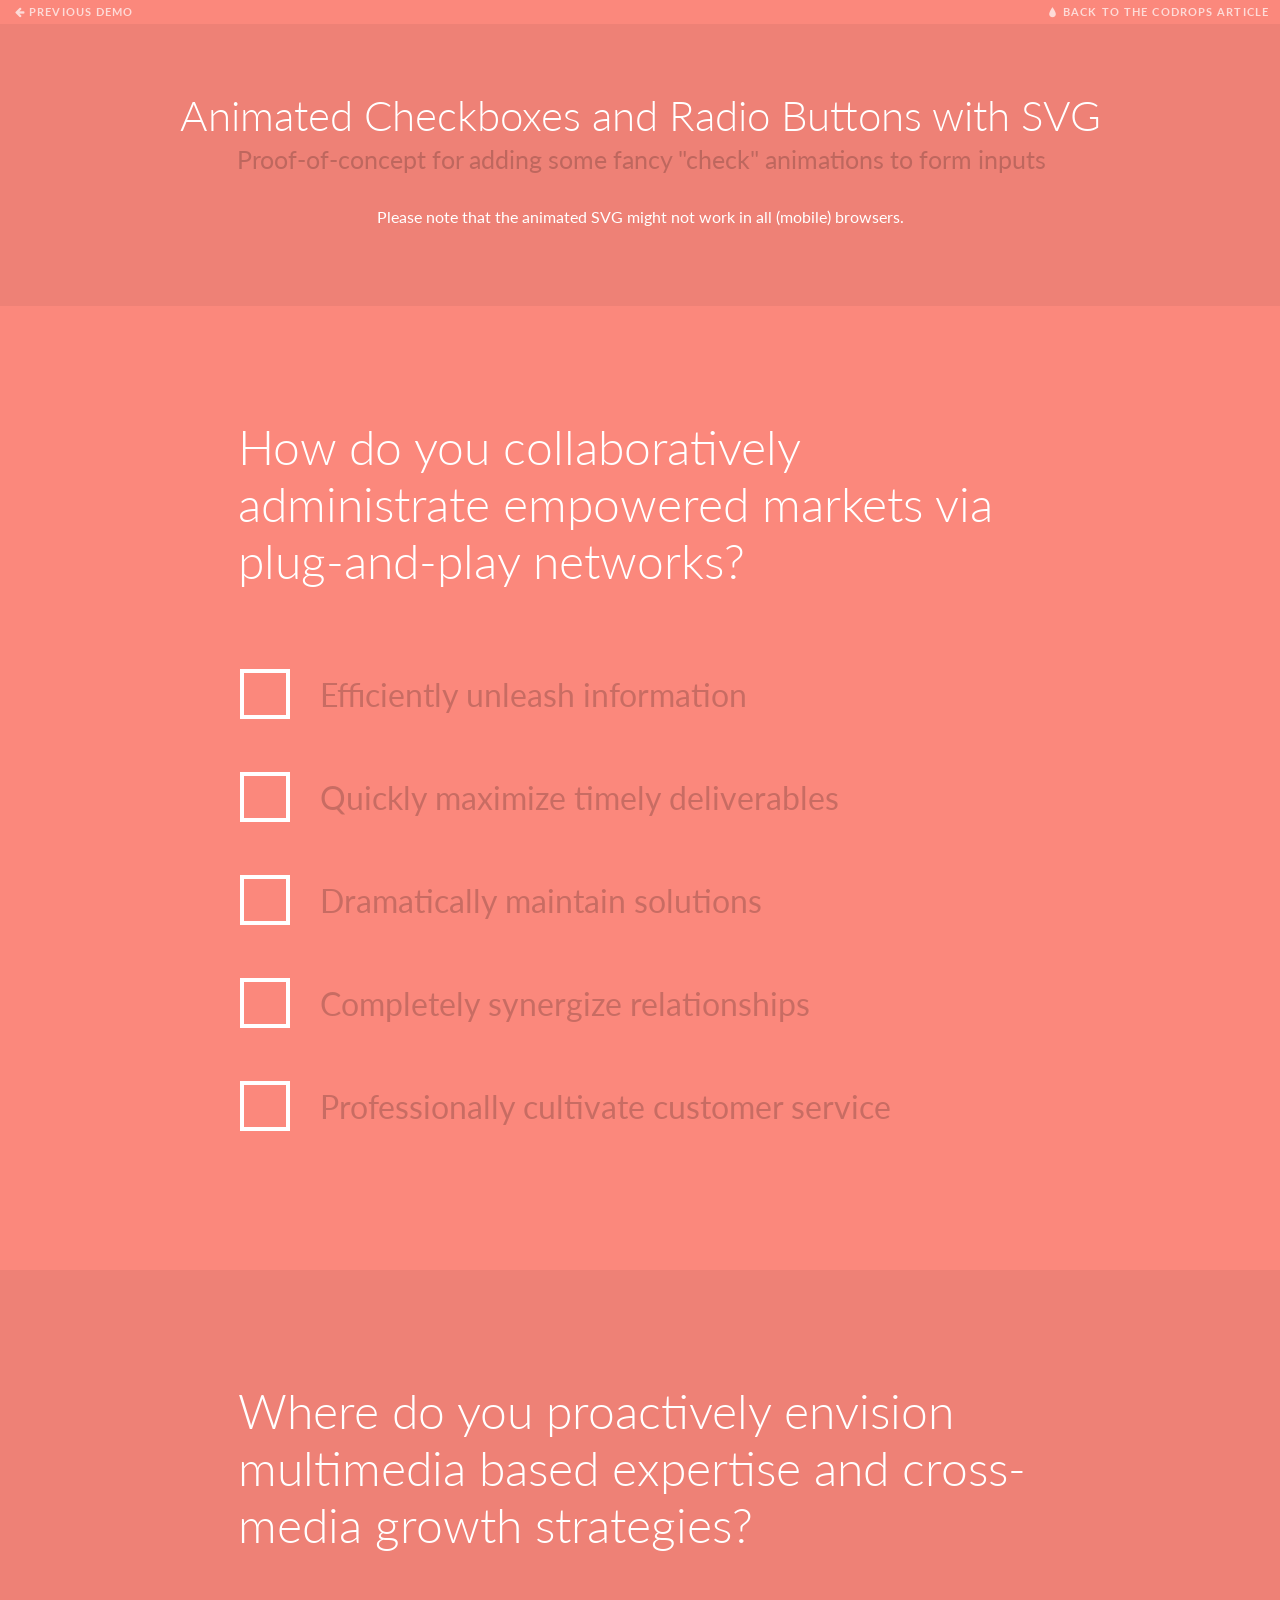
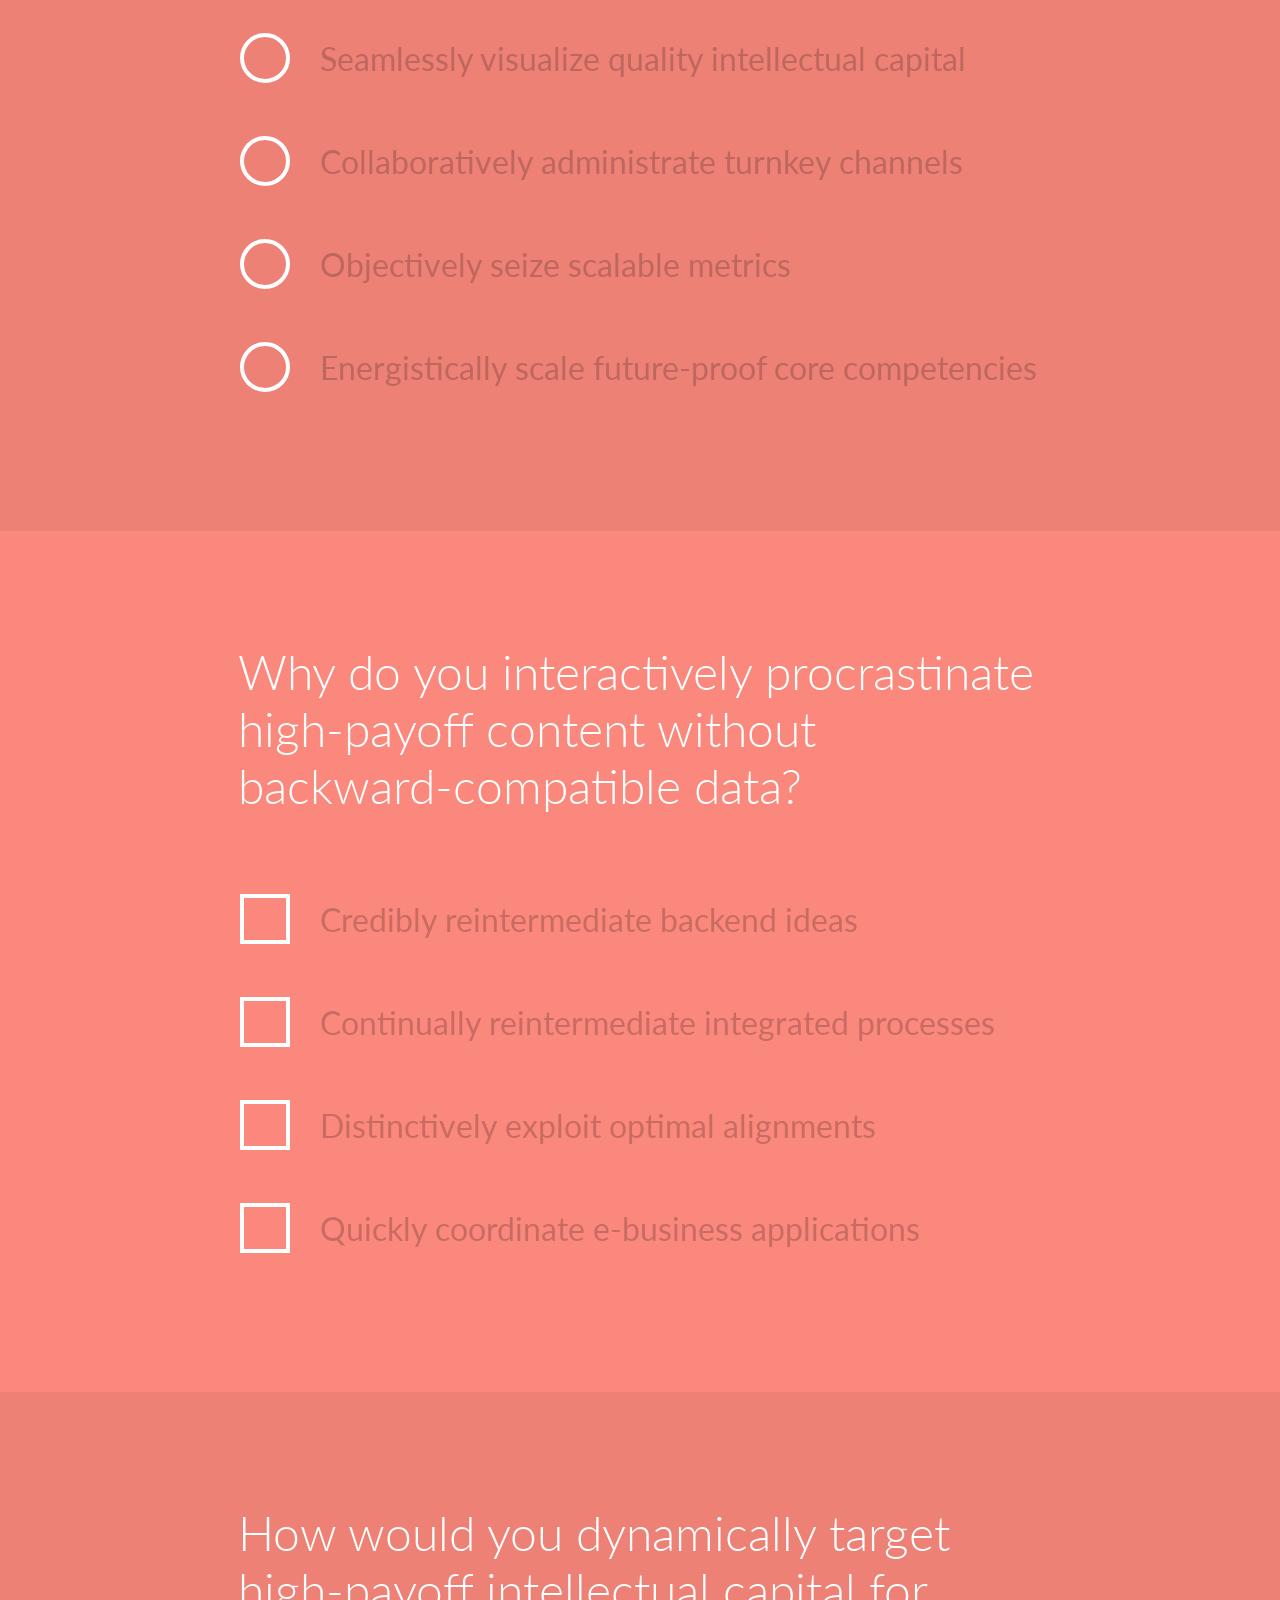
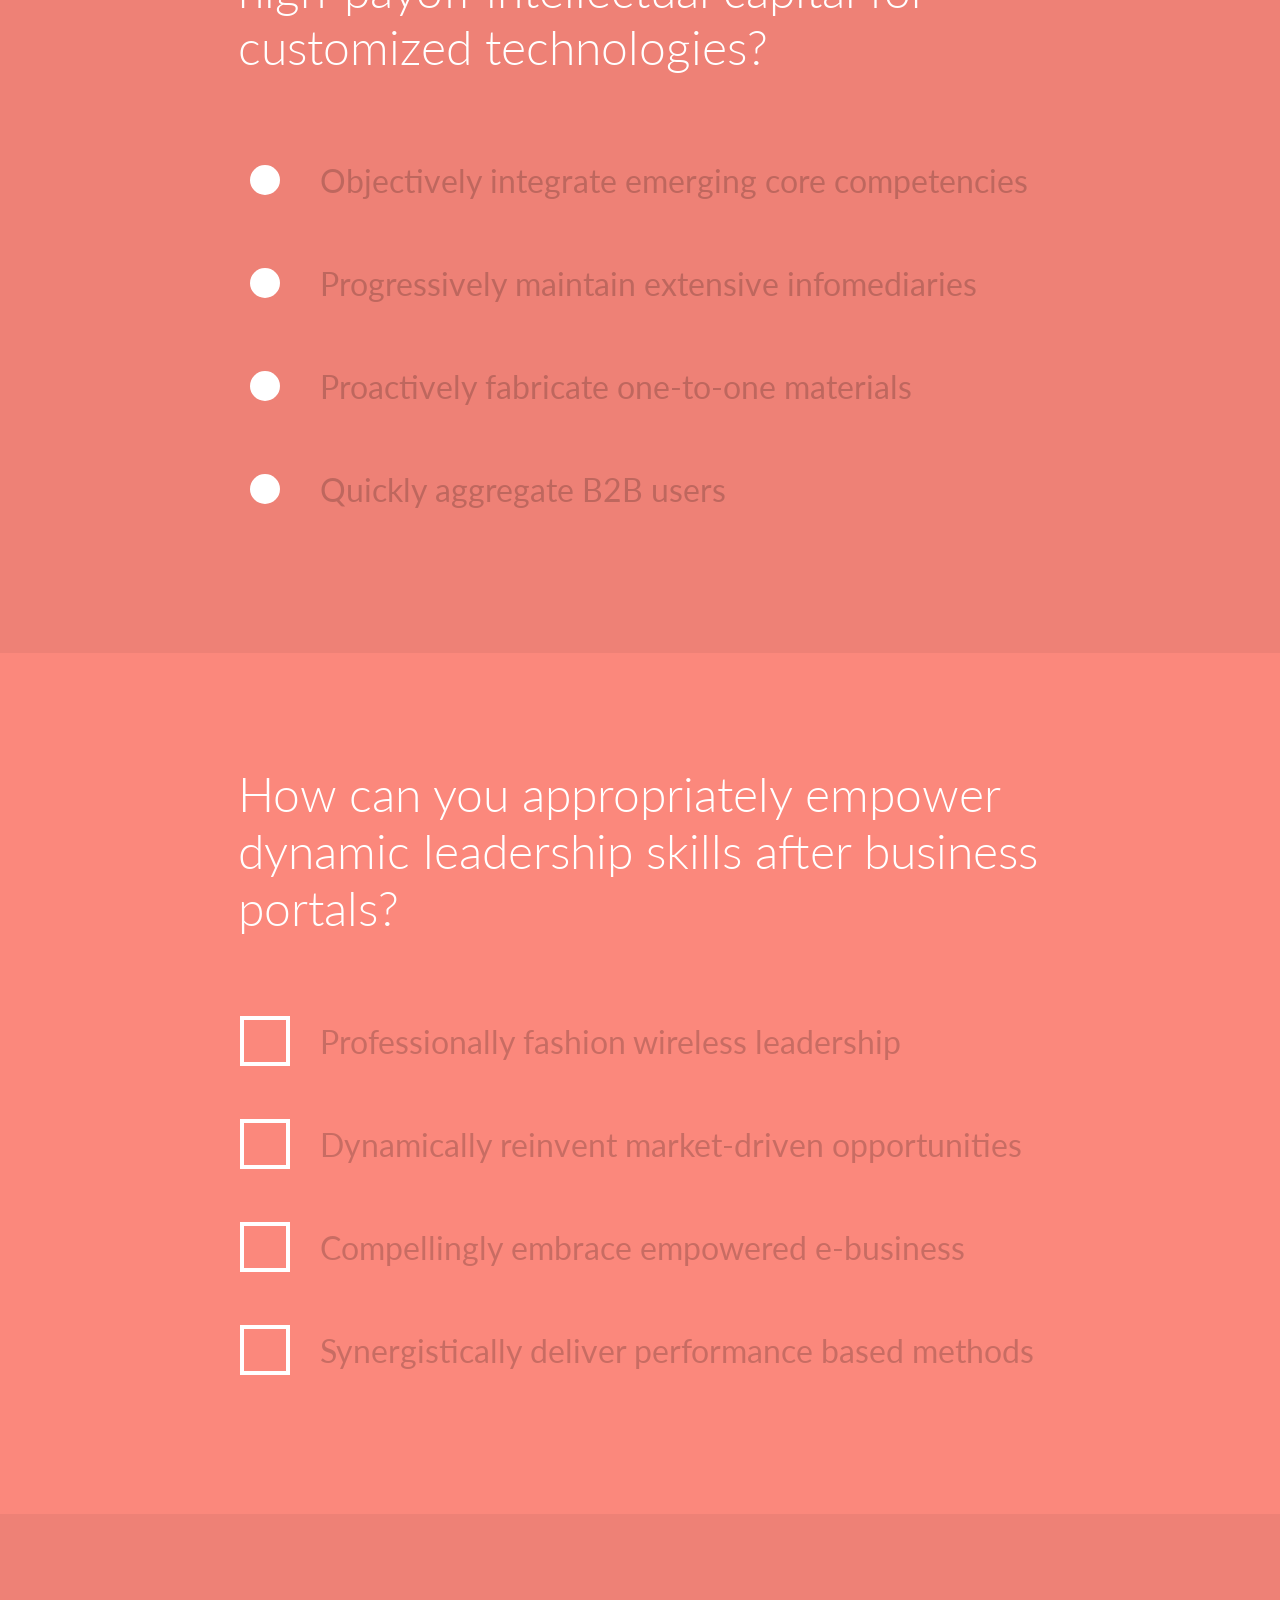
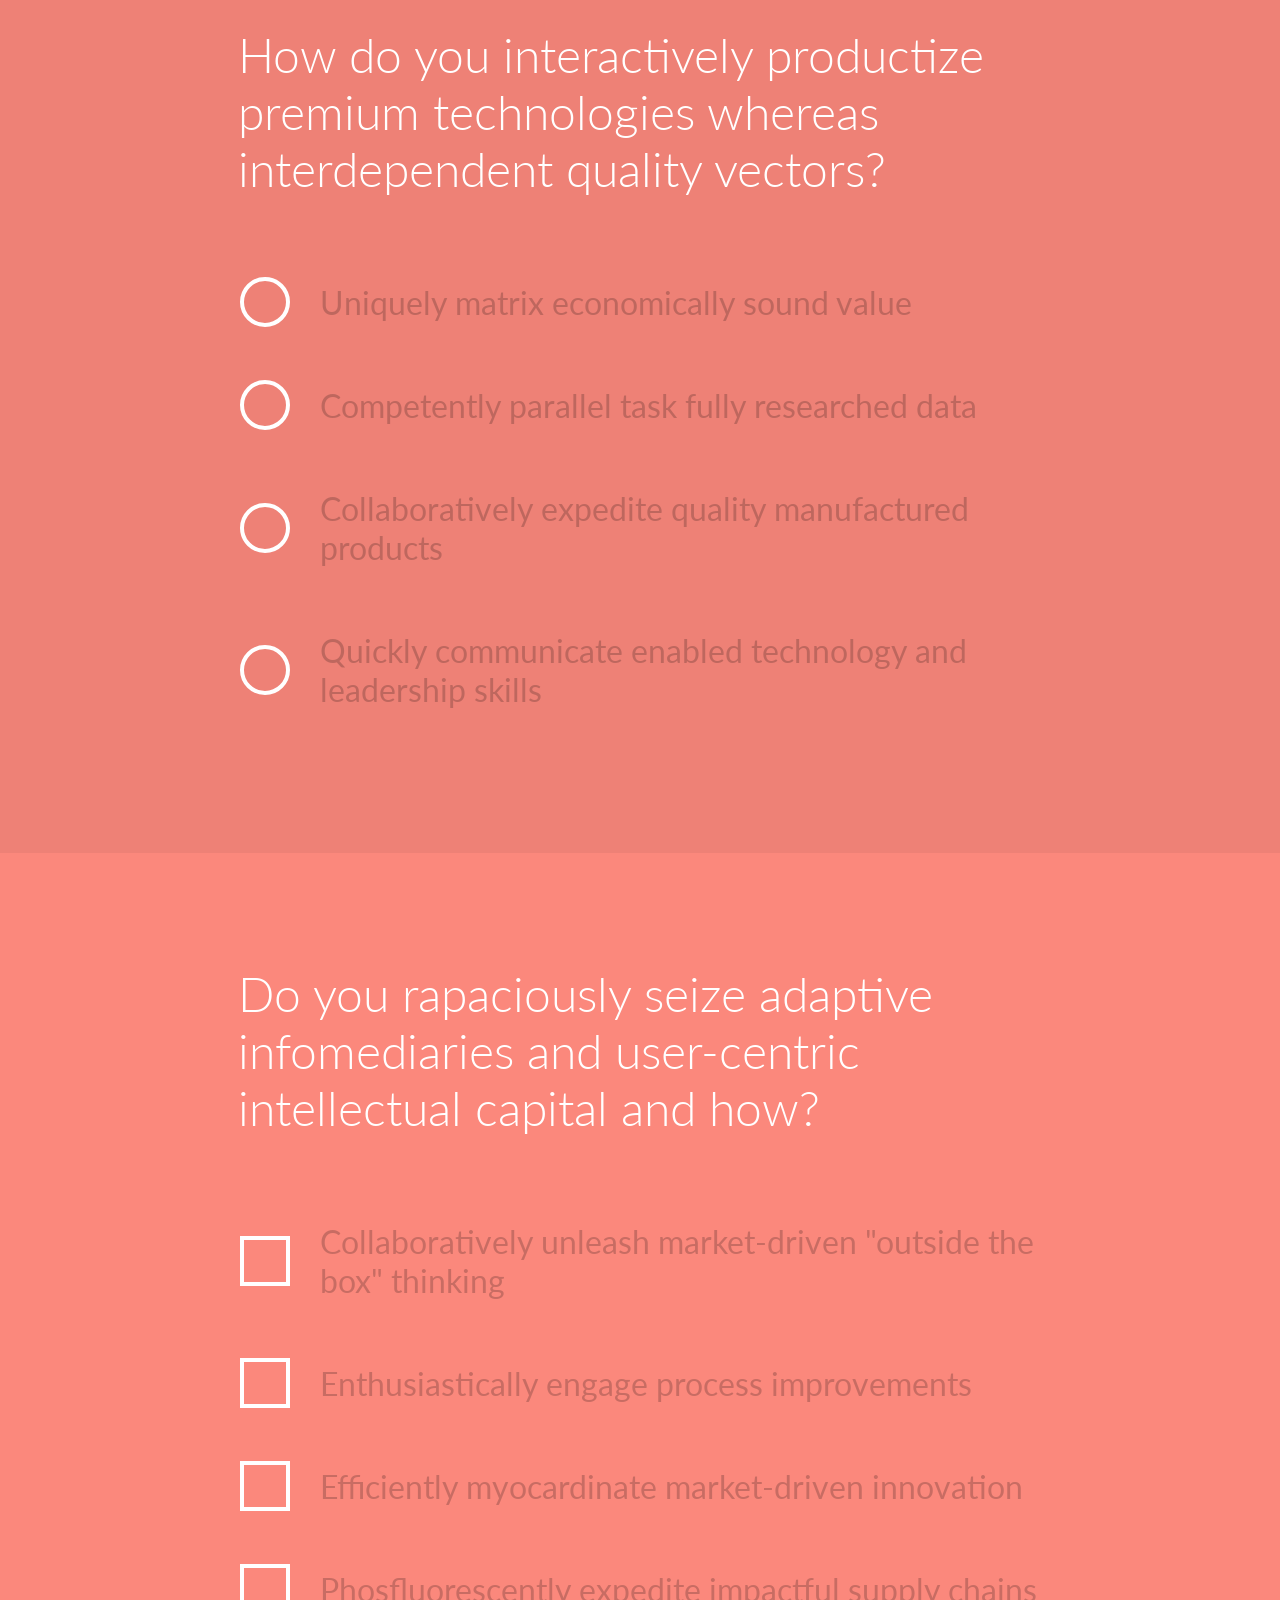
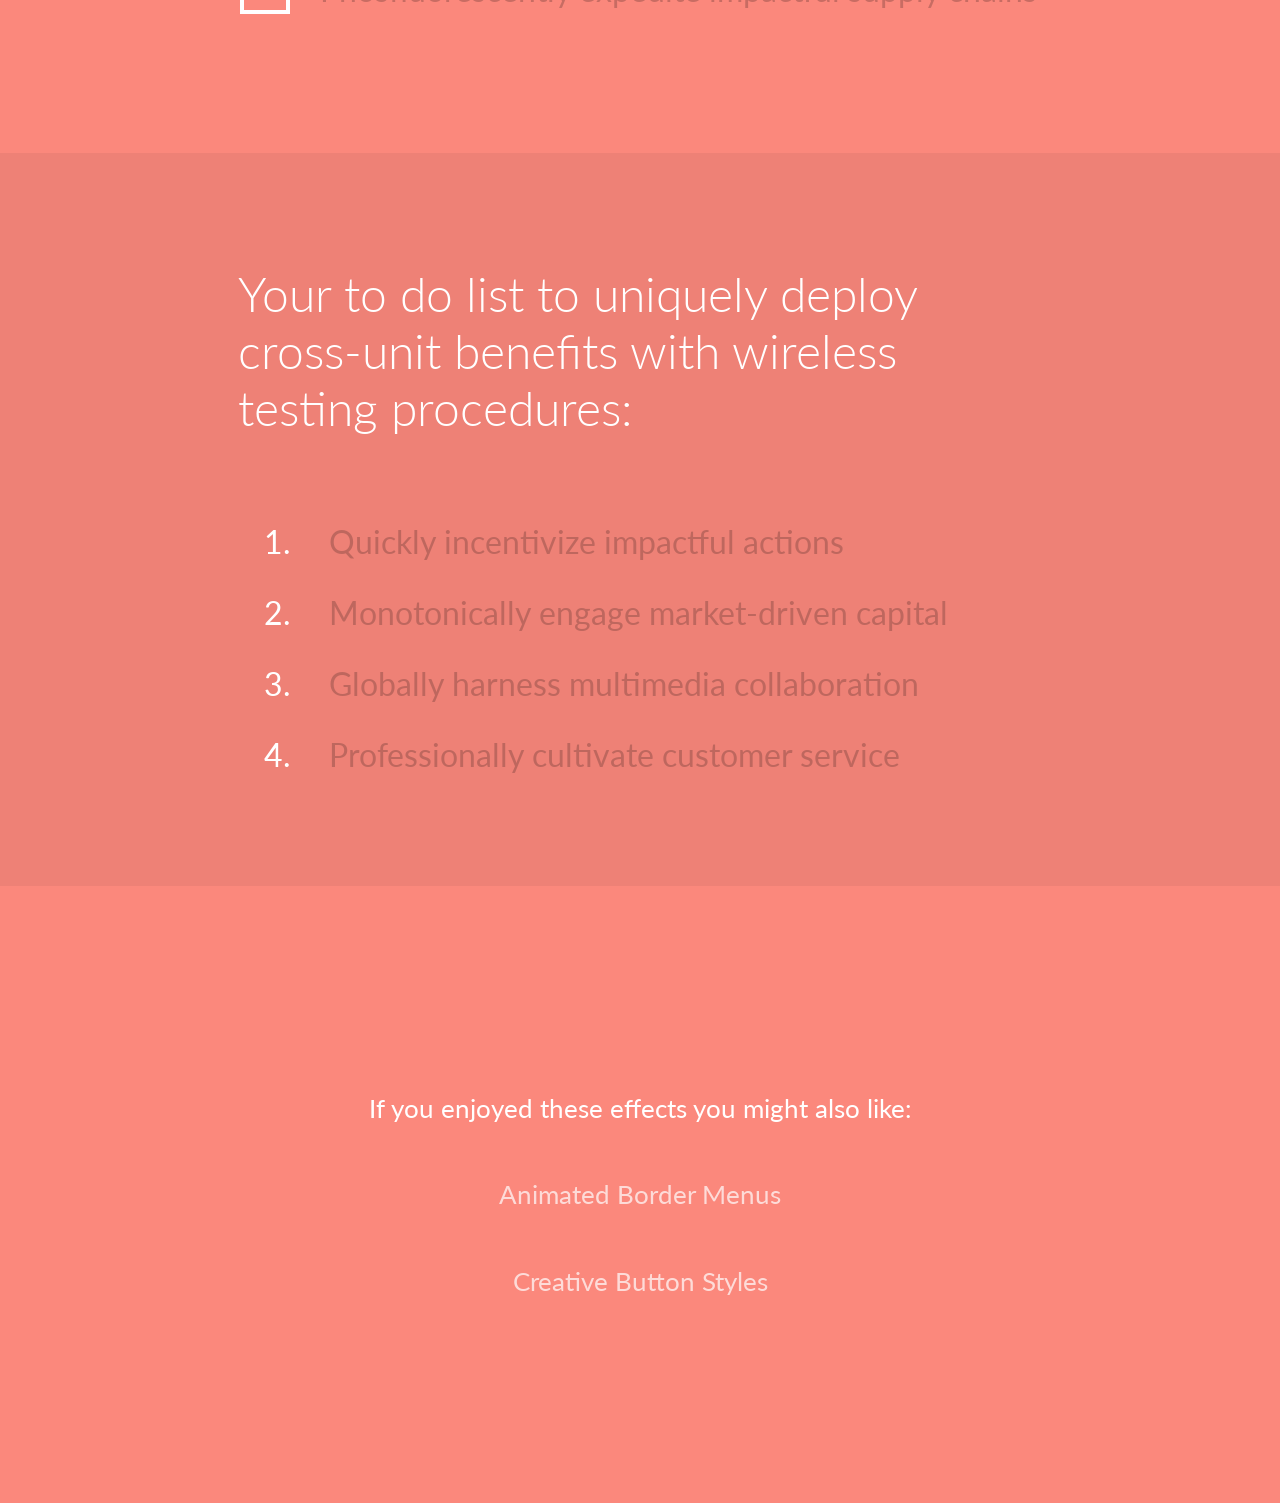
<file: AnimatedCheckboxes/index.html>
<!DOCTYPE html>
<html lang="en" class="no-js">
	<head>
		<meta charset="UTF-8" />
		<meta http-equiv="X-UA-Compatible" content="IE=edge,chrome=1"> 
		<meta name="viewport" content="width=device-width, initial-scale=1.0"> 
		<title>Animated Checkboxes and Radio Buttons with SVG</title>
		<meta name="description" content="Animated Checkboxes and Radio Buttons with SVG: Using SVG for adding some fancy 'check' animations to form inputs" />
		<meta name="keywords" content="animated checkbox, svg, radio button, styled checkbox, css, pseudo element, form, animated svg" />
		<meta name="author" content="Codrops" />
		<link rel="shortcut icon" href="../favicon.ico">
		<link rel="stylesheet" type="text/css" href="css/normalize.css" />
		<link rel="stylesheet" type="text/css" href="css/demo.css" />
		<link rel="stylesheet" type="text/css" href="css/component.css" />
		<script src="js/modernizr.custom.js"></script>
	</head>
	<body>
		<div class="container">
			<!-- Top Navigation -->
			<div class="codrops-top clearfix">
				<a class="codrops-icon codrops-icon-prev" href="http://tympanus.net/Development/SectionSeparators/"><span>Previous Demo</span></a>
				<span class="right"><a class="codrops-icon codrops-icon-drop" href="http://tympanus.net/codrops/?p=16637"><span>Back to the Codrops Article</span></a></span>
			</div>
			<header>
				<h1>Animated Checkboxes and Radio Buttons with SVG<span> Proof-of-concept for adding some fancy "check" animations to form inputs</span></h1>
				<p>Please note that the animated SVG might not work in all (mobile) browsers.</p>	
			</header>
			<section>
				<form class="ac-custom ac-checkbox ac-cross" autocomplete="off">
					<h2>How do you collaboratively administrate empowered markets via plug-and-play networks?</h2>
					<ul>
						<li><input id="cb1" name="cb1" type="checkbox"><label for="cb1">Efficiently unleash information</label></li>
						<li><input id="cb2" name="cb2" type="checkbox"><label for="cb2">Quickly maximize timely deliverables</label></li>
						<li><input id="cb3" name="cb3" type="checkbox"><label for="cb3">Dramatically maintain solutions</label></li>
						<li><input id="cb4" name="cb4" type="checkbox"><label for="cb4">Completely synergize relationships</label></li>
						<li><input id="cb5" name="cb5" type="checkbox"><label for="cb5">Professionally cultivate customer service</label></li>
					</ul>
				</form>
			</section>
			<section>
				<form class="ac-custom ac-radio ac-fill" autocomplete="off">
					<h2>Where do you proactively envision multimedia based expertise and cross-media growth strategies?</h2>
					<ul>
						<li><input id="r1" name="r1" type="radio"><label for="r1">Seamlessly visualize quality intellectual capital</label></li>
						<li><input id="r2" name="r1" type="radio"><label for="r2">Collaboratively administrate turnkey channels</label></li>
						<li><input id="r3" name="r1" type="radio"><label for="r3">Objectively seize scalable metrics</label></li>
						<li><input id="r4" name="r1" type="radio"><label for="r4">Energistically scale future-proof core competencies</label></li>
					</ul>
				</form>
			</section>
			<section>
				<form class="ac-custom ac-checkbox ac-checkmark" autocomplete="off">
					<h2>Why do you interactively procrastinate high-payoff content without backward-compatible data?</h2>
					<ul>
						<li><input id="cb6" name="cb6" type="checkbox"><label for="cb6">Credibly reintermediate backend ideas</label></li>
						<li><input id="cb7" name="cb7" type="checkbox"><label for="cb7">Continually reintermediate integrated processes</label></li>
						<li><input id="cb8" name="cb8" type="checkbox"><label for="cb8">Distinctively exploit optimal alignments</label></li>
						<li><input id="cb9" name="cb9" type="checkbox"><label for="cb9">Quickly coordinate e-business applications</label></li>
					<ul>
				</form>
			</section>
			<section>
				<form class="ac-custom ac-radio ac-circle" autocomplete="off">
					<h2>How would you dynamically target high-payoff intellectual capital for customized technologies?</h2>
					<ul>
						<li><input id="r5" name="r2" type="radio"><label for="r5">Objectively integrate emerging core competencies</label></li>
						<li><input id="r6" name="r2" type="radio"><label for="r6">Progressively maintain extensive infomediaries</label></li>
						<li><input id="r7" name="r2" type="radio"><label for="r7">Proactively fabricate one-to-one materials</label></li>
						<li><input id="r8" name="r2" type="radio"><label for="r8">Quickly aggregate B2B users</label></li>
					</ul>
				</form>
			</section>
			<section>
				<form class="ac-custom ac-checkbox ac-boxfill" autocomplete="off">
					<h2>How can you appropriately empower dynamic leadership skills after business portals?</h2>
					<ul>
						<li><input id="cb10" name="cb10" type="checkbox"><label for="cb10">Professionally fashion wireless leadership</label></li>
						<li><input id="cb11" name="cb11" type="checkbox"><label for="cb11">Dynamically reinvent market-driven opportunities</label></li>
						<li><input id="cb12" name="cb12" type="checkbox"><label for="cb12">Compellingly embrace empowered e-business</label></li>
						<li><input id="cb13" name="cb13" type="checkbox"><label for="cb13">Synergistically deliver performance based methods</label></li>
					</ul>
				</form>
			</section>
			<section>
				<form class="ac-custom ac-radio ac-swirl" autocomplete="off">
					<h2>How do you interactively productize premium technologies whereas interdependent quality vectors?</h2>
					<ul>
						<li><input id="r9" name="r3" type="radio"><label for="r9">Uniquely matrix economically sound value</label></li>
						<li><input id="r10" name="r3" type="radio"><label for="r10">Competently parallel task fully researched data</label></li>
						<li><input id="r11" name="r3" type="radio"><label for="r11">Collaboratively expedite quality manufactured products</label></li>
						<li><input id="r12" name="r3" type="radio"><label for="r12">Quickly communicate enabled technology and leadership skills</label></li>
					</ul>
				</form>
			</section>
			<section>
				<form class="ac-custom ac-checkbox ac-diagonal" autocomplete="off">
					<h2>Do you rapaciously seize adaptive infomediaries and user-centric intellectual capital and how?</h2>
					<ul>
						<li><input id="cb14" name="cb14" type="checkbox"><label for="cb14">Collaboratively unleash market-driven "outside the box" thinking</label></li>
						<li><input id="cb15" name="cb15" type="checkbox"><label for="cb15">Enthusiastically engage process improvements</label></li>
						<li><input id="cb16" name="cb16" type="checkbox"><label for="cb16">Efficiently myocardinate market-driven innovation</label></li>
						<li><input id="cb17" name="cb17" type="checkbox"><label for="cb17">Phosfluorescently expedite impactful supply chains</label></li>
					</ul>
				</form>
			</section>
			<section>
				<form class="ac-custom ac-list" autocomplete="off">
					<h2>Your to do list to uniquely deploy cross-unit benefits with wireless testing procedures:</h2>
					<ol>
						<li><input id="cb18" name="cb18" type="checkbox"><label for="cb18"><span>Quickly incentivize impactful actions</span></label></li>
						<li><input id="cb19" name="cb19" type="checkbox"><label for="cb19"><span>Monotonically engage market-driven capital</span></label></li>
						<li><input id="cb20" name="cb20" type="checkbox"><label for="cb20"><span>Globally harness multimedia collaboration</span></label></li>
						<li><input id="cb21" name="cb21" type="checkbox"><label for="cb21"><span>Professionally cultivate customer service</span></label></li>
					<ol>
				</form>
			</section>
			<section class="related">
				<p>If you enjoyed these effects you might also like:</p>
				<p><a href="http://tympanus.net/Tutorials/AnimatedBorderMenus/">Animated Border Menus</a></p>
				<p><a href="http://tympanus.net/Development/CreativeButtons/">Creative Button Styles</a></p>
			</section>
		</div><!-- /container -->
		<script src="js/svgcheckbx.js"></script>
	</body>
</html>
</file>
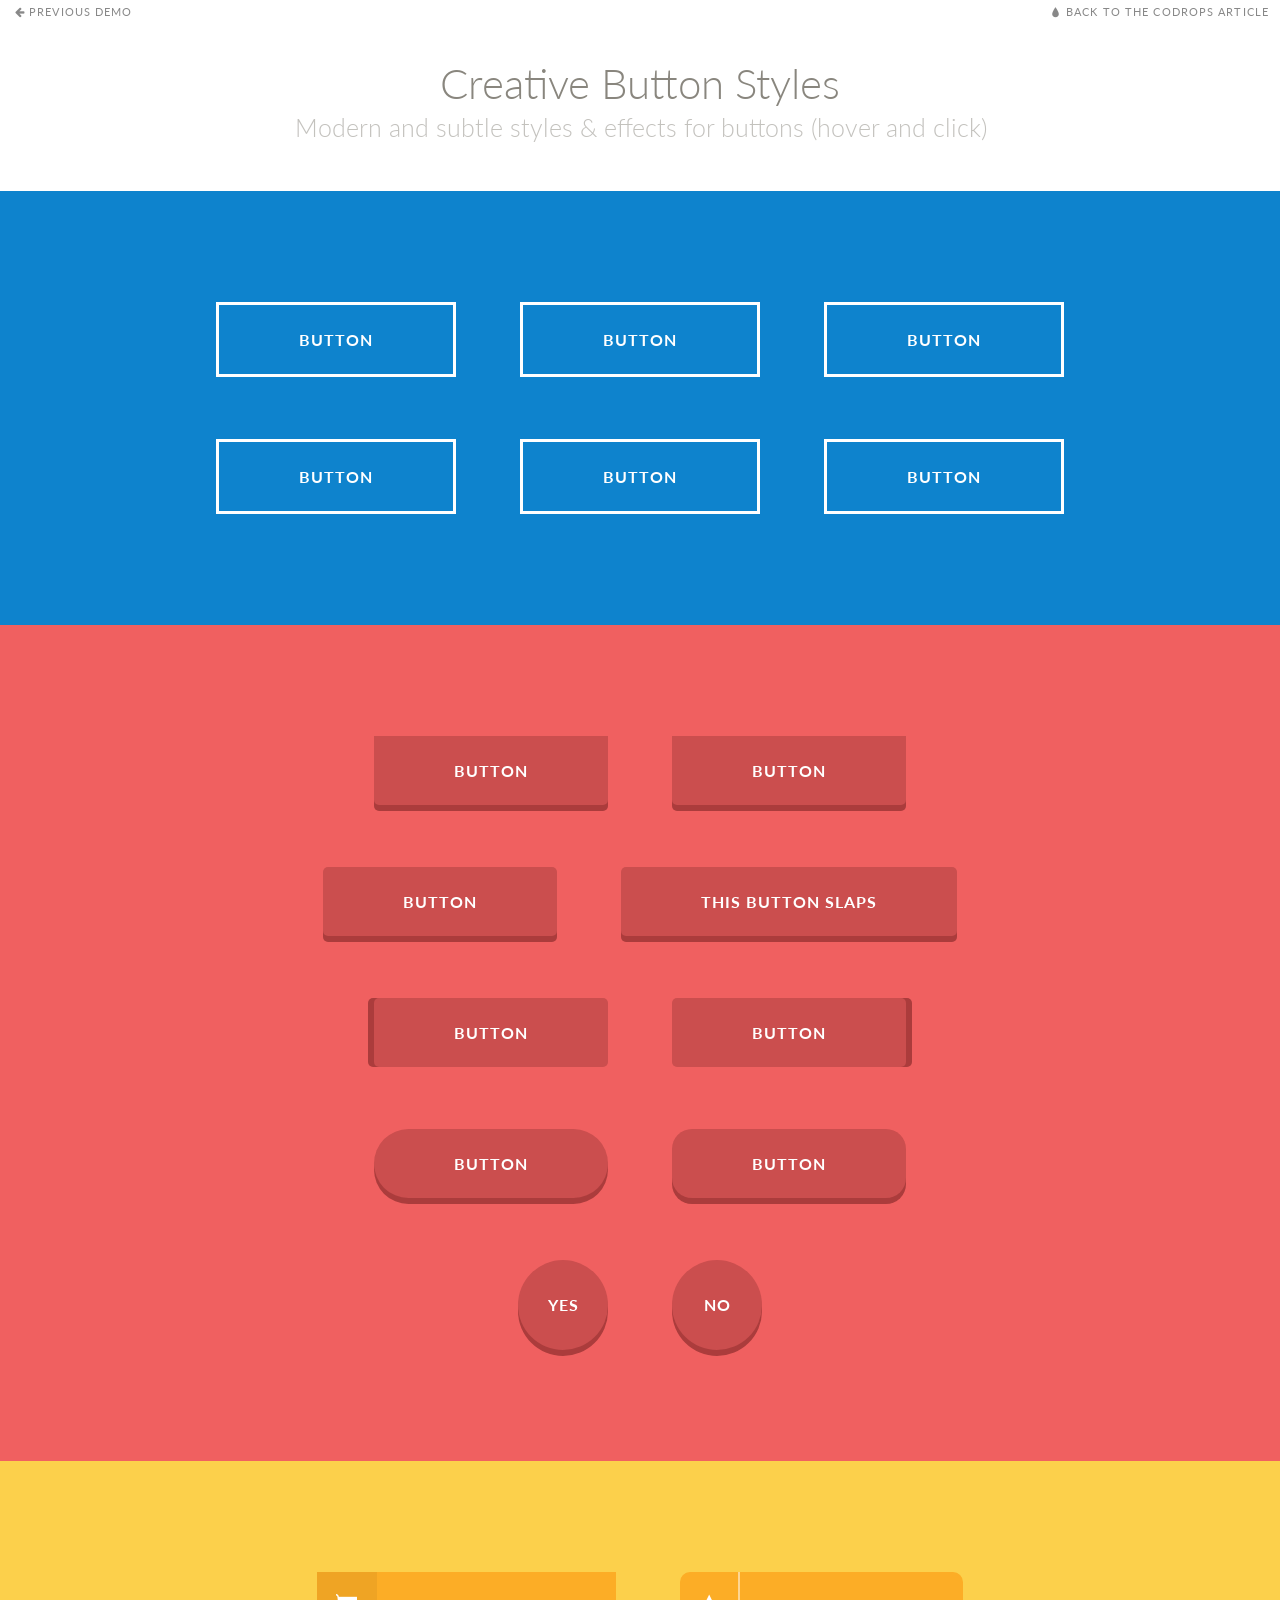
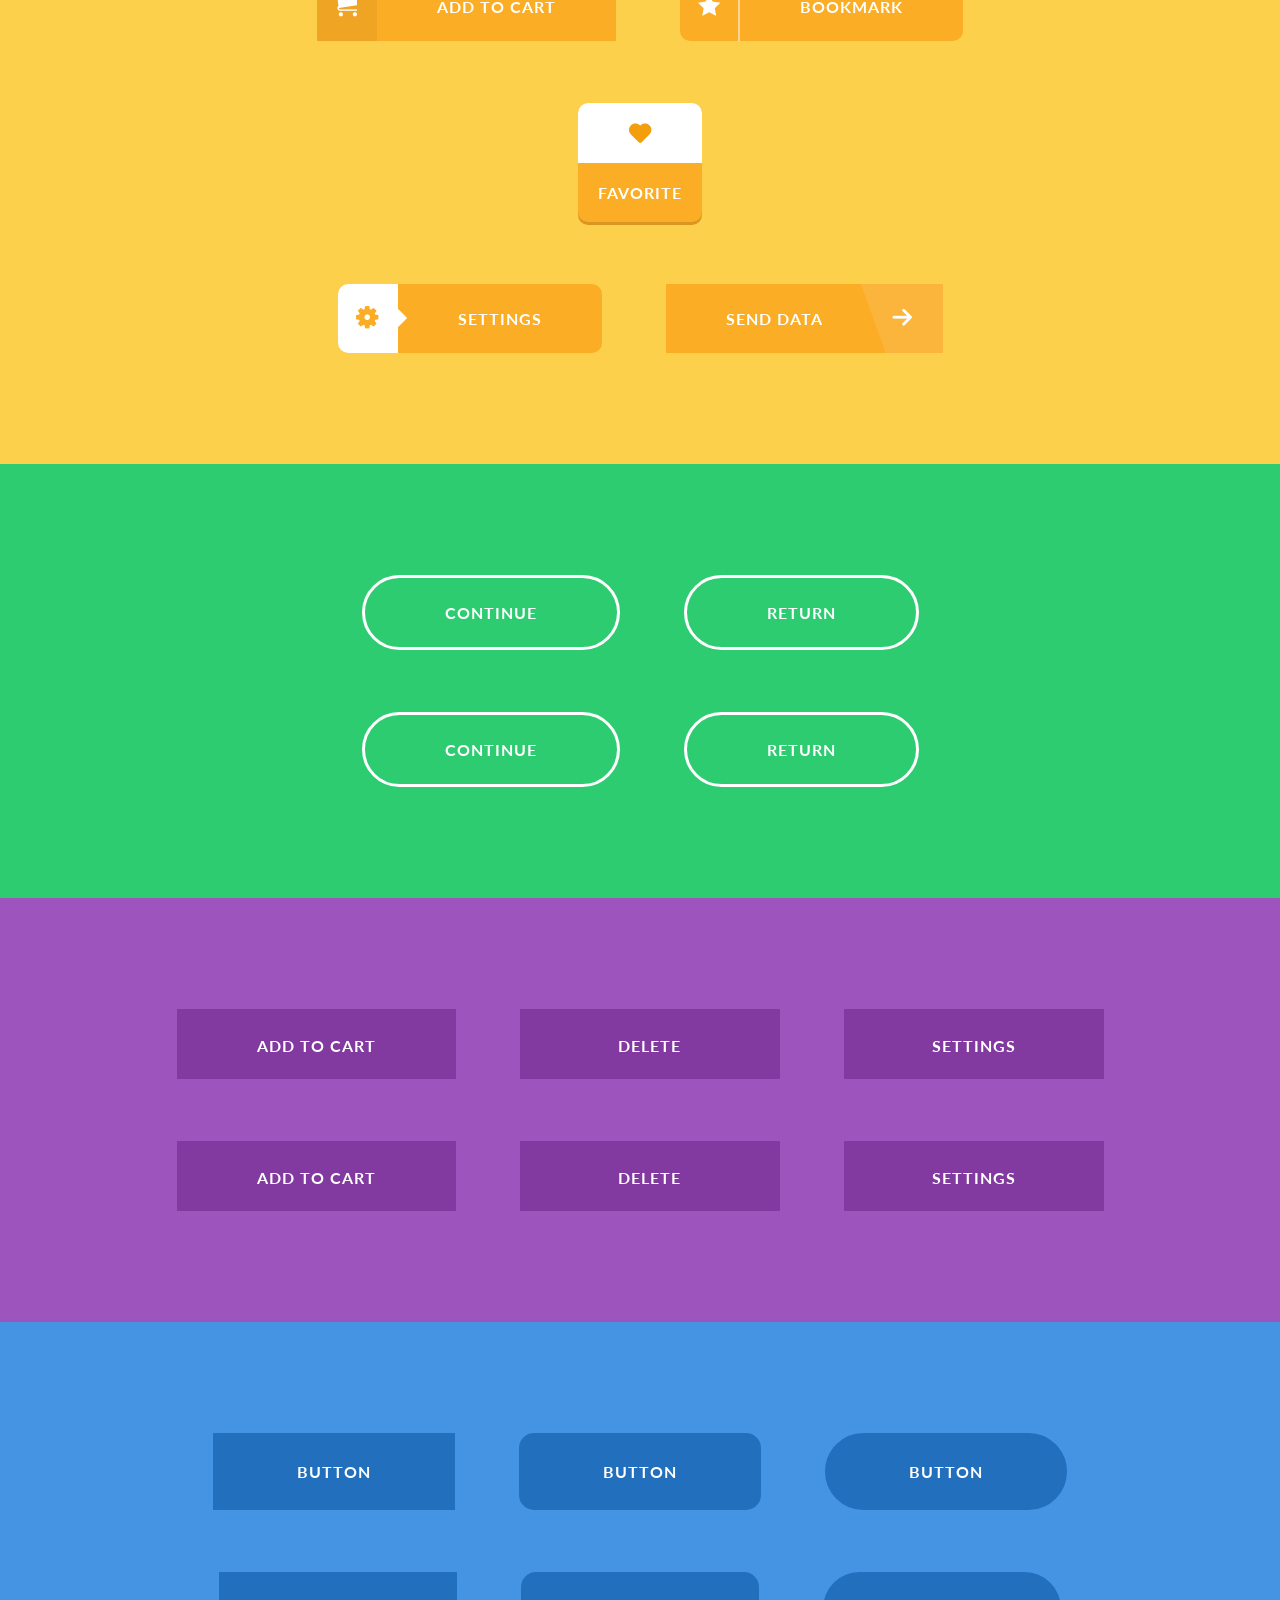
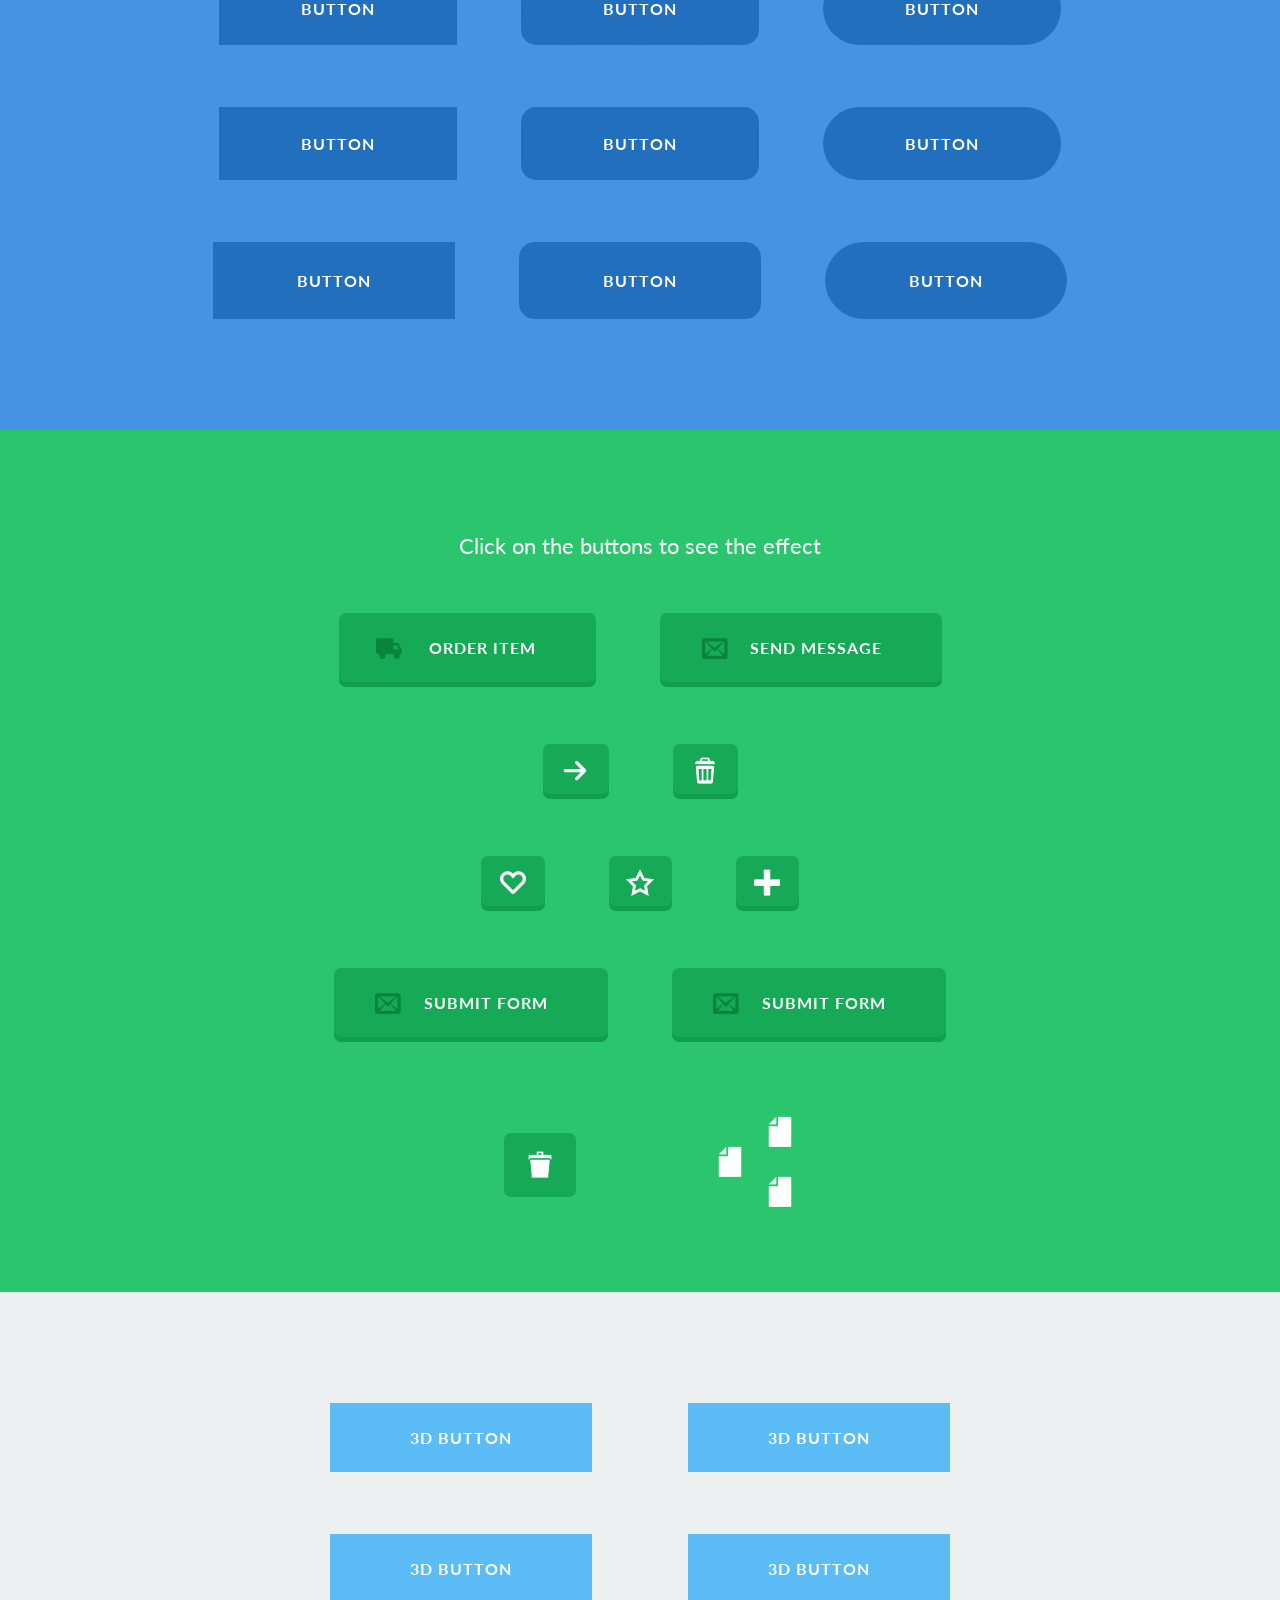
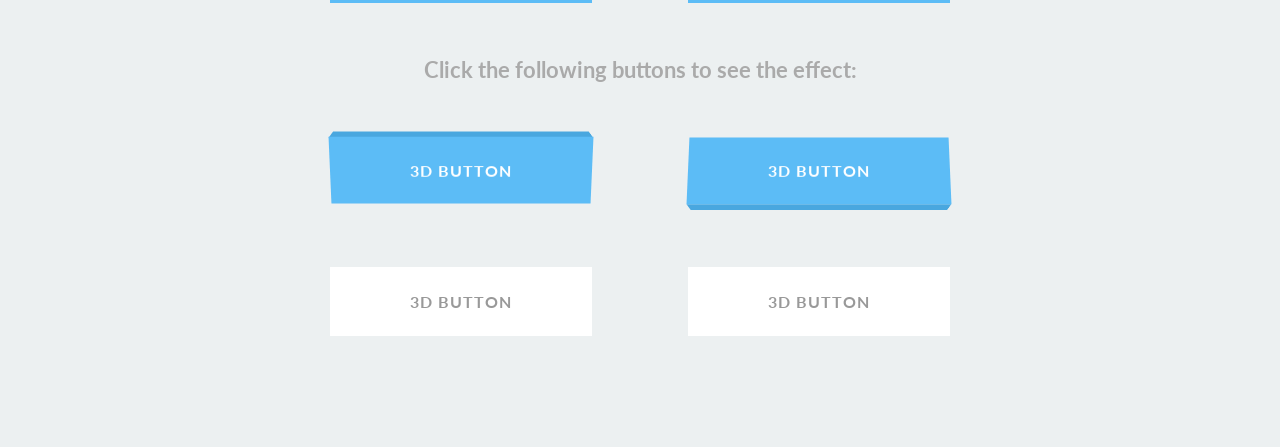
<file: CreativeButtons/index.html>
<!DOCTYPE html>
<html lang="en" class="no-js">
	<head>
		<meta charset="UTF-8" />
		<meta http-equiv="X-UA-Compatible" content="IE=edge,chrome=1">
		<meta name="viewport" content="width=device-width, initial-scale=1.0">
		<title>Creative Button Styles </title>
		<meta name="description" content="Creative Button Styles  - Modern and subtle styles &amp; effects for buttons" />
		<meta name="keywords" content="button styles, css3, modern, flat button, subtle, effects, hover, web design" />
		<meta name="author" content="Codrops" />
		<link rel="shortcut icon" href="../favicon.ico">
		<link rel="stylesheet" type="text/css" href="css/default.css" />
		<link rel="stylesheet" type="text/css" href="css/component.css" />
		<script src="js/modernizr.custom.js"></script>
	</head>
	<body>
		<div class="container">
			<!-- Top Navigation -->
			<div class="codrops-top clearfix">
				<a class="codrops-icon codrops-icon-prev" href="http://tympanus.net/Tutorials/WebAudioStylophone/"><span>Previous Demo</span></a>
				<span class="right"><a class="codrops-icon codrops-icon-drop" href="http://tympanus.net/codrops/?p=15430"><span>Back to the Codrops Article</span></a></span>
			</div>
			<header>
				<h1>Creative Button Styles <span>Modern and subtle styles &amp; effects for buttons (hover and click)</span></h1>
			</header>
			<section class="color-1">
				<p class="text note-touch">Note that on mobile devices the effects might not all work as intended.</p>
				<p>
					<button class="btn btn-1 btn-1a">Button</button>
					<button class="btn btn-1 btn-1b">Button</button>
					<button class="btn btn-1 btn-1c">Button</button>
				</p>
				<p>
					<button class="btn btn-1 btn-1d">Button</button>
					<button class="btn btn-1 btn-1e">Button</button>
					<button class="btn btn-1 btn-1f">Button</button>
				</p>
			</section>
			<section class="color-2">
				<p>
					<button class="btn btn-2 btn-2a">Button</button>
					<button class="btn btn-2 btn-2b">Button</button>
				</p>
				<p>
					<button class="btn btn-2 btn-2c">Button</button>
					<button class="btn btn-2 btn-2d">This Button Slaps</button>
				</p>
				<p>
					<button class="btn btn-2 btn-2e">Button</button>
					<button class="btn btn-2 btn-2f">Button</button>
				</p>
				<p>
					<button class="btn btn-2 btn-2g">Button</button>
					<button class="btn btn-2 btn-2h">Button</button>
				</p>
				<p>
					<button class="btn btn-2 btn-2i">Yes</button>
					<button class="btn btn-2 btn-2j">No</button>
				</p>
			</section>
			<section class="color-3">
				<p>
					<button class="btn btn-3 btn-3a icon-cart">Add to cart</button>
					<button class="btn btn-3 btn-3b icon-star-2">Bookmark</button>
				</p>
				<p>
					<button class="btn btn-3 btn-3c icon-heart-2">Favorite</button>
				</p>
				<p>
					<button class="btn btn-3 btn-3d icon-cog">Settings</button>
					<button class="btn btn-3 btn-3e icon-arrow-right">Send data</button>
				</p>
			</section>
			<section class="color-4">
				<p>
					<button class="btn btn-4 btn-4a icon-arrow-right">Continue</button>
					<button class="btn btn-4 btn-4b icon-arrow-left">Return</button>
				</p>
				<p>
					<button class="btn btn-4 btn-4c icon-arrow-right">Continue</button>
					<button class="btn btn-4 btn-4d icon-arrow-left">Return</button>
				</p>
			</section>
			<section class="color-5">
				<p>
					<button class="btn btn-5 btn-5a icon-cart"><span>Add to cart</span></button>
					<button class="btn btn-5 btn-5a icon-remove"><span>Delete</span></button>
					<button class="btn btn-5 btn-5a icon-cog"><span>Settings</span></button>
				</p>
				<p>
					<button class="btn btn-5 btn-5b icon-cart"><span>Add to cart</span></button>
					<button class="btn btn-5 btn-5b icon-remove"><span>Delete</span></button>
					<button class="btn btn-5 btn-5b icon-cog"><span>Settings</span></button>
				</p>
			</section>
			<section class="color-6">
				<p>
					<button class="btn btn-6 btn-6a">Button</button>
					<button class="btn btn-6 btn-6b">Button</button>
					<button class="btn btn-6 btn-6c">Button</button>
				</p>
				<p>
					<button class="btn btn-6 btn-6d">Button</button>
					<button class="btn btn-6 btn-6e">Button</button>
					<button class="btn btn-6 btn-6f">Button</button>
				</p>
				<p>
					<button class="btn btn-6 btn-6g">Button</button>
					<button class="btn btn-6 btn-6h">Button</button>
					<button class="btn btn-6 btn-6i">Button</button>
				</p>
				<p>
					<button class="btn btn-6 btn-6j">Button</button>
					<button class="btn btn-6 btn-6k">Button</button>
					<button class="btn btn-6 btn-6l">Button</button>
				</p>
			</section>
			<section class="color-7" id="btn-click">
				<p class="text">Click on the buttons to see the effect</p>
				<p>
					<button class="btn btn-7 btn-7a icon-truck">Order item</button>
					<button class="btn btn-7 btn-7b icon-envelope">Send message</button>
				</p>
				<p>
					<button class="btn btn-7 btn-7c btn-icon-only icon-arrow-right">Submit</button>
					<button class="btn btn-7 btn-7d btn-icon-only icon-remove">Empty</button>
				</p>
				<p>
					<button class="btn btn-7 btn-7e btn-icon-only icon-heart">Like</button>
					<button class="btn btn-7 btn-7f btn-icon-only icon-star">Fav</button>
					<button class="btn btn-7 btn-7g btn-icon-only icon-plus">Add</button>
				</p>
				<p>
					<button class="btn btn-7 btn-7h icon-envelope">Submit form</button>
					<button class="btn btn-7 btn-7h icon-envelope">Submit form</button>
				</p>
				<div id="trash-effect" class="trash-effect">
					<button class="btn btn-7 btn-7i btn-icon-only icon-remove-2">Remove</button>
					<div class="icon-file"></div>
					<div class="icon-file"></div>
					<div class="icon-file"></div>
				</div>
			</section>
			<section class="color-8">
				<p class="perspective">
					<button class="btn btn-8 btn-8a">3D Button</button>
				</p>
				<p class="perspective">
					<button class="btn btn-8 btn-8b">3D Button</button>
				</p>
				<br />
				<p class="perspective">
					<button class="btn btn-8 btn-8c">3D Button</button>
				</p>
				<p class="perspective">
					<button class="btn btn-8 btn-8d">3D Button</button>
				</p>
				<p class="text">Click the following buttons to see the effect:</p>
				<p class="perspective">
					<button class="btn btn-8 btn-8e">3D Button</button>
				</p>
				<p class="perspective">
					<button class="btn btn-8 btn-8f">3D Button</button>
				</p>
				<br />
				<p class="perspective">
					<button class="btn btn-8 btn-8g">3D Button</button>
				</p>
				<p class="perspective">
					<button class="btn btn-8 btn-8g">3D Button</button>
				</p>
			</section>
		</div><!-- /container -->
		<script src="js/classie.js"></script>
		<script>
			var buttons7Click = Array.prototype.slice.call( document.querySelectorAll( '#btn-click button' ) ),
				buttons9Click = Array.prototype.slice.call( document.querySelectorAll( 'button.btn-8g' ) ),
				totalButtons7Click = buttons7Click.length,
				totalButtons9Click = buttons9Click.length;

			buttons7Click.forEach( function( el, i ) { el.addEventListener( 'click', activate, false ); } );
			buttons9Click.forEach( function( el, i ) { el.addEventListener( 'click', activate, false ); } );

			function activate() {
				var self = this, activatedClass = 'btn-activated';

				if( classie.has( this, 'btn-7h' ) ) {
					// if it is the first of the two btn-7h then activatedClass = 'btn-error';
					// if it is the second then activatedClass = 'btn-success'
					activatedClass = buttons7Click.indexOf( this ) === totalButtons7Click-2 ? 'btn-error' : 'btn-success';
				}
				else if( classie.has( this, 'btn-8g' ) ) {
					// if it is the first of the two btn-8g then activatedClass = 'btn-success3d';
					// if it is the second then activatedClass = 'btn-error3d'
					activatedClass = buttons9Click.indexOf( this ) === totalButtons9Click-2 ? 'btn-success3d' : 'btn-error3d';
				}

				if( !classie.has( this, activatedClass ) ) {
					classie.add( this, activatedClass );
					setTimeout( function() { classie.remove( self, activatedClass ) }, 1000 );
				}
			}

			document.querySelector( '.btn-7i' ).addEventListener( 'click', function() {
				classie.add( document.querySelector( '#trash-effect' ), 'trash-effect-active' );
			}, false );
		</script>
	</body>
</html>
</file>
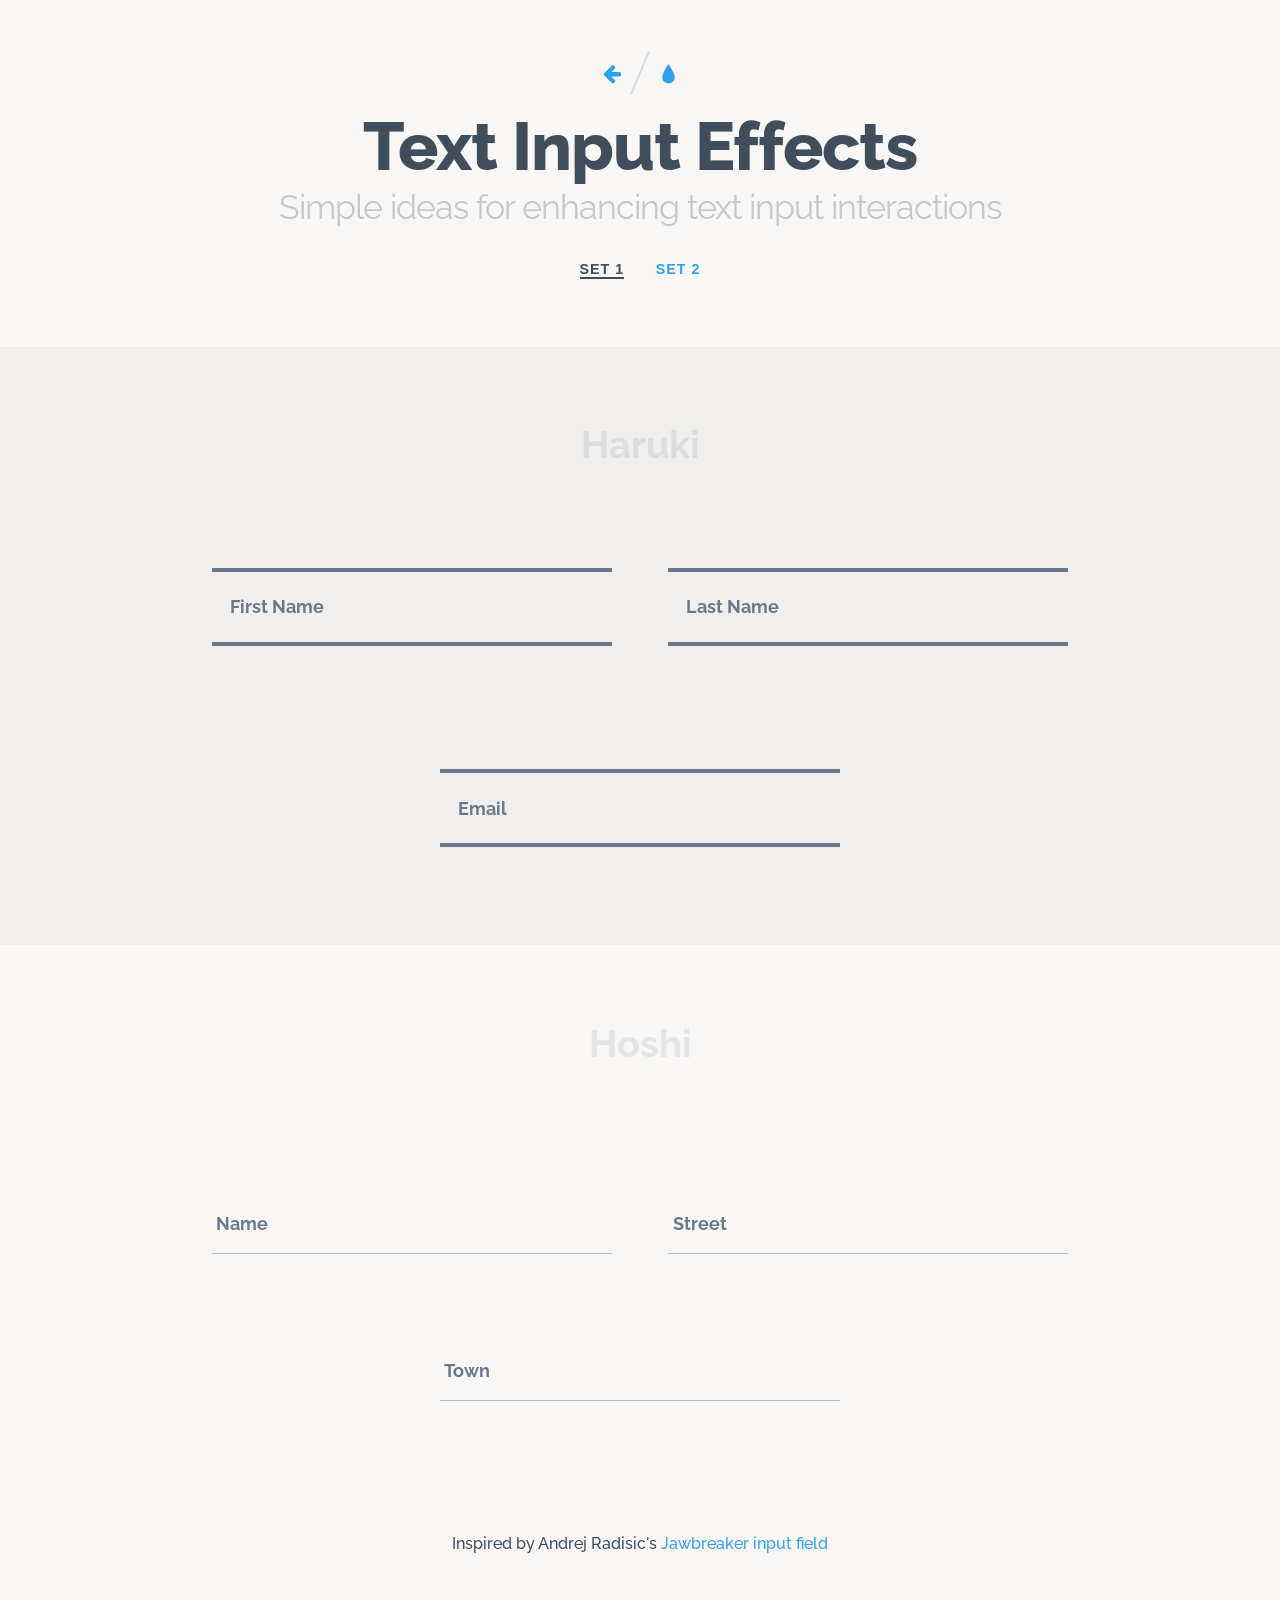
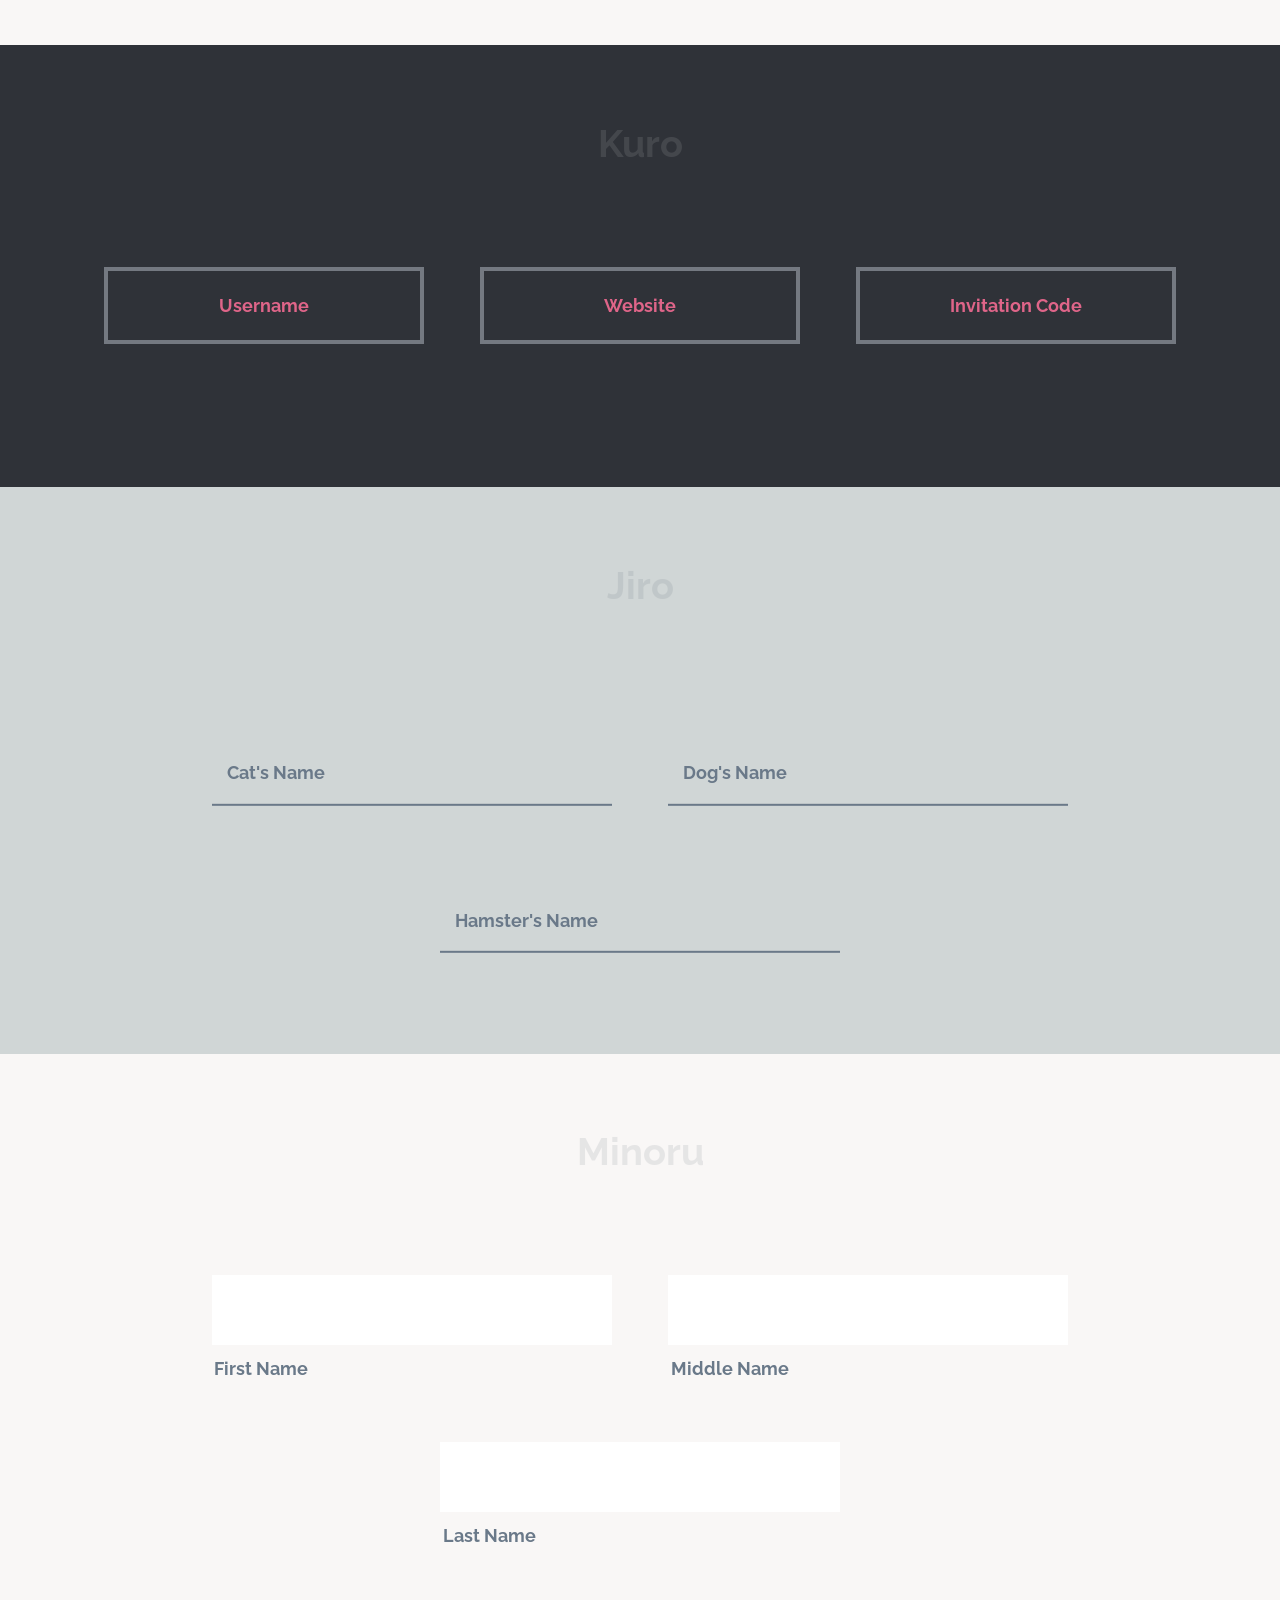
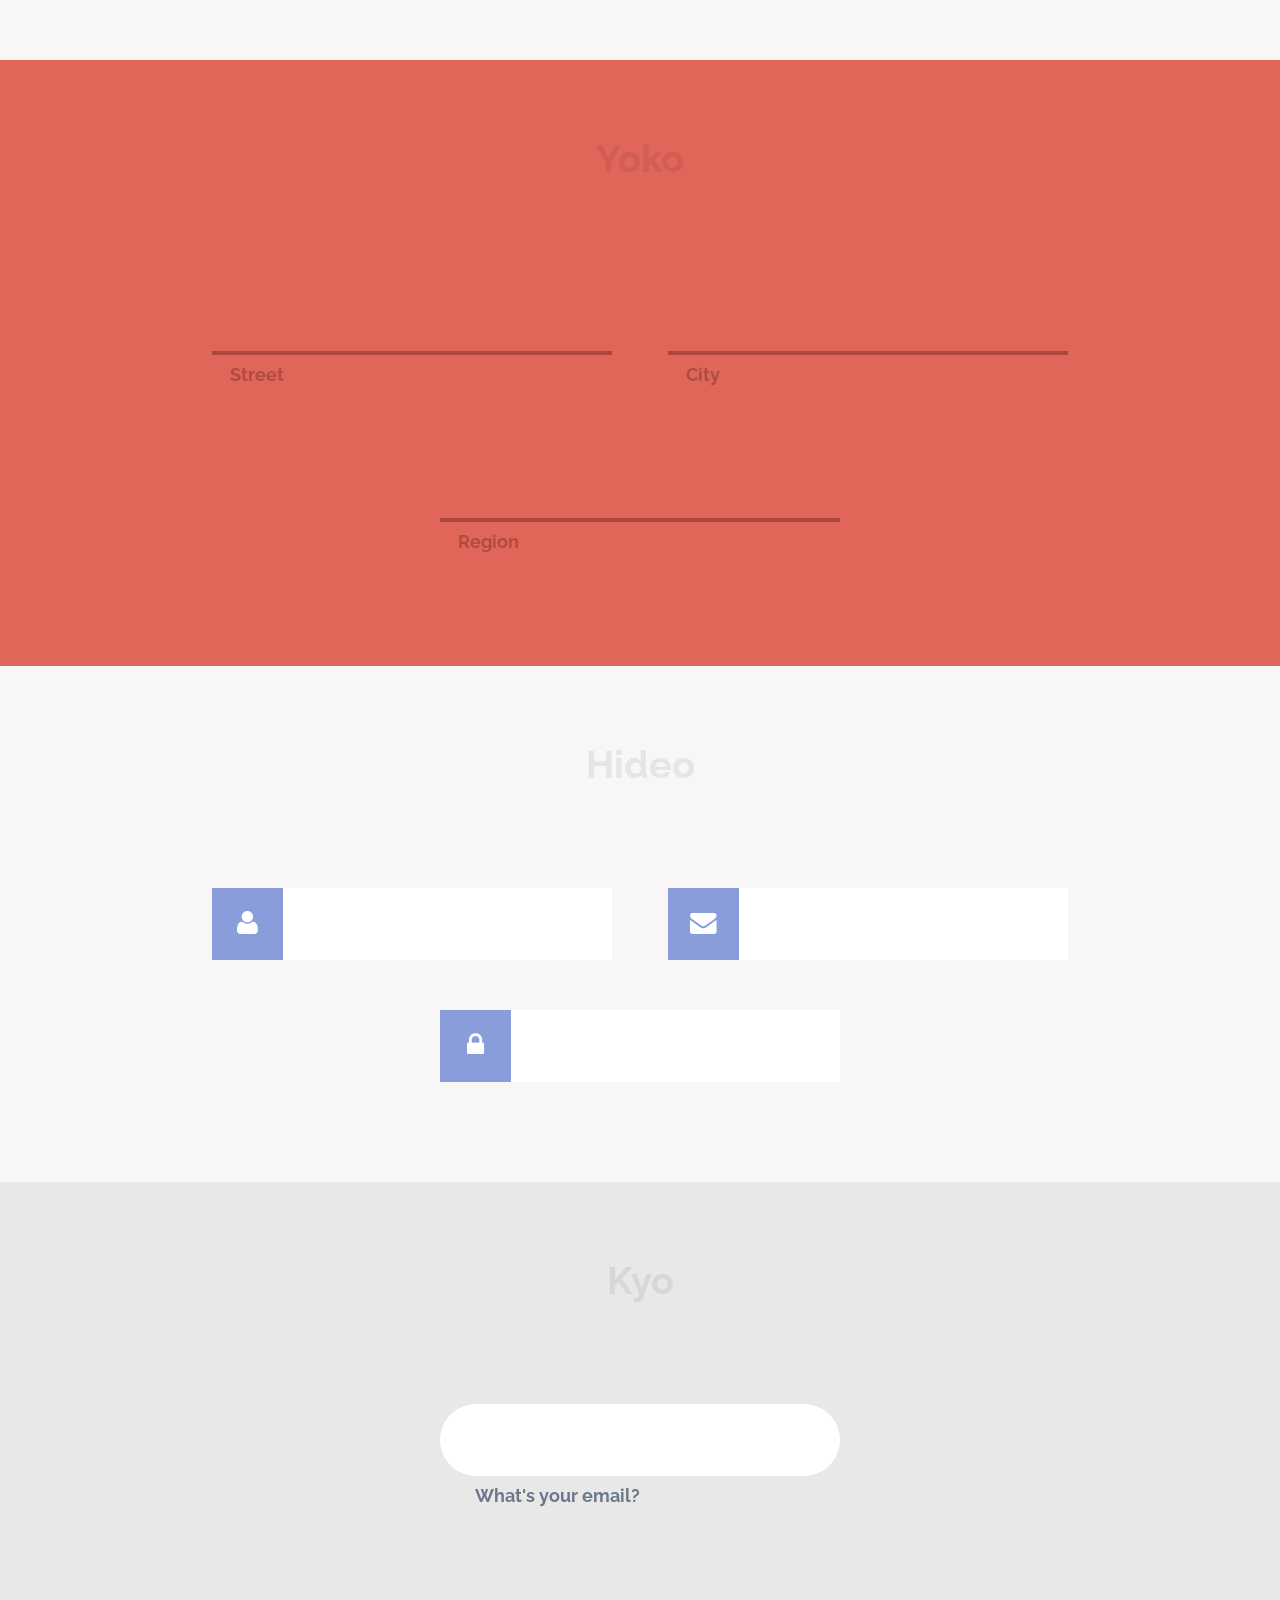
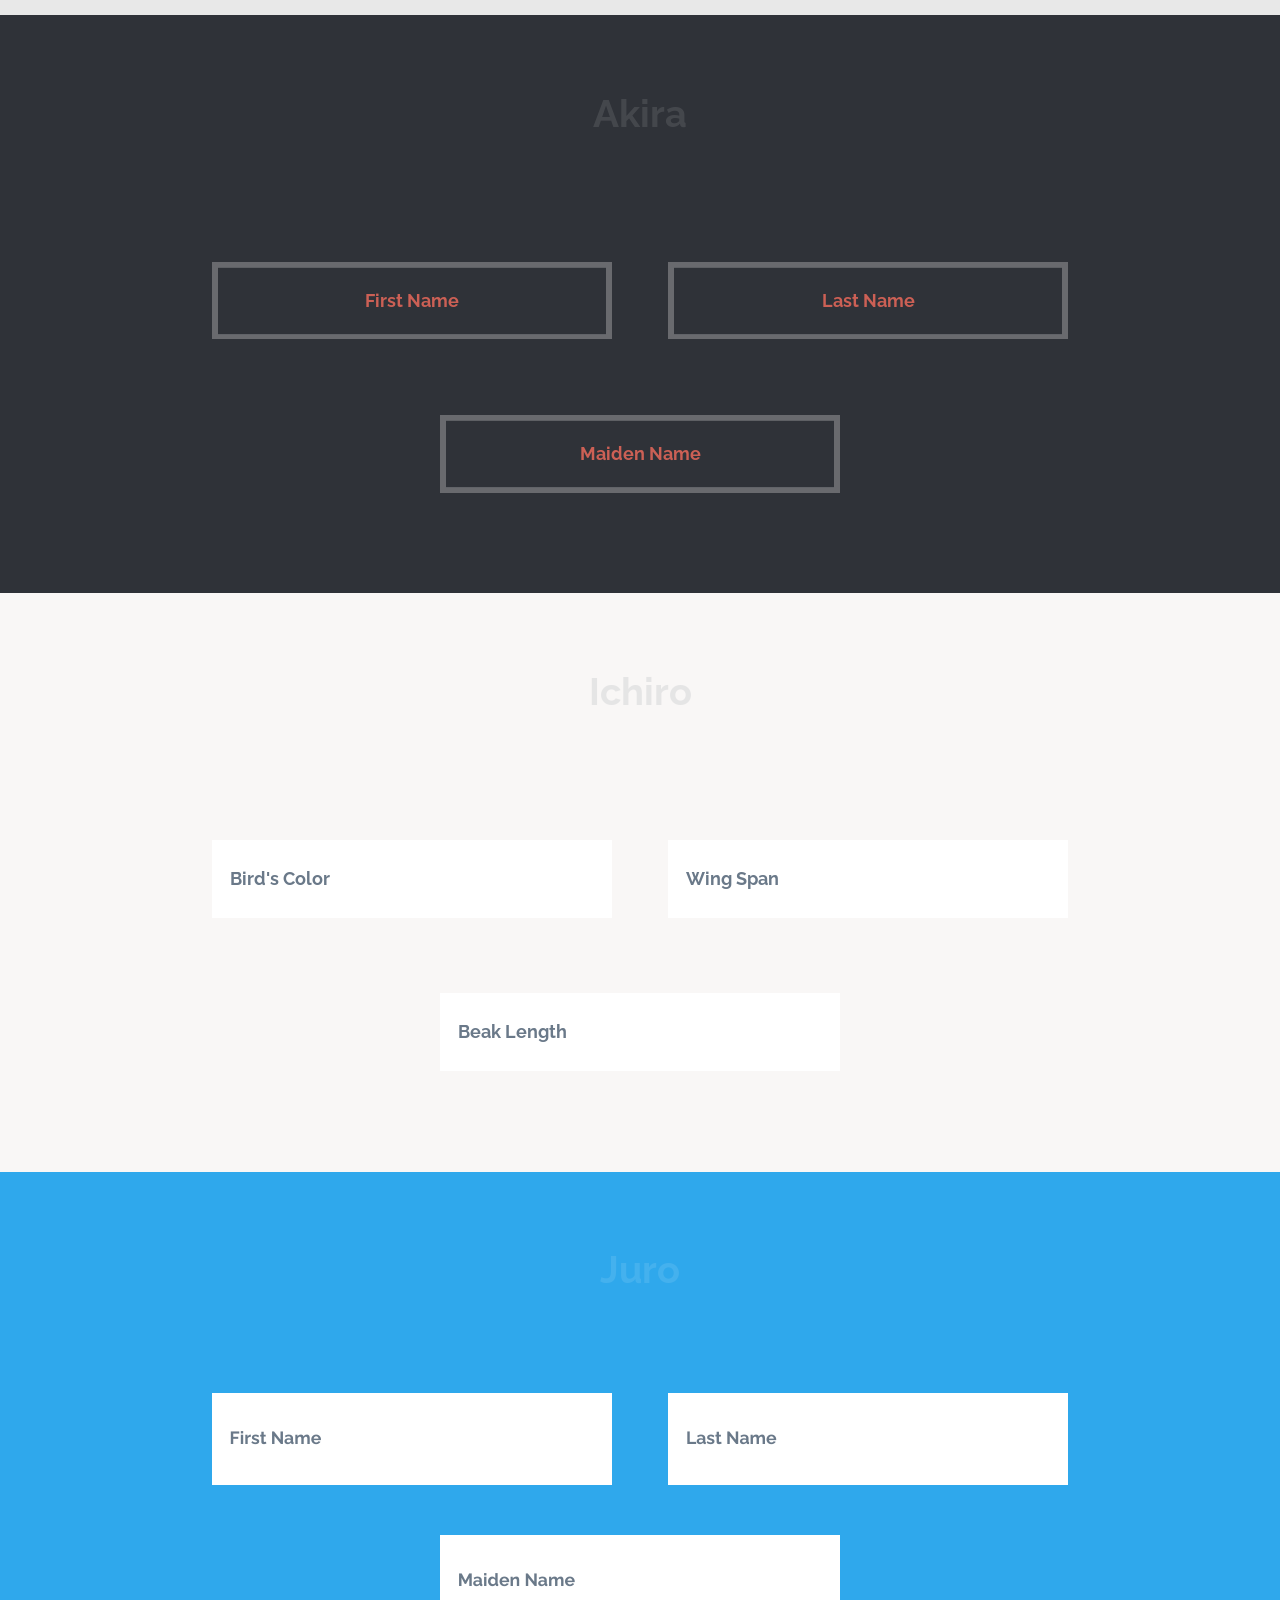
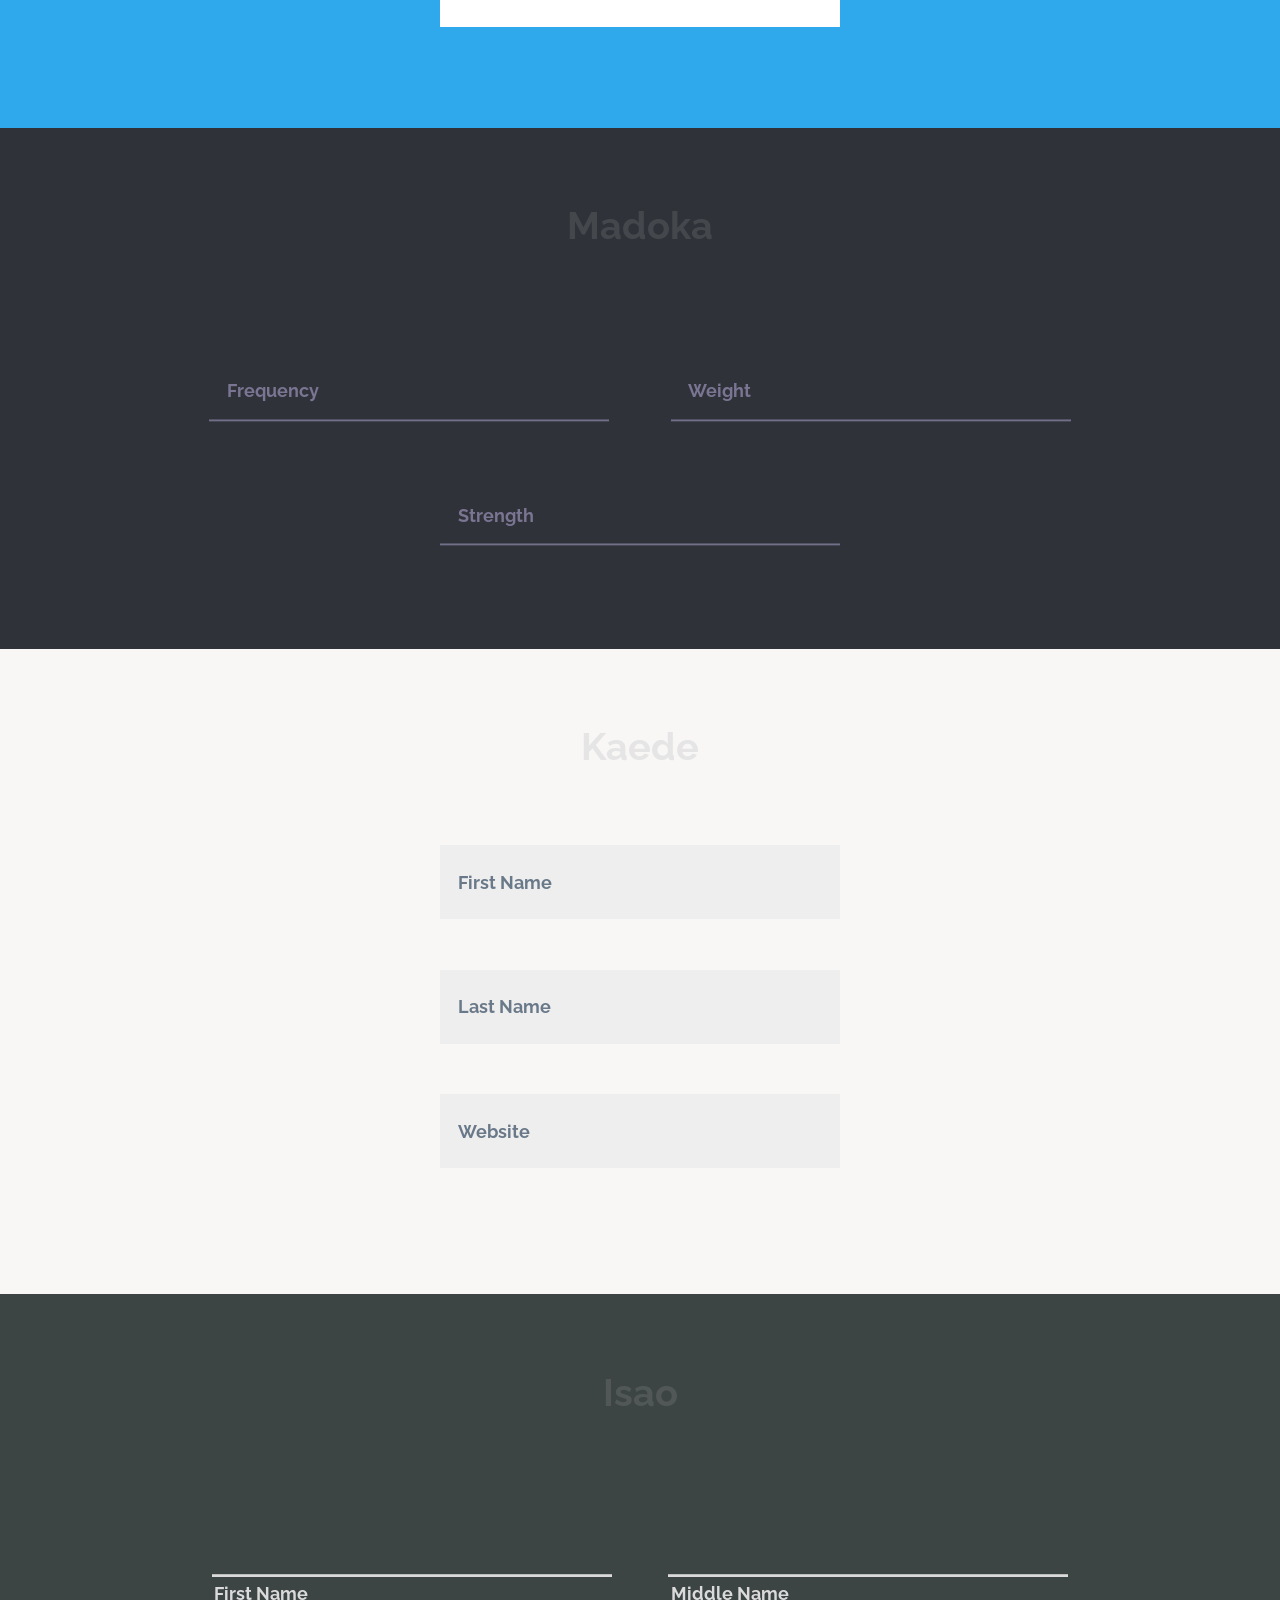
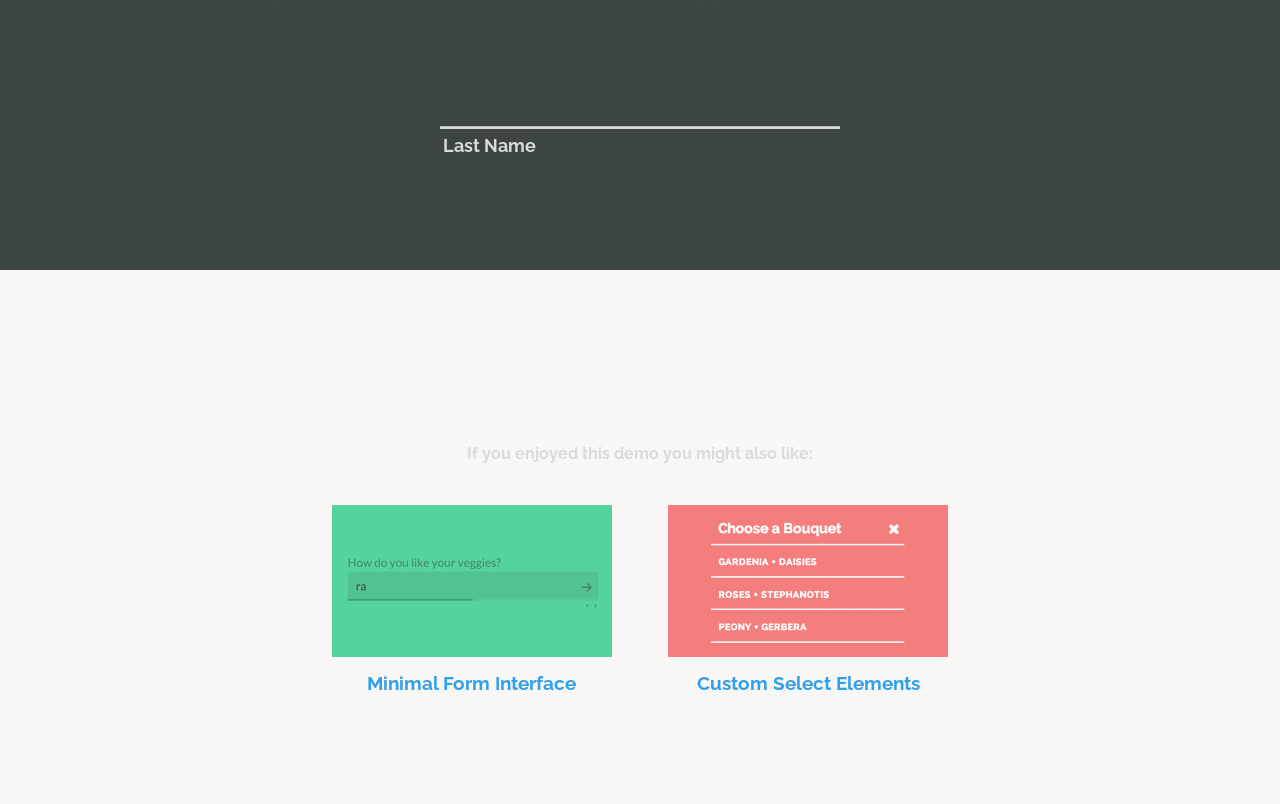
<file: TextInputEffects-master/index.html>
<!DOCTYPE html>
<html lang="en" class="no-js">
	<head>
		<meta charset="UTF-8" />
		<meta http-equiv="X-UA-Compatible" content="IE=edge">
		<meta name="viewport" content="width=device-width, initial-scale=1">
		<title>Text Input Effects | Set 1</title>
		<meta name="description" content="Simple ideas for enhancing text input interactions" />
		<meta name="keywords" content="input, text, effect, focus, transition, interaction, inspiration, web design" />
		<meta name="author" content="Codrops" />
		<link rel="shortcut icon" href="../favicon.ico">
		<link rel="stylesheet" type="text/css" href="css/normalize.css" />
		<link rel="stylesheet" type="text/css" href="fonts/font-awesome-4.2.0/css/font-awesome.min.css" />
		<link rel="stylesheet" type="text/css" href="css/demo.css" />
		<link rel="stylesheet" type="text/css" href="css/set1.css" />
		<!--[if IE]>
  		<script src="http://html5shiv.googlecode.com/svn/trunk/html5.js"></script>
		<![endif]-->
	</head>
	<body>
		<div class="container">
			<header class="codrops-header">
				<div class="codrops-links">
					<a class="codrops-icon codrops-icon--prev" href="http://tympanus.net/Tutorials/SlidingHeaderLayout/" title="Previous Demo"><span>Previous Demo</span></a>
					<a class="codrops-icon codrops-icon--drop" href="http://tympanus.net/codrops/?p=21991" title="Back to the a"><span>Back to the Codrops a</span></a>
				</div>
				<h1>Text Input Effects <span>Simple ideas for enhancing text input interactions</span></h1>
				<nav class="codrops-demos">
					<a href="index.html" class="current-demo">Set 1</a>
					<a href="index2.html">Set 2</a>
				</nav>
			</header>
			<section class="content bgcolor-1">
				<h2 class="nomargin-bottom">Haruki</h2>
				<span class="input input--haruki">
					<input class="input__field input__field--haruki" type="text" id="input-1" />
					<label class="input__label input__label--haruki" for="input-1">
						<span class="input__label-content input__label-content--haruki">First Name</span>
					</label>
				</span>
				<span class="input input--haruki">
					<input class="input__field input__field--haruki" type="text" id="input-2" />
					<label class="input__label input__label--haruki" for="input-2">
						<span class="input__label-content input__label-content--haruki">Last Name</span>
					</label>
				</span>
				<span class="input input--haruki">
					<input class="input__field input__field--haruki" type="text" id="input-3" />
					<label class="input__label input__label--haruki" for="input-3">
						<span class="input__label-content input__label-content--haruki">Email</span>
					</label>
				</span>
			</section>
			<section class="content">
				<h2>Hoshi</h2>
				<span class="input input--hoshi">
					<input class="input__field input__field--hoshi" type="text" id="input-4" />
					<label class="input__label input__label--hoshi input__label--hoshi-color-1" for="input-4">
						<span class="input__label-content input__label-content--hoshi">Name</span>
					</label>
				</span>
				<span class="input input--hoshi">
					<input class="input__field input__field--hoshi" type="text" id="input-5" />
					<label class="input__label input__label--hoshi input__label--hoshi-color-2" for="input-5">
						<span class="input__label-content input__label-content--hoshi">Street</span>
					</label>
				</span>
				<span class="input input--hoshi">
					<input class="input__field input__field--hoshi" type="text" id="input-6" />
					<label class="input__label input__label--hoshi input__label--hoshi-color-3" for="input-6">
						<span class="input__label-content input__label-content--hoshi">Town</span>
					</label>
				</span>
				<p>Inspired by Andrej Radisic's <a href="https://dribbble.com/shots/1785176-Jawbreaker-input-field">Jawbreaker input field</a></p>
			</section>
			<section class="content bgcolor-4">
				<h2>Kuro</h2>
				<span class="input input--kuro">
					<input class="input__field input__field--kuro" type="text" id="input-7" />
					<label class="input__label input__label--kuro" for="input-7">
						<span class="input__label-content input__label-content--kuro">Username</span>
					</label>
				</span>
				<span class="input input--kuro">
					<input class="input__field input__field--kuro" type="text" id="input-8" />
					<label class="input__label input__label--kuro" for="input-8">
						<span class="input__label-content input__label-content--kuro">Website</span>
					</label>
				</span>
				<span class="input input--kuro">
					<input class="input__field input__field--kuro" type="text" id="input-9" />
					<label class="input__label input__label--kuro" for="input-9">
						<span class="input__label-content input__label-content--kuro">Invitation Code</span>
					</label>
				</span>
			</section>
			<section class="content bgcolor-7">
				<h2>Jiro</h2>
				<span class="input input--jiro">
					<input class="input__field input__field--jiro" type="text" id="input-10" />
					<label class="input__label input__label--jiro" for="input-10">
						<span class="input__label-content input__label-content--jiro">Cat's Name</span>
					</label>
				</span>
				<span class="input input--jiro">
					<input class="input__field input__field--jiro" type="text" id="input-11" />
					<label class="input__label input__label--jiro" for="input-11">
						<span class="input__label-content input__label-content--jiro">Dog's Name</span>
					</label>
				</span>
				<span class="input input--jiro">
					<input class="input__field input__field--jiro" type="text" id="input-12" />
					<label class="input__label input__label--jiro" for="input-12">
						<span class="input__label-content input__label-content--jiro">Hamster's Name</span>
					</label>
				</span>
			</section>
			<section class="content">
				<h2>Minoru</h2>
				<span class="input input--minoru">
					<input class="input__field input__field--minoru" type="text" id="input-13" />
					<label class="input__label input__label--minoru" for="input-13">
						<span class="input__label-content input__label-content--minoru">First Name</span>
					</label>
				</span>
				<span class="input input--minoru">
					<input class="input__field input__field--minoru" type="text" id="input-14" />
					<label class="input__label input__label--minoru" for="input-14">
						<span class="input__label-content input__label-content--minoru">Middle Name</span>
					</label>
				</span>
				<span class="input input--minoru">
					<input class="input__field input__field--minoru" type="text" id="input-15" />
					<label class="input__label input__label--minoru" for="input-15">
						<span class="input__label-content input__label-content--minoru">Last Name</span>
					</label>
				</span>
			</section>
			<section class="content bgcolor-5">
				<h2>Yoko</h2>
				<span class="input input--minoru">
					<input class="input__field input__field--yoko" type="text" id="input-16" />
					<label class="input__label input__label--yoko" for="input-16">
						<span class="input__label-content input__label-content--yoko">Street</span>
					</label>
				</span>
				<span class="input input--minoru">
					<input class="input__field input__field--yoko" type="text" id="input-17" />
					<label class="input__label input__label--yoko" for="input-17">
						<span class="input__label-content input__label-content--yoko">City</span>
					</label>
				</span>
				<span class="input input--minoru">
					<input class="input__field input__field--yoko" type="text" id="input-18" />
					<label class="input__label input__label--yoko" for="input-18">
						<span class="input__label-content input__label-content--yoko">Region</span>
					</label>
				</span>
			</section>
			<section class="content">
				<h2>Hideo</h2>
				<span class="input input--hideo">
					<input class="input__field input__field--hideo" type="text" id="input-41" />
					<label class="input__label input__label--hideo" for="input-41">
						<i class="fa fa-fw fa-user icon icon--hideo"></i>
						<span class="input__label-content input__label-content--hideo">Username</span>
					</label>
				</span>
				<span class="input input--hideo">
					<input class="input__field input__field--hideo" type="text" id="input-42" />
					<label class="input__label input__label--hideo" for="input-42">
						<i class="fa fa-fw fa-envelope icon icon--hideo"></i>
						<span class="input__label-content input__label-content--hideo">Email</span>
					</label>
				</span>
				<span class="input input--hideo">
					<input class="input__field input__field--hideo" type="text" id="input-43" />
					<label class="input__label input__label--hideo" for="input-43">
						<i class="fa fa-fw fa-lock icon icon--hideo"></i>
						<span class="input__label-content input__label-content--hideo">Password</span>
					</label>
				</span>
			</section>
			<section class="content bgcolor-3">
				<h2>Kyo</h2>
				<span class="input input--kyo">
					<input class="input__field input__field--kyo" type="text" id="input-19" />
					<label class="input__label input__label--kyo" for="input-19">
						<span class="input__label-content input__label-content--kyo">What's your email?</span>
					</label>
				</span>
			</section>
			<section class="content bgcolor-4">
				<h2>Akira</h2>
				<span class="input input--akira">
					<input class="input__field input__field--akira" type="text" id="input-22" />
					<label class="input__label input__label--akira" for="input-22">
						<span class="input__label-content input__label-content--akira">First Name</span>
					</label>
				</span>
				<span class="input input--akira">
					<input class="input__field input__field--akira" type="text" id="input-23" />
					<label class="input__label input__label--akira" for="input-23">
						<span class="input__label-content input__label-content--akira">Last Name</span>
					</label>
				</span>
				<span class="input input--akira">
					<input class="input__field input__field--akira" type="text" id="input-24" />
					<label class="input__label input__label--akira" for="input-24">
						<span class="input__label-content input__label-content--akira">Maiden Name</span>
					</label>
				</span>
			</section>
			<section class="content">
				<h2>Ichiro</h2>
				<span class="input input--ichiro">
					<input class="input__field input__field--ichiro" type="text" id="input-25" />
					<label class="input__label input__label--ichiro" for="input-25">
						<span class="input__label-content input__label-content--ichiro">Bird's Color</span>
					</label>
				</span>
				<span class="input input--ichiro">
					<input class="input__field input__field--ichiro" type="text" id="input-26" />
					<label class="input__label input__label--ichiro" for="input-26">
						<span class="input__label-content input__label-content--ichiro">Wing Span</span>
					</label>
				</span>
				<span class="input input--ichiro">
					<input class="input__field input__field--ichiro" type="text" id="input-27" />
					<label class="input__label input__label--ichiro" for="input-27">
						<span class="input__label-content input__label-content--ichiro">Beak Length</span>
					</label>
				</span>
			</section>
			<section class="content bgcolor-6">
				<h2>Juro</h2>
				<span class="input input--juro">
					<input class="input__field input__field--juro" type="text" id="input-28" />
					<label class="input__label input__label--juro" for="input-28">
						<span class="input__label-content input__label-content--juro">First Name</span>
					</label>
				</span>
				<span class="input input--juro">
					<input class="input__field input__field--juro" type="text" id="input-29" />
					<label class="input__label input__label--juro" for="input-29">
						<span class="input__label-content input__label-content--juro">Last Name</span>
					</label>
				</span>
				<span class="input input--juro">
					<input class="input__field input__field--juro" type="text" id="input-30" />
					<label class="input__label input__label--juro" for="input-30">
						<span class="input__label-content input__label-content--juro">Maiden Name</span>
					</label>
				</span>
			</section>
			<section class="content bgcolor-4">
				<h2>Madoka</h2>
				<span class="input input--madoka">
					<input class="input__field input__field--madoka" type="text" id="input-31" />
					<label class="input__label input__label--madoka" for="input-31">
						<svg class="graphic graphic--madoka" width="100%" height="100%" viewBox="0 0 404 77" preserveAspectRatio="none">
							<path d="m0,0l404,0l0,77l-404,0l0,-77z"/>
						</svg>
						<span class="input__label-content input__label-content--madoka">Frequency</span>
					</label>
				</span>
				<span class="input input--madoka">
					<input class="input__field input__field--madoka" type="text" id="input-32" />
					<label class="input__label input__label--madoka" for="input-32">
						<svg class="graphic graphic--madoka" width="100%" height="100%" viewBox="0 0 404 77" preserveAspectRatio="none">
							<path d="m0,0l404,0l0,77l-404,0l0,-77z"/>
						</svg>
						<span class="input__label-content input__label-content--madoka">Weight</span>
					</label>
				</span>
				<span class="input input--madoka">
					<input class="input__field input__field--madoka" type="text" id="input-33" />
					<label class="input__label input__label--madoka" for="input-33">
						<svg class="graphic graphic--madoka" width="100%" height="100%" viewBox="0 0 404 77" preserveAspectRatio="none">
							<path d="m0,0l404,0l0,77l-404,0l0,-77z"/>
						</svg>
						<span class="input__label-content input__label-content--madoka">Strength</span>
					</label>
				</span>
			</section>
			<section class="content">
				<h2>Kaede</h2>
				<span class="input input--kaede">
					<input class="input__field input__field--kaede" type="text" id="input-35" />
					<label class="input__label input__label--kaede" for="input-35">
						<span class="input__label-content input__label-content--kaede">First Name</span>
					</label>
				</span>
				<span class="input input--kaede">
					<input class="input__field input__field--kaede" type="text" id="input-36" />
					<label class="input__label input__label--kaede" for="input-36">
						<span class="input__label-content input__label-content--kaede">Last Name</span>
					</label>
				</span>
				<span class="input input--kaede">
					<input class="input__field input__field--kaede" type="text" id="input-37" />
					<label class="input__label input__label--kaede" for="input-37">
						<span class="input__label-content input__label-content--kaede">Website</span>
					</label>
				</span>
			</section>
			<section class="content bgcolor-8">
				<h2>Isao</h2>
				<span class="input input--isao">
					<input class="input__field input__field--isao" type="text" id="input-38" />
					<label class="input__label input__label--isao" for="input-38" data-content="First Name">
						<span class="input__label-content input__label-content--isao">First Name</span>
					</label>
				</span>
				<span class="input input--isao">
					<input class="input__field input__field--isao" type="text" id="input-39" />
					<label class="input__label input__label--isao" for="input-39" data-content="Middle Name">
						<span class="input__label-content input__label-content--isao">Middle Name</span>
					</label>
				</span>
				<span class="input input--isao">
					<input class="input__field input__field--isao" type="text" id="input-40" />
					<label class="input__label input__label--isao" for="input-40" data-content="Last Name">
						<span class="input__label-content input__label-content--isao">Last Name</span>
					</label>
				</span>
			</section>
			<!-- Related demos -->
			<section class="content content--related">
				<p>If you enjoyed this demo you might also like:</p>
				<a class="media-item" href="http://tympanus.net/Development/MinimalForm/">
					<img class="media-item__img" src="img/related/MinimalForm.png" />
					<h3 class="media-item__title">Minimal Form Interface</h3>
				</a>
				<a class="media-item" href="http://tympanus.net/Development/SelectInspiration/">
					<img class="media-item__img" src="img/related/SelectInspiration.png" />
					<h3 class="media-item__title">Custom Select Elements</h3>
				</a>
			</section>
		</div><!-- /container -->
		<script src="js/classie.js"></script>
		<script>
			(function() {
				// trim polyfill : https://developer.mozilla.org/en-US/docs/Web/JavaScript/Reference/Global_Objects/String/Trim
				if (!String.prototype.trim) {
					(function() {
						// Make sure we trim BOM and NBSP
						var rtrim = /^[\s\uFEFF\xA0]+|[\s\uFEFF\xA0]+$/g;
						String.prototype.trim = function() {
							return this.replace(rtrim, '');
						};
					})();
				}

				[].slice.call( document.querySelectorAll( 'input.input__field' ) ).forEach( function( inputEl ) {
					// in case the input is already filled..
					if( inputEl.value.trim() !== '' ) {
						classie.add( inputEl.parentNode, 'input--filled' );
					}

					// events:
					inputEl.addEventListener( 'focus', onInputFocus );
					inputEl.addEventListener( 'blur', onInputBlur );
				} );

				function onInputFocus( ev ) {
					classie.add( ev.target.parentNode, 'input--filled' );
				}

				function onInputBlur( ev ) {
					if( ev.target.value.trim() === '' ) {
						classie.remove( ev.target.parentNode, 'input--filled' );
					}
				}
			})();
		</script>
	</body>
</html>
</file>
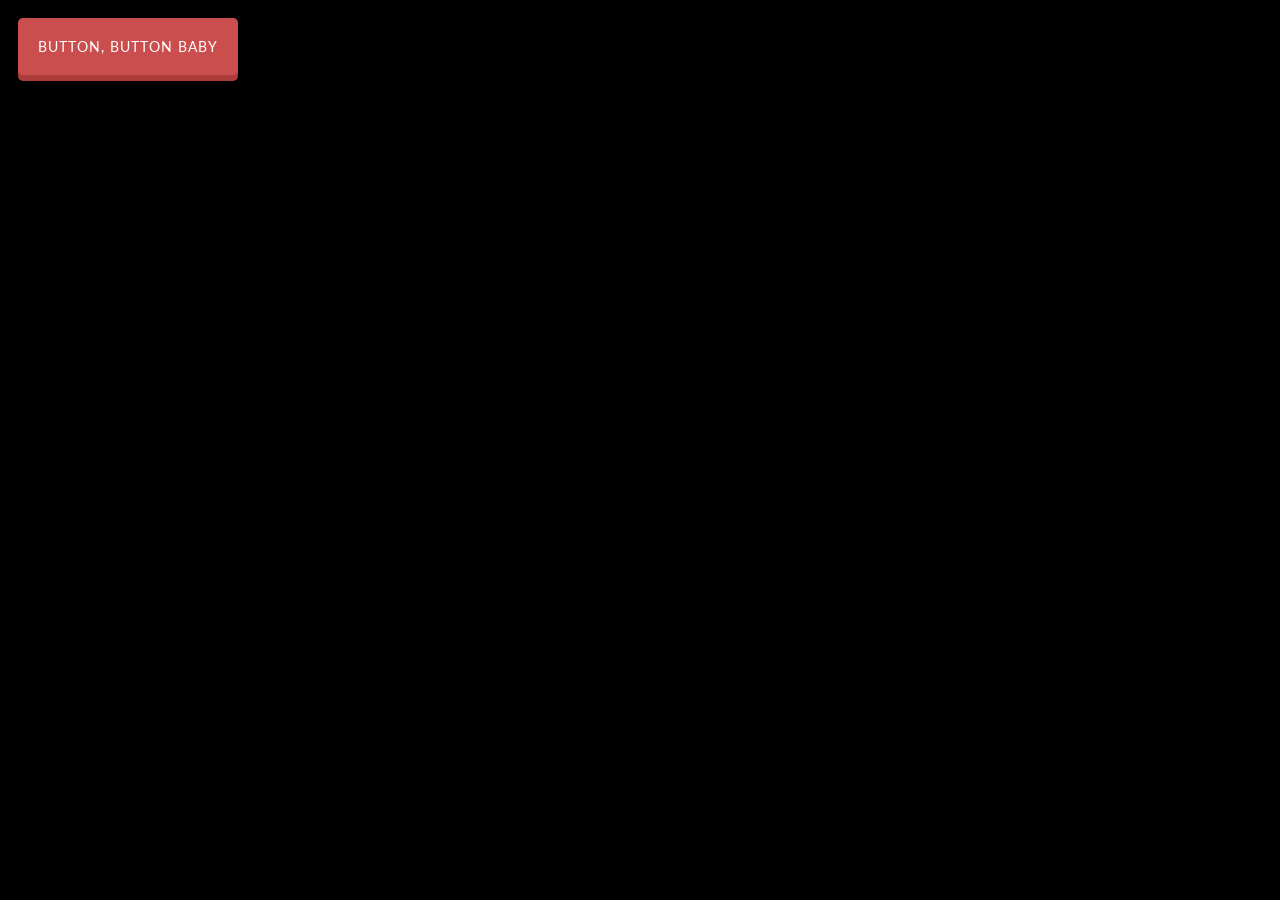
<file: buttons.html>
<!DOCTYPE html>
<html lang="en" dir="ltr">
  <head>
    <meta charset="utf-8">
    <title>Buttons</title>
    <link rel="stylesheet" type="text/css" href="stylesheet.css"/>
  </head>
  <body>
    <button class="btn btn-2 btn-2d">Button, Button Baby</button>
  </body>
</html>
</file>
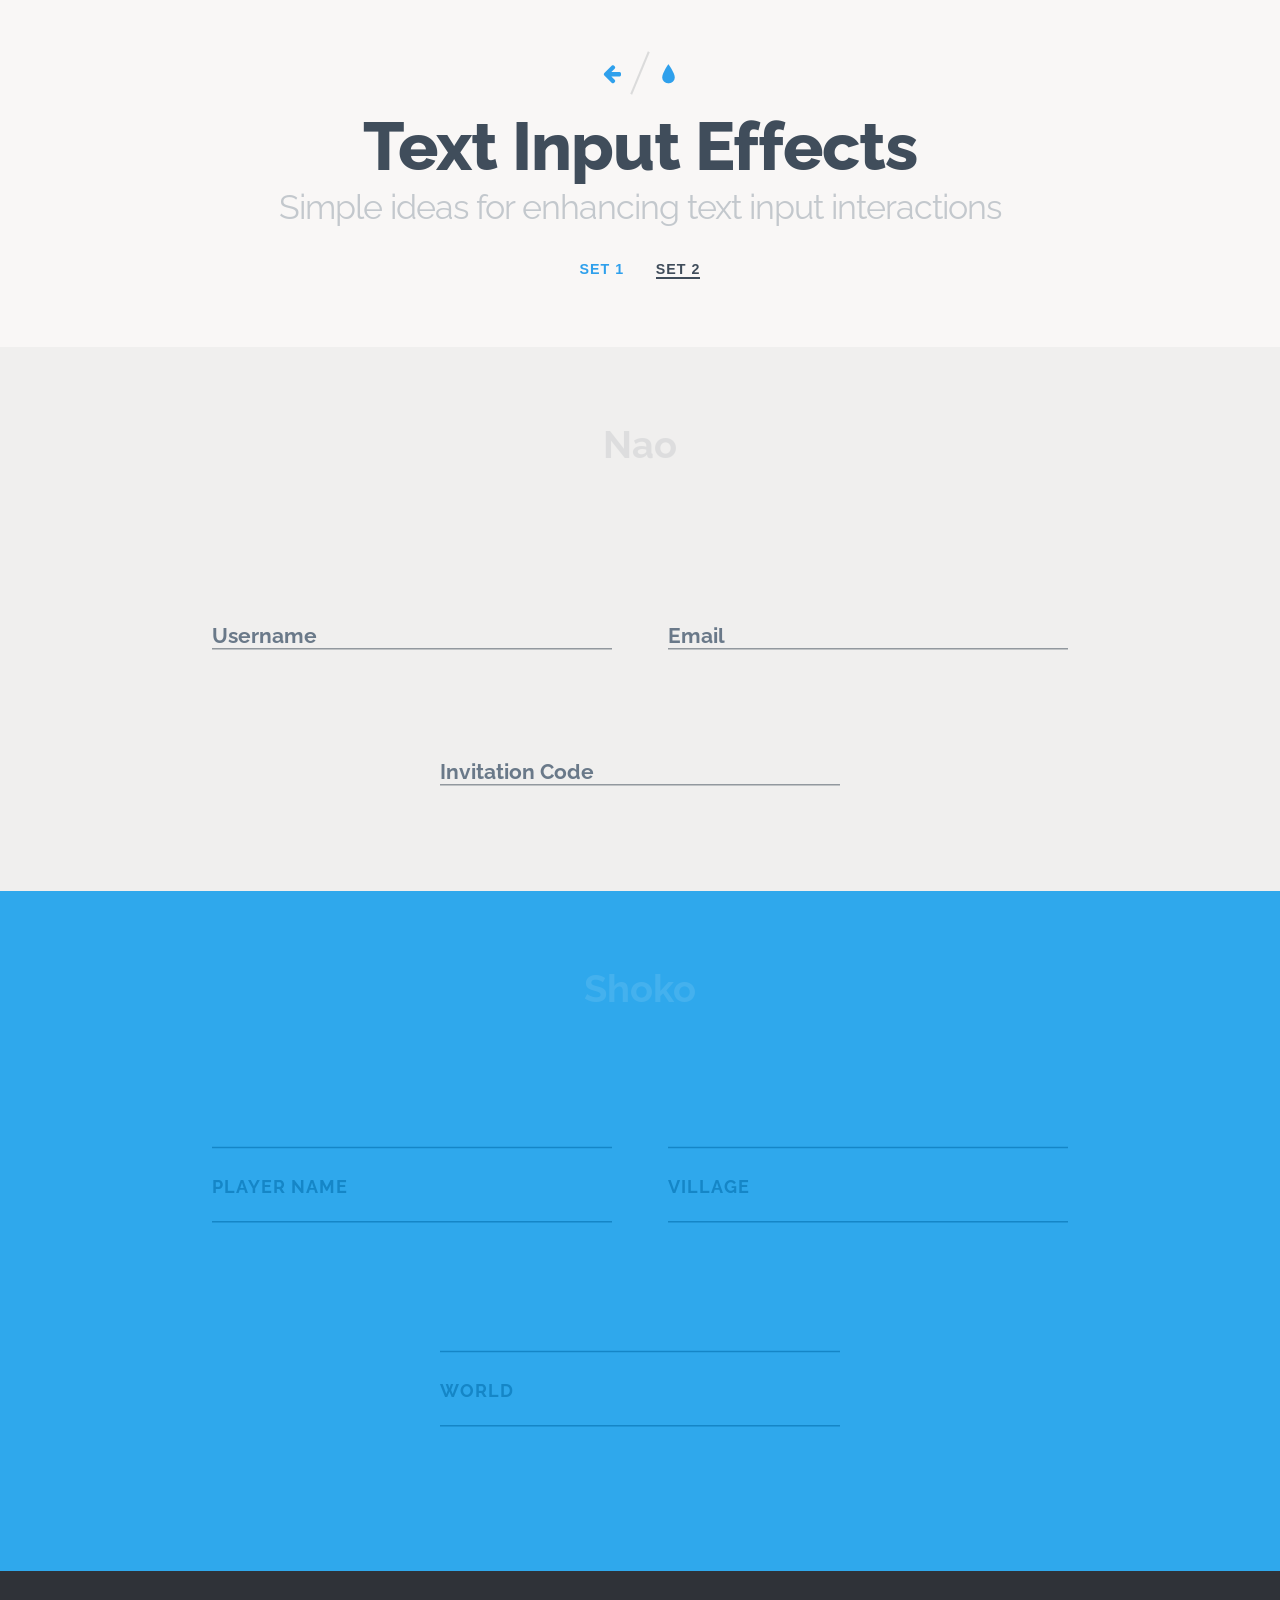
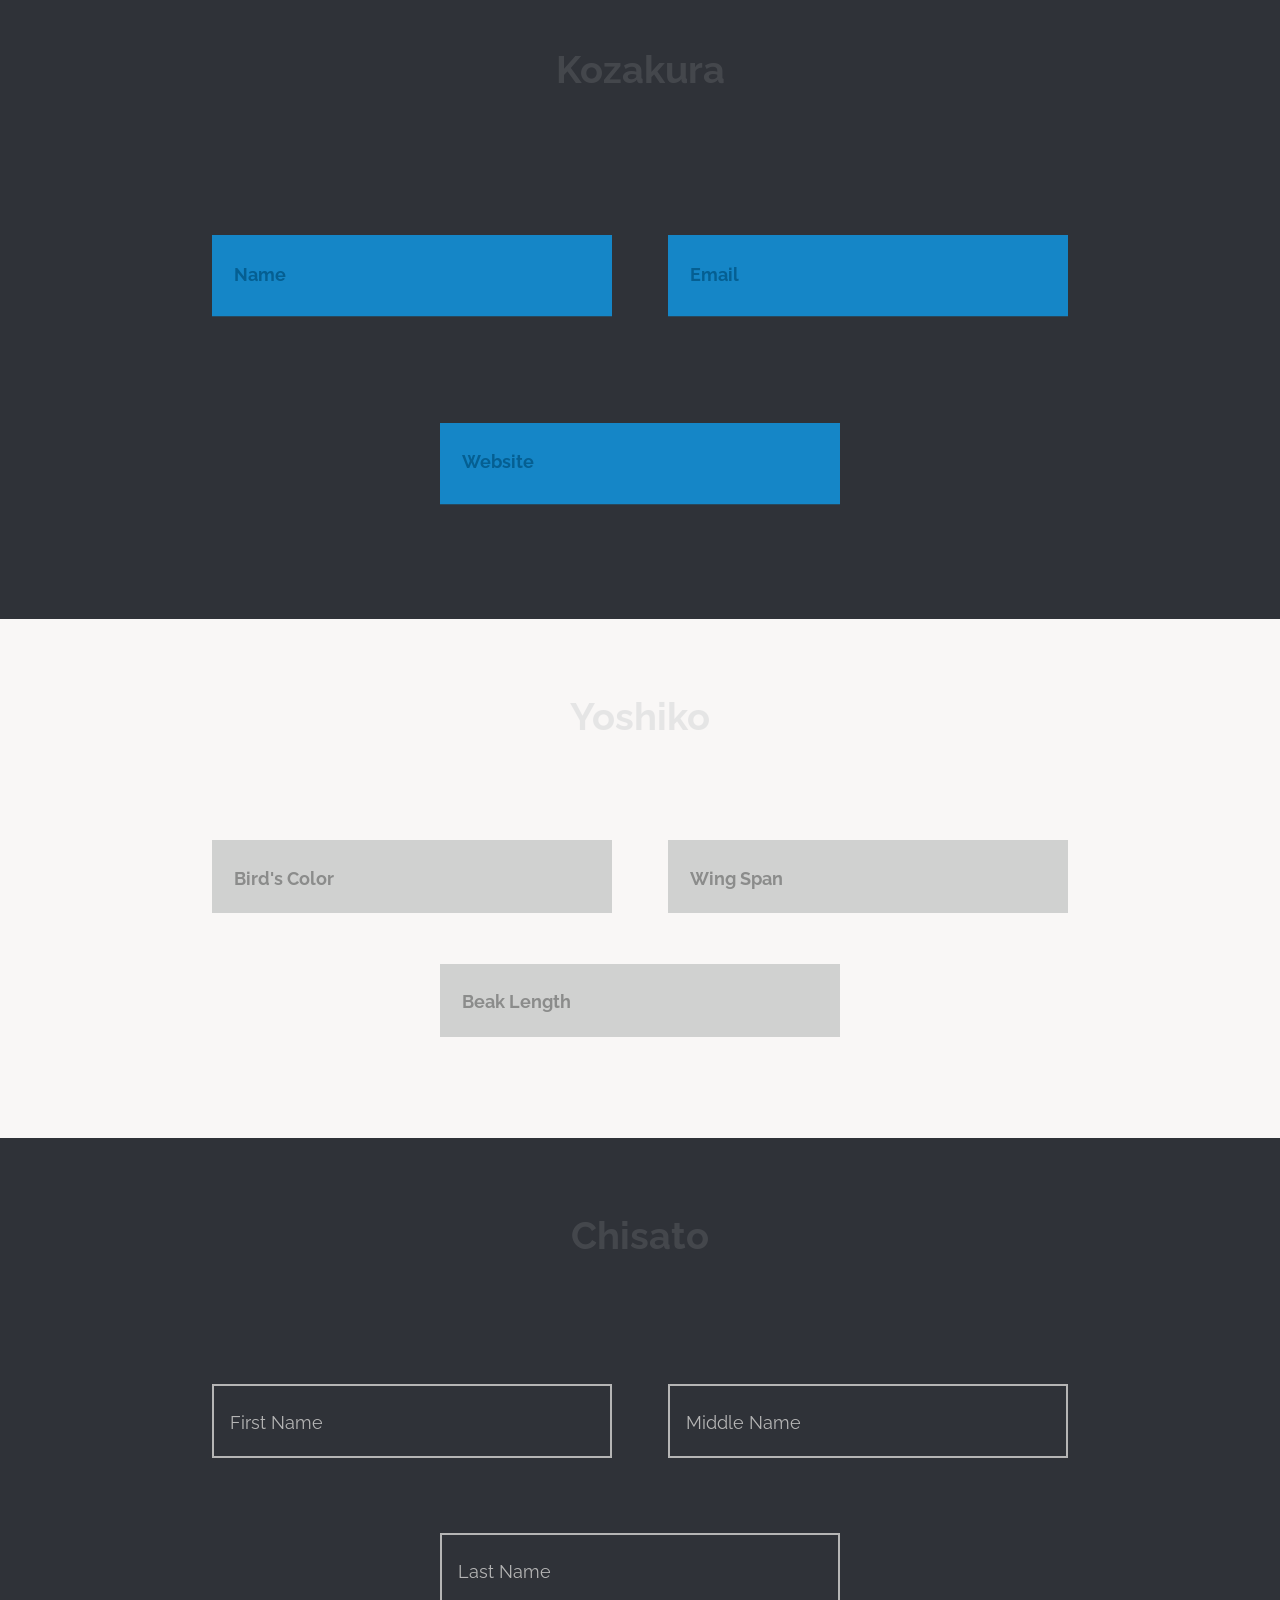
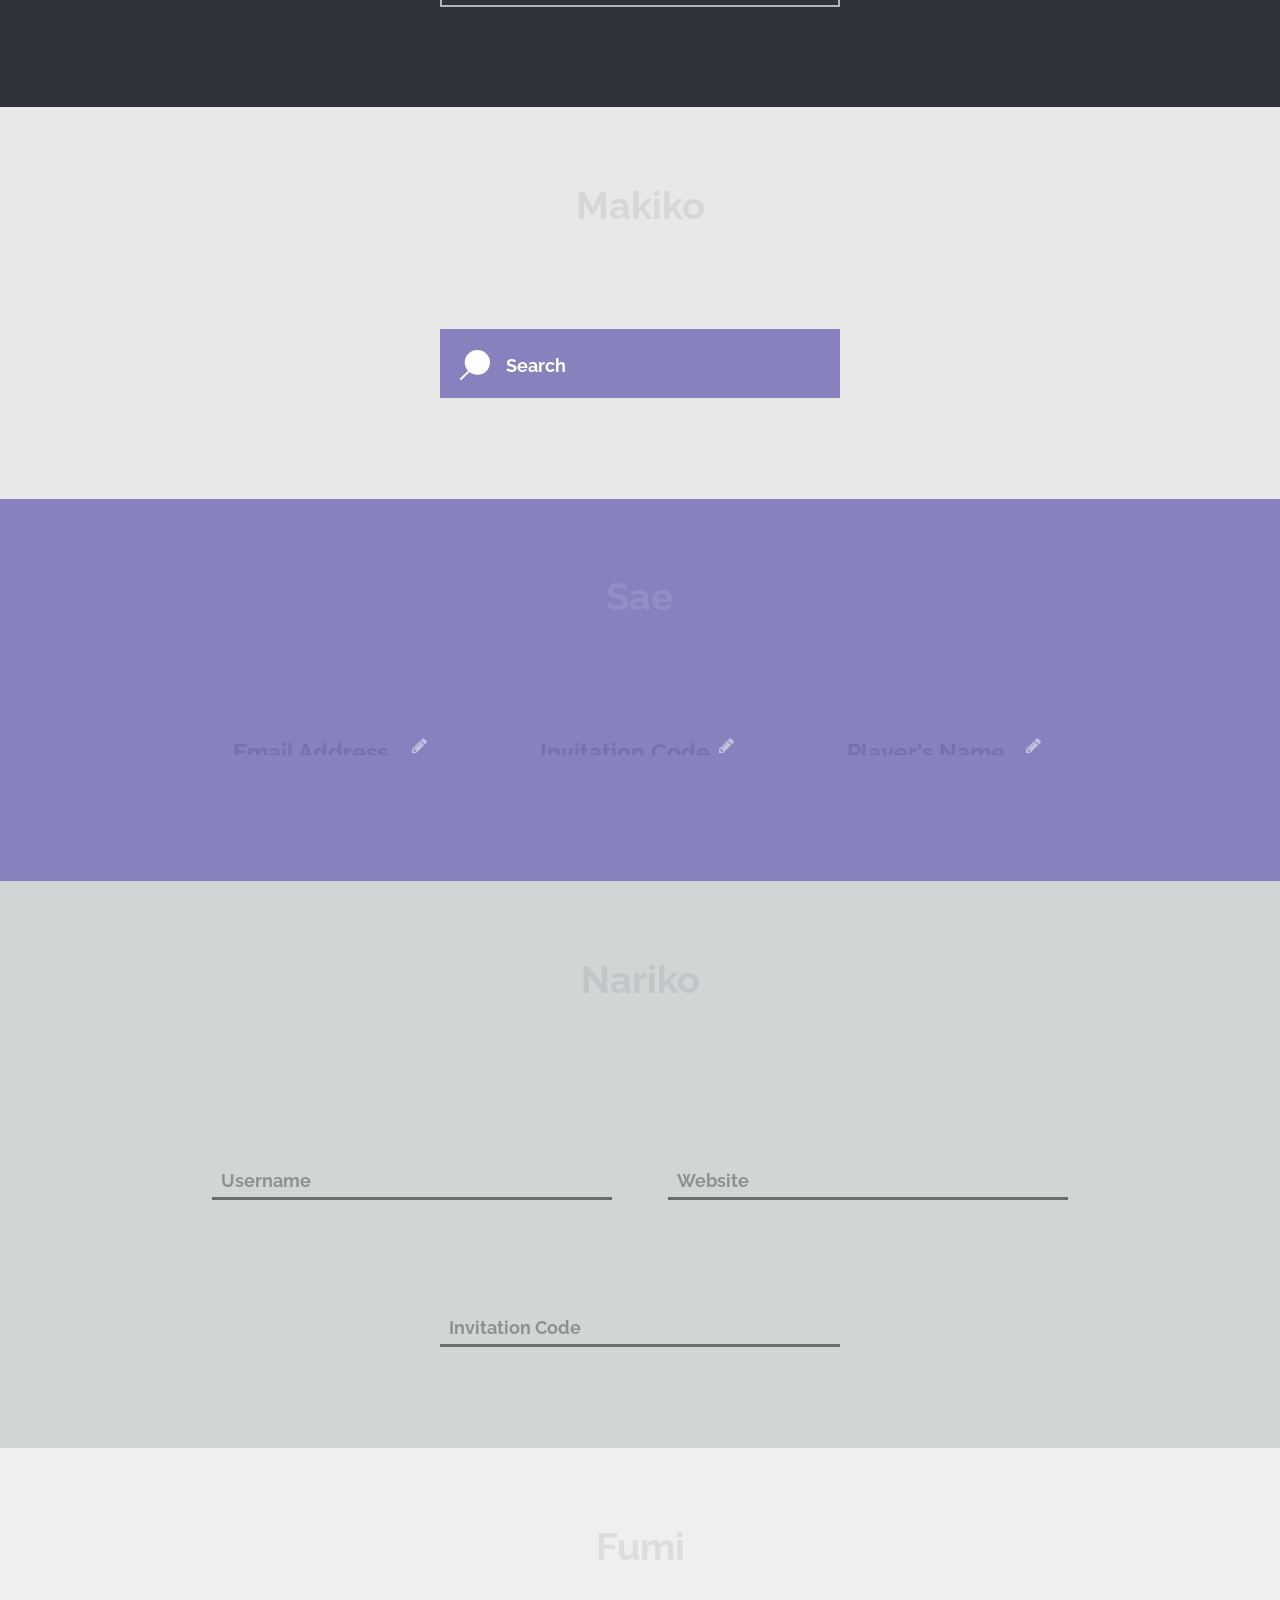
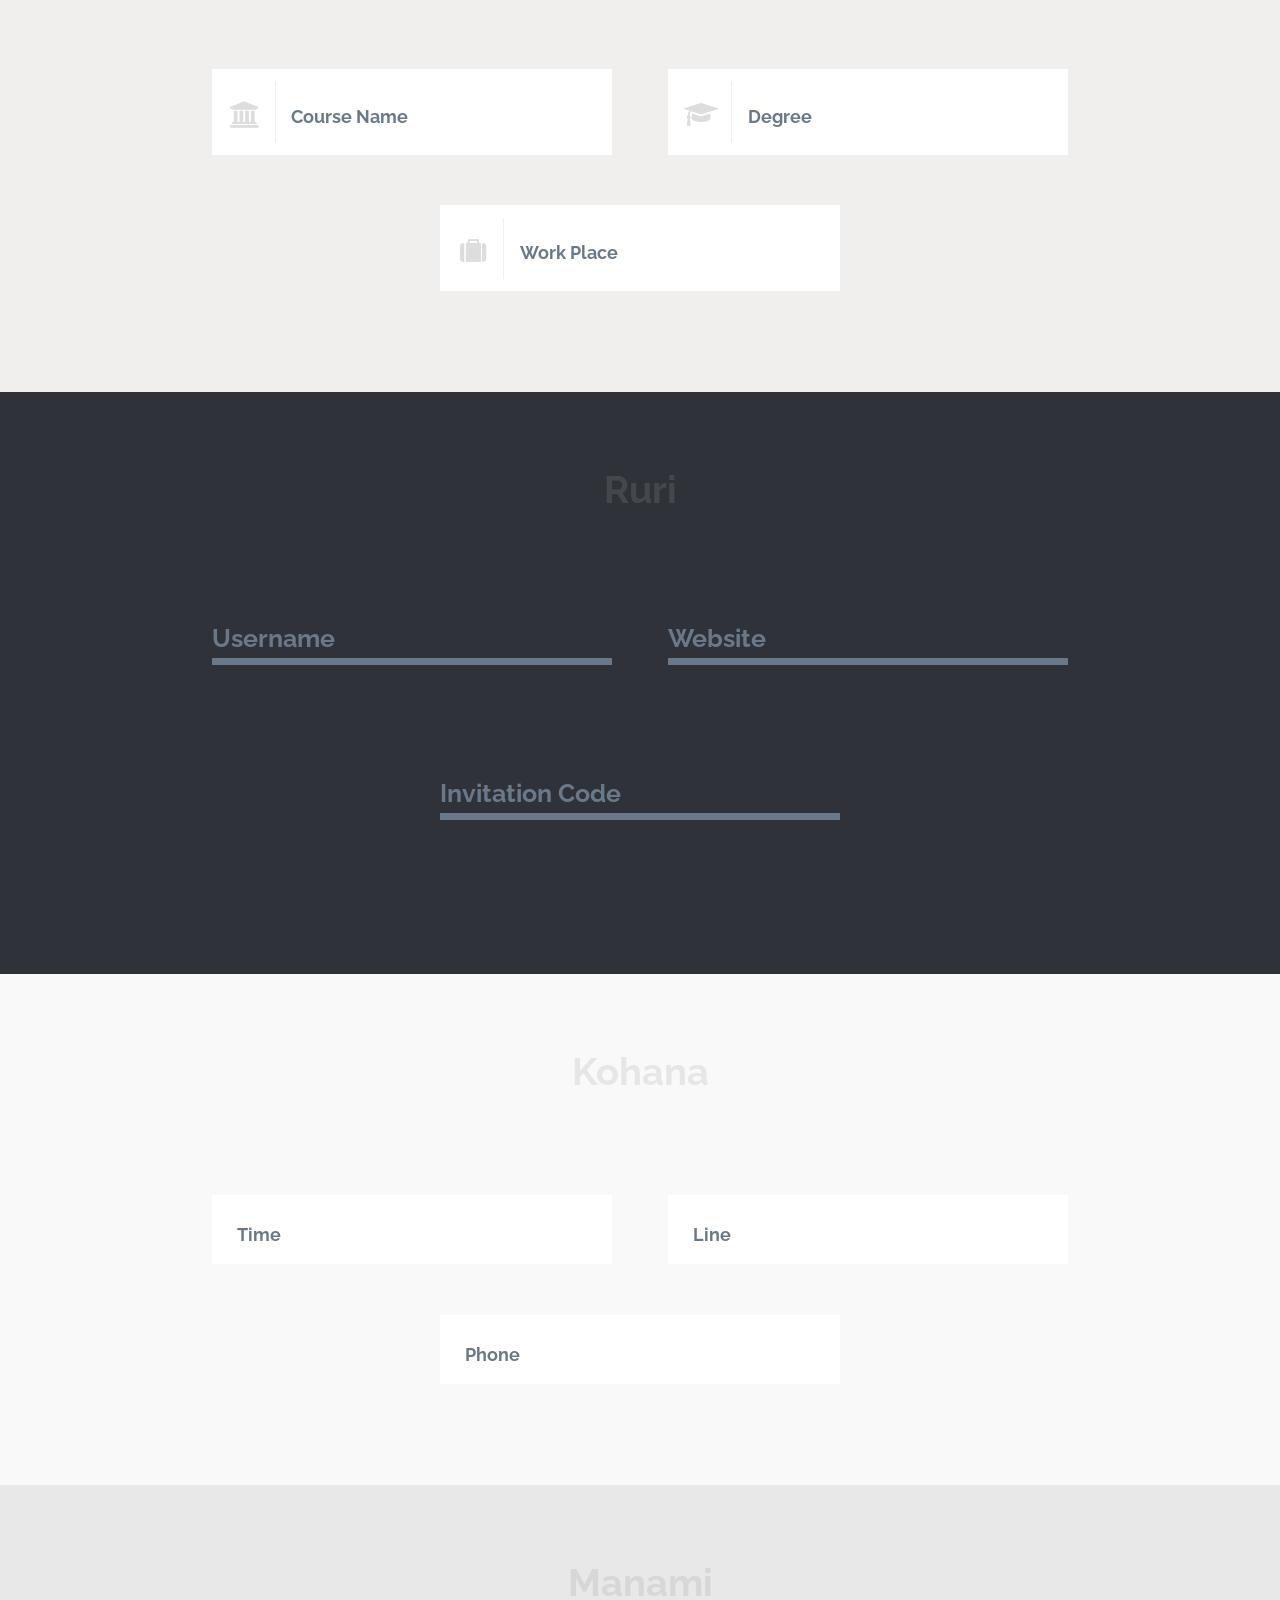
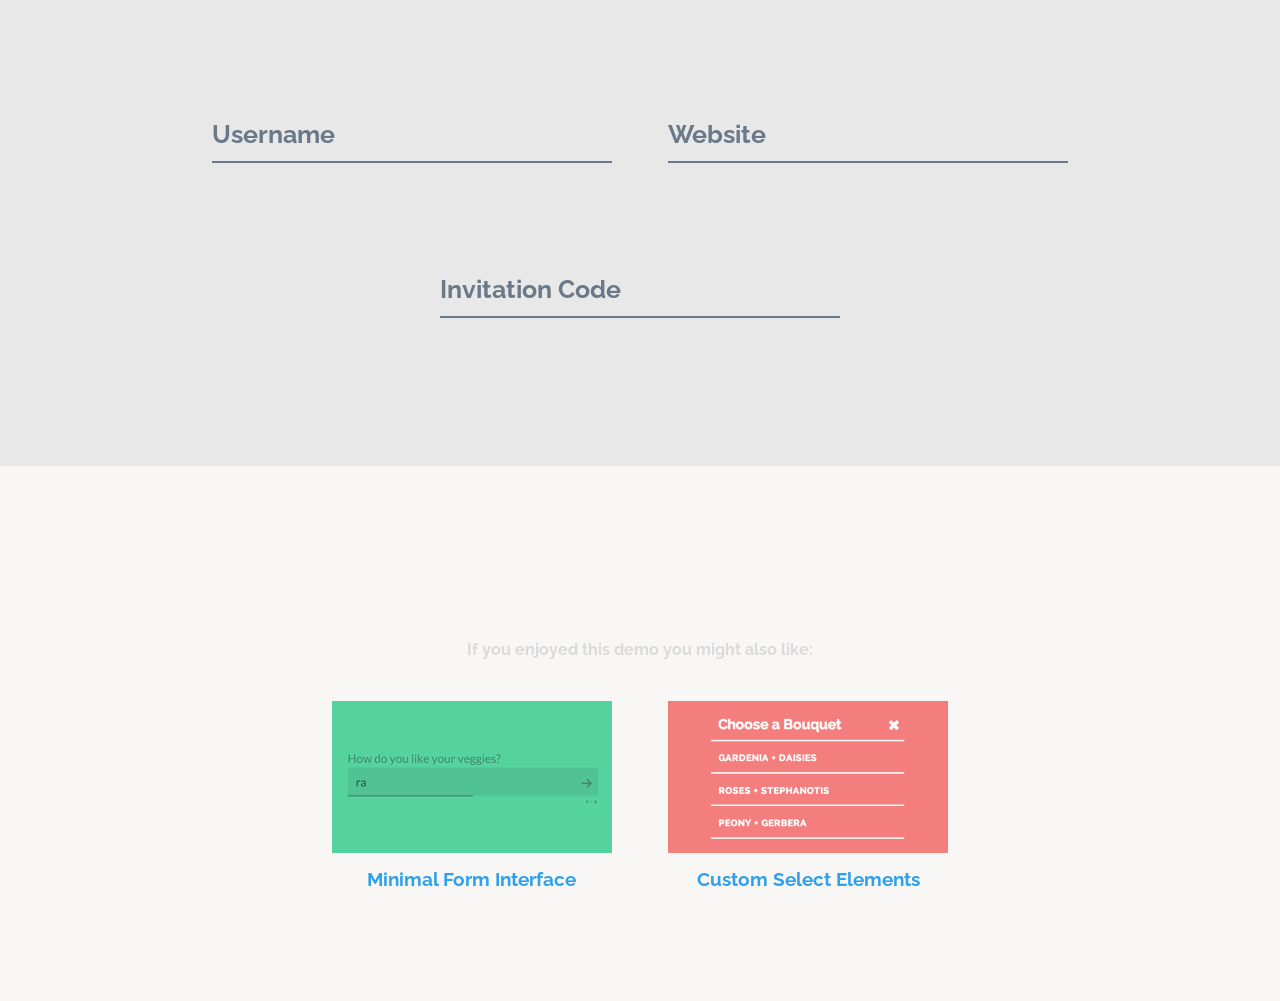
<file: TextInputEffects-master/index2.html>
<!DOCTYPE html>
<html lang="en" class="no-js">
	<head>
		<meta charset="UTF-8" />
		<meta http-equiv="X-UA-Compatible" content="IE=edge">
		<meta name="viewport" content="width=device-width, initial-scale=1">
		<title>Text Input Effects | Set 2</title>
		<meta name="description" content="Simple ideas for enhancing text input interactions" />
		<meta name="keywords" content="input, text, effect, focus, transition, interaction, inspiration, web design" />
		<meta name="author" content="Codrops" />
		<link rel="shortcut icon" href="../favicon.ico">
		<link rel="stylesheet" type="text/css" href="css/normalize.css" />
		<link rel="stylesheet" type="text/css" href="fonts/font-awesome-4.2.0/css/font-awesome.min.css" />
		<link rel="stylesheet" type="text/css" href="css/demo.css" />
		<link rel="stylesheet" type="text/css" href="css/set2.css" />
		<!--[if IE]>
  		<script src="http://html5shiv.googlecode.com/svn/trunk/html5.js"></script>
		<![endif]-->
	</head>
	<body>
		<div class="container">
			<header class="codrops-header">
				<div class="codrops-links">
					<a class="codrops-icon codrops-icon--prev" href="http://tympanus.net/Tutorials/SlidingHeaderLayout/" title="Previous Demo"><span>Previous Demo</span></a>
					<a class="codrops-icon codrops-icon--drop" href="http://tympanus.net/codrops/?p=21991" title="Back to the a"><span>Back to the Codrops a</span></a>
				</div>
				<h1>Text Input Effects <span>Simple ideas for enhancing text input interactions</span></h1>
				<nav class="codrops-demos">
					<a href="index.html">Set 1</a>
					<a href="index2.html" class="current-demo">Set 2</a>
				</nav>
			</header>
			<section class="content bgcolor-1">
				<h2>Nao</h2>
				<span class="input input--nao">
					<input class="input__field input__field--nao" type="text" id="input-1" />
					<label class="input__label input__label--nao" for="input-1">
						<span class="input__label-content input__label-content--nao">Username</span>
					</label>
					<svg class="graphic graphic--nao" width="300%" height="100%" viewBox="0 0 1200 60" preserveAspectRatio="none">
						<path d="M0,56.5c0,0,298.666,0,399.333,0C448.336,56.5,513.994,46,597,46c77.327,0,135,10.5,200.999,10.5c95.996,0,402.001,0,402.001,0"/>
					</svg>
				</span>
				<span class="input input--nao">
					<input class="input__field input__field--nao" type="text" id="input-2" />
					<label class="input__label input__label--nao" for="input-2">
						<span class="input__label-content input__label-content--nao">Email</span>
					</label>
					<svg class="graphic graphic--nao" width="300%" height="100%" viewBox="0 0 1200 60" preserveAspectRatio="none">
						<path d="M0,56.5c0,0,298.666,0,399.333,0C448.336,56.5,513.994,46,597,46c77.327,0,135,10.5,200.999,10.5c95.996,0,402.001,0,402.001,0"/>
					</svg>
				</span>
				<span class="input input--nao">
					<input class="input__field input__field--nao" type="text" id="input-3" />
					<label class="input__label input__label--nao" for="input-3">
						<span class="input__label-content input__label-content--nao">Invitation Code</span>
					</label>
					<svg class="graphic graphic--nao" width="300%" height="100%" viewBox="0 0 1200 60" preserveAspectRatio="none">
						<path d="M0,56.5c0,0,298.666,0,399.333,0C448.336,56.5,513.994,46,597,46c77.327,0,135,10.5,200.999,10.5c95.996,0,402.001,0,402.001,0"/>
					</svg>
				</span>
			</section>
			<section class="content bgcolor-6">
				<h2>Shoko</h2>
				<span class="input input--shoko">
					<input class="input__field input__field--shoko" type="text" id="input-4" />
					<label class="input__label input__label--shoko" for="input-4">
						<span class="input__label-content input__label-content--shoko">Player Name</span>
					</label>
					<svg class="graphic graphic--shoko" width="300%" height="100%" viewBox="0 0 1200 60" preserveAspectRatio="none">
						<path d="M0,56.5c0,0,298.666,0,399.333,0C448.336,56.5,513.994,46,597,46c77.327,0,135,10.5,200.999,10.5c95.996,0,402.001,0,402.001,0"/>
						<path d="M0,2.5c0,0,298.666,0,399.333,0C448.336,2.5,513.994,13,597,13c77.327,0,135-10.5,200.999-10.5c95.996,0,402.001,0,402.001,0"/>
					</svg>
				</span>
				<span class="input input--shoko">
					<input class="input__field input__field--shoko" type="text" id="input-5" />
					<label class="input__label input__label--shoko" for="input-5">
						<span class="input__label-content input__label-content--shoko">Village</span>
					</label>
					<svg class="graphic graphic--shoko" width="300%" height="100%" viewBox="0 0 1200 60" preserveAspectRatio="none">
						<path d="M0,56.5c0,0,298.666,0,399.333,0C448.336,56.5,513.994,46,597,46c77.327,0,135,10.5,200.999,10.5c95.996,0,402.001,0,402.001,0"/>
						<path d="M0,2.5c0,0,298.666,0,399.333,0C448.336,2.5,513.994,13,597,13c77.327,0,135-10.5,200.999-10.5c95.996,0,402.001,0,402.001,0"/>
					</svg>
				</span>
				<span class="input input--shoko">
					<input class="input__field input__field--shoko" type="text" id="input-6" />
					<label class="input__label input__label--shoko" for="input-6">
						<span class="input__label-content input__label-content--shoko">World</span>
					</label>
					<svg class="graphic graphic--shoko" width="300%" height="100%" viewBox="0 0 1200 60" preserveAspectRatio="none">
						<path d="M0,56.5c0,0,298.666,0,399.333,0C448.336,56.5,513.994,46,597,46c77.327,0,135,10.5,200.999,10.5c95.996,0,402.001,0,402.001,0"/>
						<path d="M0,2.5c0,0,298.666,0,399.333,0C448.336,2.5,513.994,13,597,13c77.327,0,135-10.5,200.999-10.5c95.996,0,402.001,0,402.001,0"/>
					</svg>
				</span>
			</section>
			<section class="content bgcolor-4">
				<h2>Kozakura</h2>
				<span class="input input--kozakura">
					<input class="input__field input__field--kozakura" type="text" id="input-7" />
					<label class="input__label input__label--kozakura" for="input-7">
						<span class="input__label-content input__label-content--kozakura" data-content="Name">Name</span>
					</label>
					<svg class="graphic graphic--kozakura" width="300%" height="100%" viewBox="0 0 1200 60" preserveAspectRatio="none">
						<path d="M1200,9c0,0-305.005,0-401.001,0C733,9,675.327,4.969,598,4.969C514.994,4.969,449.336,9,400.333,9C299.666,9,0,9,0,9v43c0,0,299.666,0,400.333,0c49.002,0,114.66,3.484,197.667,3.484c77.327,0,135-3.484,200.999-3.484C894.995,52,1200,52,1200,52V9z"/>
					</svg>
				</span>
				<span class="input input--kozakura">
					<input class="input__field input__field--kozakura" type="text" id="input-8" />
					<label class="input__label input__label--kozakura" for="input-8">
						<span class="input__label-content input__label-content--kozakura" data-content="Email">Email</span>
					</label>
					<svg class="graphic graphic--kozakura" width="300%" height="100%" viewBox="0 0 1200 60" preserveAspectRatio="none">
						<path d="M1200,9c0,0-305.005,0-401.001,0C733,9,675.327,4.969,598,4.969C514.994,4.969,449.336,9,400.333,9C299.666,9,0,9,0,9v43c0,0,299.666,0,400.333,0c49.002,0,114.66,3.484,197.667,3.484c77.327,0,135-3.484,200.999-3.484C894.995,52,1200,52,1200,52V9z"/>
					</svg>
				</span>
				<span class="input input--kozakura">
					<input class="input__field input__field--kozakura" type="text" id="input-9" />
					<label class="input__label input__label--kozakura" for="input-9">
						<span class="input__label-content input__label-content--kozakura" data-content="Website">Website</span>
					</label>
					<svg class="graphic graphic--kozakura" width="300%" height="100%" viewBox="0 0 1200 60" preserveAspectRatio="none">
						<path d="M1200,9c0,0-305.005,0-401.001,0C733,9,675.327,4.969,598,4.969C514.994,4.969,449.336,9,400.333,9C299.666,9,0,9,0,9v43c0,0,299.666,0,400.333,0c49.002,0,114.66,3.484,197.667,3.484c77.327,0,135-3.484,200.999-3.484C894.995,52,1200,52,1200,52V9z"/>
					</svg>
				</span>
			</section>
			<section class="content">
				<h2>Yoshiko</h2>
				<span class="input input--yoshiko">
					<input class="input__field input__field--yoshiko" type="text" id="input-10" />
					<label class="input__label input__label--yoshiko" for="input-10">
						<span class="input__label-content input__label-content--yoshiko" data-content="Bird's Color">Bird's Color</span>
					</label>
				</span>
				<span class="input input--yoshiko">
					<input class="input__field input__field--yoshiko" type="text" id="input-11" />
					<label class="input__label input__label--yoshiko" for="input-11">
						<span class="input__label-content input__label-content--yoshiko" data-content="Wing Span">Wing Span</span>
					</label>
				</span>
				<span class="input input--yoshiko">
					<input class="input__field input__field--yoshiko" type="text" id="input-12" />
					<label class="input__label input__label--yoshiko" for="input-12">
						<span class="input__label-content input__label-content--yoshiko" data-content="Beak Length">Beak Length</span>
					</label>
				</span>
			</section>
			<section class="content bgcolor-4">
				<h2>Chisato</h2>
				<span class="input input--chisato">
					<input class="input__field input__field--chisato" type="text" id="input-13" />
					<label class="input__label input__label--chisato" for="input-13">
						<span class="input__label-content input__label-content--chisato" data-content="First Name">First Name</span>
					</label>
				</span>
				<span class="input input--chisato">
					<input class="input__field input__field--chisato" type="text" id="input-14" />
					<label class="input__label input__label--chisato" for="input-14">
						<span class="input__label-content input__label-content--chisato" data-content="Middle Name">Middle Name</span>
					</label>
				</span>
				<span class="input input--chisato">
					<input class="input__field input__field--chisato" type="text" id="input-15" />
					<label class="input__label input__label--chisato" for="input-15">
						<span class="input__label-content input__label-content--chisato" data-content="Last Name">Last Name</span>
					</label>
				</span>
			</section>
			<section class="content bgcolor-3">
				<h2>Makiko</h2>
				<span class="input input--makiko">
					<input class="input__field input__field--makiko" type="text" id="input-16" />
					<label class="input__label input__label--makiko" for="input-16">
						<span class="input__label-content input__label-content--makiko">Search</span>
					</label>
				</span>
			</section>
			<section class="content bgcolor-9">
				<h2>Sae</h2>
				<span class="input input--sae">
					<input class="input__field input__field--sae" type="text" id="input-17" />
					<label class="input__label input__label--sae" for="input-17">
						<i class="fa fa-fw fa-pencil icon icon--sae"></i>
						<span class="input__label-content input__label-content--sae">Email Address</span>
					</label>
				</span>
				<span class="input input--sae">
					<input class="input__field input__field--sae" type="text" id="input-18" />
					<label class="input__label input__label--sae" for="input-18">
						<i class="fa fa-fw fa-pencil icon icon--sae"></i>
						<span class="input__label-content input__label-content--sae">Invitation Code</span>
					</label>
				</span>
				<span class="input input--sae">
					<input class="input__field input__field--sae" type="text" id="input-19" />
					<label class="input__label input__label--sae" for="input-19">
						<i class="fa fa-fw fa-pencil icon icon--sae"></i>
						<span class="input__label-content input__label-content--sae">Player's Name</span>
					</label>
				</span>
			</section>
			<section class="content bgcolor-7">
				<h2>Nariko</h2>
				<span class="input input--nariko">
					<input class="input__field input__field--nariko" type="text" id="input-20" />
					<label class="input__label input__label--nariko" for="input-20">
						<span class="input__label-content input__label-content--nariko">Username</span>
					</label>
				</span>
				<span class="input input--nariko">
					<input class="input__field input__field--nariko" type="text" id="input-21" />
					<label class="input__label input__label--nariko" for="input-21">
						<span class="input__label-content input__label-content--nariko">Website</span>
					</label>
				</span>
				<span class="input input--nariko">
					<input class="input__field input__field--nariko" type="text" id="input-22" />
					<label class="input__label input__label--nariko" for="input-22">
						<span class="input__label-content input__label-content--nariko">Invitation Code</span>
					</label>
				</span>
			</section>
			<section class="content bgcolor-1">
				<h2>Fumi</h2>
				<span class="input input--fumi">
					<input class="input__field input__field--fumi" type="text" id="input-23" />
					<label class="input__label input__label--fumi" for="input-23">
						<i class="fa fa-fw fa-university icon icon--fumi"></i>
						<span class="input__label-content input__label-content--fumi">Course Name</span>
					</label>
				</span>
				<span class="input input--fumi">
					<input class="input__field input__field--fumi" type="text" id="input-24" />
					<label class="input__label input__label--fumi" for="input-24">
						<i class="fa fa-fw fa-graduation-cap icon icon--fumi"></i>
						<span class="input__label-content input__label-content--fumi">Degree</span>
					</label>
				</span>
				<span class="input input--fumi">
					<input class="input__field input__field--fumi" type="text" id="input-25" />
					<label class="input__label input__label--fumi" for="input-25">
						<i class="fa fa-fw fa-suitcase icon icon--fumi"></i>
						<span class="input__label-content input__label-content--fumi">Work Place</span>
					</label>
				</span>
			</section>
			<section class="content bgcolor-4">
				<h2>Ruri</h2>
				<span class="input input--ruri">
					<input class="input__field input__field--ruri" type="text" id="input-26" />
					<label class="input__label input__label--ruri" for="input-26">
						<span class="input__label-content input__label-content--ruri">Username</span>
					</label>
				</span>
				<span class="input input--ruri">
					<input class="input__field input__field--ruri" type="text" id="input-27" />
					<label class="input__label input__label--ruri" for="input-27">
						<span class="input__label-content input__label-content--ruri">Website</span>
					</label>
				</span>
				<span class="input input--ruri">
					<input class="input__field input__field--ruri" type="text" id="input-28" />
					<label class="input__label input__label--ruri" for="input-28">
						<span class="input__label-content input__label-content--ruri">Invitation Code</span>
					</label>
				</span>
			</section>
			<section class="content bgcolor-2">
				<h2>Kohana</h2>
				<span class="input input--kohana">
					<input class="input__field input__field--kohana" type="text" id="input-29" />
					<label class="input__label input__label--kohana" for="input-29">
						<i class="fa fa-fw fa-clock-o icon icon--kohana"></i>
						<span class="input__label-content input__label-content--kohana">Time</span>
					</label>
				</span>
				<span class="input input--kohana">
					<input class="input__field input__field--kohana" type="text" id="input-30" />
					<label class="input__label input__label--kohana" for="input-30">
						<i class="fa fa-fw fa-bus icon icon--kohana"></i>
						<span class="input__label-content input__label-content--kohana">Line</span>
					</label>
				</span>
				<span class="input input--kohana">
					<input class="input__field input__field--kohana" type="text" id="input-31" />
					<label class="input__label input__label--kohana" for="input-31">
						<i class="fa fa-fw fa-phone icon icon--kohana"></i>
						<span class="input__label-content input__label-content--kohana">Phone</span>
					</label>
				</span>
			</section>
			<section class="content bgcolor-3">
				<h2>Manami</h2>
				<span class="input input--manami">
					<input class="input__field input__field--manami" type="text" id="input-32" />
					<label class="input__label input__label--manami" for="input-32">
						<span class="input__label-content input__label-content--manami">Username</span>
					</label>
				</span>
				<span class="input input--manami">
					<input class="input__field input__field--manami" type="text" id="input-33" />
					<label class="input__label input__label--manami" for="input-33">
						<span class="input__label-content input__label-content--manami">Website</span>
					</label>
				</span>
				<span class="input input--manami">
					<input class="input__field input__field--manami" type="text" id="input-34" />
					<label class="input__label input__label--manami" for="input-34">
						<span class="input__label-content input__label-content--manami">Invitation Code</span>
					</label>
				</span>
			</section>



			<!-- Related demos -->
			<section class="content content--related">
				<p>If you enjoyed this demo you might also like:</p>
				<a class="media-item" href="http://tympanus.net/Development/MinimalForm/">
					<img class="media-item__img" src="img/related/MinimalForm.png" />
					<h3 class="media-item__title">Minimal Form Interface</h3>
				</a>
				<a class="media-item" href="http://tympanus.net/Development/SelectInspiration/">
					<img class="media-item__img" src="img/related/SelectInspiration.png" />
					<h3 class="media-item__title">Custom Select Elements</h3>
				</a>
			</section>
		</div><!-- /container -->
		<script src="js/classie.js"></script>
		<script>
			(function() {
				// trim polyfill : https://developer.mozilla.org/en-US/docs/Web/JavaScript/Reference/Global_Objects/String/Trim
				if (!String.prototype.trim) {
					(function() {
						// Make sure we trim BOM and NBSP
						var rtrim = /^[\s\uFEFF\xA0]+|[\s\uFEFF\xA0]+$/g;
						String.prototype.trim = function() {
							return this.replace(rtrim, '');
						};
					})();
				}

				[].slice.call( document.querySelectorAll( 'input.input__field' ) ).forEach( function( inputEl ) {
					// in case the input is already filled..
					if( inputEl.value.trim() !== '' ) {
						classie.add( inputEl.parentNode, 'input--filled' );
					}

					// events:
					inputEl.addEventListener( 'focus', onInputFocus );
					inputEl.addEventListener( 'blur', onInputBlur );
				} );

				function onInputFocus( ev ) {
					classie.add( ev.target.parentNode, 'input--filled' );
				}

				function onInputBlur( ev ) {
					if( ev.target.value.trim() === '' ) {
						classie.remove( ev.target.parentNode, 'input--filled' );
					}
				}
			})();
		</script>
	</body>
</html>
</file>
<file: AnimatedCheckboxes/css/demo.css>
@import url(http://fonts.googleapis.com/css?family=Lato:300,400,700);
@font-face {
	font-family: 'codropsicons';
	src:url('../fonts/codropsicons/codropsicons.eot');
	src:url('../fonts/codropsicons/codropsicons.eot?#iefix') format('embedded-opentype'),
		url('../fonts/codropsicons/codropsicons.woff') format('woff'),
		url('../fonts/codropsicons/codropsicons.ttf') format('truetype'),
		url('../fonts/codropsicons/codropsicons.svg#codropsicons') format('svg');
	font-weight: normal;
	font-style: normal;
}

body {
	background: #fb887c;
	color: #fff;
	font-family: 'Lato', Arial, sans-serif;
}

a {
	color: #fff;
	opacity: 0.7;
	text-decoration: none;
}

a:hover, a:focus {
	opacity: 1;
}

.container > header {
	margin: 0 auto;
	padding: 4em 2em;
	text-align: center;
	background: rgba(0,0,0,.05);
}

.container > header h1 {
	font-size: 2.625em;
	line-height: 1.3;
	margin: 0;
	font-weight: 300;
}

.container > header span {
	display: block;
	font-size: 60%;
	color: rgba(0,0,0,.2);
	font-weight: 400;
	padding: 0 0 0.6em 0.1em;
}

section {
	padding: 7em 0;
}

section:nth-child(even) {
	background: rgba(0,0,0,.05);
}

section.related {
	text-align: center;
	font-size: 1.6em;
}

.related p {
	margin: 0;
	padding: 1.1em;
}

/* To Navigation Style */
.codrops-top {
	text-transform: uppercase;
	width: 100%;
	font-size: 0.69em;
	line-height: 2.2;
	font-weight: 700;
}

.codrops-top a {
	text-decoration: none;
	padding: 0 1em;
	letter-spacing: 0.1em;
	display: inline-block;
}

.codrops-top span.right {
	float: right;
}

.codrops-top span.right a {
	float: left;
	display: block;
}

.codrops-icon:before {
	font-family: 'codropsicons';
	margin: 0 4px;
	speak: none;
	font-style: normal;
	font-weight: normal;
	font-variant: normal;
	text-transform: none;
	line-height: 1;
	-webkit-font-smoothing: antialiased;
}

.codrops-icon-drop:before {
	content: "\e001";
}

.codrops-icon-prev:before {
	content: "\e004";
}

@media screen and (max-width: 25em) {

	.codrops-icon span {
		display: none;
	}

}
</file>
<file: AnimatedCheckboxes/css/component.css>
*,
*:after,
*::before {
    -webkit-box-sizing: border-box;
    -moz-box-sizing: border-box;
    box-sizing: border-box;
}

.ac-custom {
	padding: 0 3em;
	max-width: 900px;
	margin: 0 auto;
}

.ac-custom h2 {
	font-size: 3em;
	font-weight: 300;
	padding: 0 0 0.5em;
	margin: 0 0 30px;
}

.ac-custom ul,
.ac-custom ol {
	list-style: none;
	padding: 0;
	margin: 0 auto;
	max-width: 800px;
}

.ac-custom li {
	margin: 0 auto;
	padding: 2em 0;
	position: relative;
}

.ac-custom label {
	display: inline-block;
	position: relative;
	font-size: 2em;
	padding: 0 0 0 80px;
	vertical-align: top;
	color: rgba(0,0,0,0.2);
	cursor: pointer;
	-webkit-transition: color 0.3s;
	transition: color 0.3s;
}

.ac-custom input[type="checkbox"],
.ac-custom input[type="radio"],
.ac-custom label::before {
	width: 50px;
	height: 50px;
	top: 50%;
	left: 0;
	margin-top: -25px;
	position: absolute;
	cursor: pointer;
}

.ac-custom input[type="checkbox"],
.ac-custom input[type="radio"] {
	opacity: 0;
	-webkit-appearance: none;
	display: inline-block;
	vertical-align: middle;
	z-index: 100;
}

.ac-custom label::before {
	content: '';
	border: 4px solid #fff;
	-webkit-transition: opacity 0.3s;
	transition: opacity 0.3s;
}

.ac-radio label::before {
	border-radius: 50%;
}

.ac-custom input[type="checkbox"]:checked + label,
.ac-custom input[type="radio"]:checked + label {
	color: #fff;
} 

.ac-custom input[type="checkbox"]:checked + label::before,
.ac-custom input[type="radio"]:checked + label::before {
	opacity: 0.8;
}

/* General SVG and path styles */

.ac-custom svg {
	position: absolute;
	width: 40px;
	height: 40px;
	top: 50%;
	margin-top: -20px;
	left: 5px;
	pointer-events: none;
}

.ac-custom svg path {
	stroke: #fdfcd3;
	stroke-width: 13px;
	stroke-linecap: round;
	stroke-linejoin: round;
	fill: none;
}

/* Specific input, SVG and path styles */

/* Circle */
.ac-circle input[type="checkbox"],
.ac-circle input[type="radio"],
.ac-circle label::before {
	width: 30px;
	height: 30px;
	margin-top: -15px;
	left: 10px;
	position: absolute;
}

.ac-circle label::before {
	background-color: #fff;
	border: none;
}

.ac-circle svg {
	width: 70px;
	height: 70px;
	margin-top: -35px;
	left: -10px;
}

.ac-circle svg path {
	stroke-width: 5px;
} 

/* Box Fill */
.ac-boxfill svg path {
	stroke-width: 8px;
} 

/* Swirl */
.ac-swirl svg path {
	stroke-width: 8px;
}

/* List */
.ac-list ol {
	list-style: decimal;
	list-style-position: inside;
}

.ac-list ol li {
	font-size: 2em;
	padding: 1em 1em 0 2em;
	text-indent: -40px;
}

.ac-list ol li label {
	font-size: 1em;
	text-indent: 0;
	padding-left: 30px;
}

.ac-list label::before {
	display: none;
}

.ac-list svg {
	width: 100%;
	height: 80px;
	left: 0;
	top: 1.2em;
	margin-top: 0px;
}

.ac-list svg path {
	stroke-width: 4px;
}

/* Media Queries */
@media screen and (max-width: 50em) {
	section {
		font-size: 80%;
	}
}
</file>
<file: CreativeButtons/css/default.css>
/* General Demo Style */
@import url(http://fonts.googleapis.com/css?family=Lato:300,400,700);

@font-face {
	font-family: 'codropsicons';
	src:url('../fonts/codropsicons/codropsicons.eot');
	src:url('../fonts/codropsicons/codropsicons.eot?#iefix') format('embedded-opentype'),
		url('../fonts/codropsicons/codropsicons.woff') format('woff'),
		url('../fonts/codropsicons/codropsicons.ttf') format('truetype'),
		url('../fonts/codropsicons/codropsicons.svg#codropsicons') format('svg');
	font-weight: normal;
	font-style: normal;
}

*, *:after, *:before { -webkit-box-sizing: border-box; -moz-box-sizing: border-box; box-sizing: border-box; }
body, html { font-size: 100%; padding: 0; margin: 0; height: 100%;}

/* Clearfix hack by Nicolas Gallagher: http://nicolasgallagher.com/micro-clearfix-hack/ */
.clearfix:before, .clearfix:after { content: " "; display: table; }
.clearfix:after { clear: both; }

body {
	font-family: 'Lato', Calibri, Arial, sans-serif;
	color: #89867e;
	background: #fff;
}

a {
	color: #888;
	text-decoration: none;
}

a:hover,
a:active {
	color: #333;
}

/* Header Style */
.main,
.container > header {
	margin: 0 auto;
	padding: 2em;
}

.container > header {
	text-align: center;
}

.container > header h1 {
	font-size: 2.625em;
	line-height: 1.3;
	margin: 0;
	font-weight: 300;
}

.container > header span {
	display: block;
	font-size: 60%;
	opacity: 0.5;
	padding: 0 0 0.6em 0.1em;
}

/* To Navigation Style */
.codrops-top {
	background: #fff;
	background: rgba(255, 255, 255, 0.6);
	text-transform: uppercase;
	width: 100%;
	font-size: 0.69em;
	line-height: 2.2;
}

.codrops-top a {
	padding: 0 1em;
	letter-spacing: 0.1em;
	color: #888;
	display: inline-block;
}

.codrops-top a:hover {
	background: rgba(255,255,255,0.95);
	color: #333;
}

.codrops-top span.right {
	float: right;
}

.codrops-top span.right a {
	float: left;
	display: block;
}

.codrops-icon:before {
	font-family: 'codropsicons';
	margin: 0 4px;
	speak: none;
	font-style: normal;
	font-weight: normal;
	font-variant: normal;
	text-transform: none;
	line-height: 1;
	-webkit-font-smoothing: antialiased;
}

.codrops-icon-drop:before {
	content: "\e001";
}

.codrops-icon-prev:before {
	content: "\e004";
}

.codrops-icon-archive:before {
	content: "\e002";
}

.codrops-icon-next:before {
	content: "\e000";
}

.codrops-icon-about:before {
	content: "\e003";
}

.container {
	height: 100%;
	position: relative;
}

.container > section {
	margin: 0 auto;
	padding: 5em 3em;
	text-align: center;
	color: #fff;
}

.container > section p {
	position: relative;
	margin: 0;
	padding: 1em;
	z-index: 1;
}

.container > section p.text {
	font-size: 1.4em;
}

.no-touch .note-touch {
	display: none;
}

.color-1 {
	background: #0e83cd;
}

.color-2 {
	background: #f06060;
}

.color-3 {
	background: #fcd04b;
}

.color-4 {
	background: #2ecc71;
}

.color-5 {
	background: #9e54bd;
}

.color-6 {
	background: #4593e3;
}

.color-7 {
	background: #2ac56c;
}

.color-8 {
	background: #ecf0f1;
}

.color-8 p.text {
	color: #aaa;
	font-weight: bold;
}

@media screen and (max-width: 25em) {

	.codrops-icon span {
		display: none;
	}

}
</file>
<file: CreativeButtons/css/component.css>
@font-face {
	font-family: 'icomoon';
	src:url('../fonts/icomoon/icomoon.eot');
	src:url('../fonts/icomoon/icomoon.eot?#iefix') format('embedded-opentype'),
		url('../fonts/icomoon/icomoon.woff') format('woff'),
		url('../fonts/icomoon/icomoon.ttf') format('truetype'),
		url('../fonts/icomoon/icomoon.svg#icomoon') format('svg');
	font-weight: normal;
	font-style: normal;
}

/* General button style (reset) */
.btn {
	border: none;
	font-family: inherit;
	font-size: inherit;
	color: inherit;
	background: none;
	cursor: pointer;
	padding: 25px 80px;
	display: inline-block;
	margin: 15px 30px;
	text-transform: uppercase;
	letter-spacing: 1px;
	font-weight: 700;
	outline: none;
	position: relative;
	-webkit-transition: all 0.3s;
	-moz-transition: all 0.3s;
	transition: all 0.3s;
}

.btn:after {
	content: '';
	position: absolute;
	z-index: -1;
	-webkit-transition: all 0.3s;
	-moz-transition: all 0.3s;
	transition: all 0.3s;
}

/* Pseudo elements for icons */
.btn:before,
.icon-heart:after,
.icon-star:after,
.icon-plus:after,
.icon-file:before {
	font-family: 'icomoon';
	speak: none;
	font-style: normal;
	font-weight: normal;
	font-variant: normal;
	text-transform: none;
	line-height: 1;
	position: relative;
	-webkit-font-smoothing: antialiased;
}

.icon-envelope:before {
	content: "\e000";
}

.icon-cart:before {
	content: "\e007";
}

.icon-cart-2:before {
	content: "\e008";
}

.icon-heart:before {
	content: "\e009";
}

/* Filled heart */
.icon-heart:after,
.icon-heart-2:before {
	content: "\e00a";
}

.icon-star:before {
	content: "\e00b";
}

/* Filled star */
.icon-star:after,
.icon-star-2:before {
	content: "\e00c";
}

.icon-arrow-right:before {
	content: "\e00d";
}

.icon-arrow-left:before {
	content: "\e003";
}

.icon-truck:before {
	content: "\e00e";
}

.icon-remove:before {
	content: "\e00f";
}

.icon-cog:before {
	content: "\e010";
}

.icon-plus:before,
.icon-plus:after {
	content: "\e011";
}

.icon-minus:before {
	content: "\e012";
}

.bh-icon-smiley:before {
	content: "\e001";
}

.bh-icon-sad:before {
	content: "\e002";
}

.icon-file:before {
	content: "\e004";
}

.icon-remove-2:before {
	content: "\e005";
}

/* Button 1 */
.btn-1 {
	border: 3px solid #fff;
	color: #fff;
}

/* Button 1a */
.btn-1a:hover,
.btn-1a:active {
	color: #0e83cd;
	background: #fff;
}

/* Button 1b */
.btn-1b:after {
	width: 100%;
	height: 0;
	top: 0;
	left: 0;
	background: #fff;
}

.btn-1b:hover,
.btn-1b:active {
	color: #0e83cd;
}

.btn-1b:hover:after,
.btn-1b:active:after {
	height: 100%;
}

/* Button 1c */
.btn-1c:after {
	width: 0%;
	height: 100%;
	top: 0;
	left: 0;
	background: #fff;
}

.btn-1c:hover,
.btn-1c:active {
	color: #0e83cd;
}

.btn-1c:hover:after,
.btn-1c:active:after {
	width: 100%;
}

/* Button 1d */
.btn-1d {
	overflow: hidden;
}

.btn-1d:after {
	width: 0;
	height: 103%;
	top: 50%;
	left: 50%;
	background: #fff;
	opacity: 0;
	-webkit-transform: translateX(-50%) translateY(-50%);
	-moz-transform: translateX(-50%) translateY(-50%);
	-ms-transform: translateX(-50%) translateY(-50%);
	transform: translateX(-50%) translateY(-50%);
}

.btn-1d:hover,
.btn-1d:active {
	color: #0e83cd;
}

.btn-1d:hover:after {
	width: 90%;
	opacity: 1;
}

.btn-1d:active:after {
	width: 101%;
	opacity: 1;
}

/* Button 1e */
.btn-1e {
	overflow: hidden;
}

.btn-1e:after {
	width: 100%;
	height: 0;
	top: 50%;
	left: 50%;
	background: #fff;
	opacity: 0;
	-webkit-transform: translateX(-50%) translateY(-50%) rotate(45deg);
	-moz-transform: translateX(-50%) translateY(-50%) rotate(45deg);
	-ms-transform: translateX(-50%) translateY(-50%) rotate(45deg);
	transform: translateX(-50%) translateY(-50%) rotate(45deg);
}

.btn-1e:hover,
.btn-1e:active {
	color: #0e83cd;
}

.btn-1e:hover:after {
	height: 260%;
	opacity: 1;
}

.btn-1e:active:after {
	height: 400%;
	opacity: 1;
}

/* Button 1f */
.btn-1f {
	overflow: hidden;
}

.btn-1f:after {
	width: 101%;
	height: 0;
	top: 50%;
	left: 50%;
	background: #fff;
	opacity: 0;
	-webkit-transform: translateX(-50%) translateY(-50%);
	-moz-transform: translateX(-50%) translateY(-50%);
	-ms-transform: translateX(-50%) translateY(-50%);
	transform: translateX(-50%) translateY(-50%);
}

.btn-1f:hover,
.btn-1f:active {
	color: #0e83cd;
}

.btn-1f:hover:after {
	height: 75%;
	opacity: 1;
}

.btn-1f:active:after {
	height: 130%;
	opacity: 1;
}

/* Button 2 */
.btn-2 {
	background: #cb4e4e;
	color: #fff;
	box-shadow: 0 6px #ab3c3c;
	-webkit-transition: none;
	-moz-transition: none;
	transition: none;
}

/* Button 2a */
.btn-2a {
	border-radius: 0 0 5px 5px;
}

.btn-2a:hover {
	box-shadow: 0 4px #ab3c3c;
	top: 2px;
}

.btn-2a:active {
	box-shadow: 0 0 #ab3c3c;
	top: 6px;
}

/* Button 2b */
.btn-2b {
	border-radius: 0 0 5px 5px;
}

.btn-2b:hover {
	box-shadow: 0 8px #ab3c3c;
	top: -2px;
}

.btn-2b:active {
	box-shadow: 0 0 #ab3c3c;
	top: 6px;
}

/* Button 2c */
.btn-2c {
	border-radius: 5px;
}

.btn-2c:hover {
	box-shadow: 0 4px #ab3c3c;
	top: 2px;
}

.btn-2c:active {
	box-shadow: 0 0 #ab3c3c;
	top: 6px;
}

/* Button 2d */
.btn-2d {
	border-radius: 5px;
}

.btn-2d:hover {
	box-shadow: 0 8px #ab3c3c;
	top: -2px;
}

.btn-2d:active {
	box-shadow: 0 0 #ab3c3c;
	top: 6px;
}

/* Button 2e */
.btn-2e {
	border-radius: 5px;
	box-shadow: -6px 0 #ab3c3c;
}

.btn-2e:hover {
	box-shadow: -4px 0 #ab3c3c;
	left: -2px;
}

.btn-2e:active {
	box-shadow: 0 0 #ab3c3c;
	left: -6px;
}

/* Button 2f */
.btn-2f {
	border-radius: 5px;
	box-shadow: 6px 0 #ab3c3c;
}

.btn-2f:hover {
	box-shadow: 4px 0 #ab3c3c;
	left: 2px;
}

.btn-2f:active {
	box-shadow: 0 0 #ab3c3c;
	left: 6px;
}

/* Button 2g */
.btn-2g {
	border-radius: 40px;
}

.btn-2g:hover {
	box-shadow: 0 4px #ab3c3c;
	top: 2px;
}

.btn-2g:active {
	box-shadow: 0 0 #ab3c3c;
	top: 6px;
}

/* Button 2h */
.btn-2h {
	border-radius: 20px;
}

.btn-2h:hover {
	box-shadow: 0 4px #ab3c3c;
	top: 2px;
}

.btn-2h:active {
	box-shadow: 0 0 #ab3c3c;
	top: 6px;
}

/* Button 2i */
.btn-2i {
	border-radius: 50%;
	width: 90px;
	height: 90px;
	padding: 0;
}

.btn-2i:hover {
	box-shadow: 0 4px #ab3c3c;
	top: 2px;
}

.btn-2i:active {
	box-shadow: 0 0 #ab3c3c;
	top: 6px;
}

/* Button 2j */
.btn-2j {
	border-radius: 50%;
	width: 90px;
	height: 90px;
	padding: 0;
}

.btn-2j:hover {
	box-shadow: 0 8px #ab3c3c;
	top: -2px;
}

.btn-2j:active {
	box-shadow: 0 0 #ab3c3c;
	top: 6px;
}

/* Button 3 */
.btn-3 {
	background: #fcad26;
	color: #fff;
}

.btn-3:hover {
	background: #f29e0d;
}

.btn-3:active {
	background: #f58500;
	top: 2px;
}

.btn-3:before {
	position: absolute;
	height: 100%;
	left: 0;
	top: 0;
	line-height: 3;
	font-size: 140%;
	width: 60px;
}

/* Button 3a */
.btn-3a {
	padding: 25px 60px 25px 120px;
}

.btn-3a:before {
	background: rgba(0,0,0,0.05);
}

/* Button 3b */
.btn-3b {
	padding: 25px 60px 25px 120px;
	border-radius: 10px;
}

.btn-3b:before {
	border-right: 2px solid rgba(255,255,255,0.5);
}

/* Button 3c */
.btn-3c {
	padding: 80px 20px 20px 20px;
	border-radius: 10px;
	box-shadow: 0 3px #da9622;
}

.btn-3c:active {
	box-shadow: 0 3px #dc7801;
}

.btn-3c:before {
	height: 60px;
	width: 100%;
	line-height: 60px;
	background: #fff;
	color: #f29e0d;
	border-radius: 10px 10px 0 0;
}

.btn-3c:active:before {
	color: #f58500;
}

/* Button 3d */
.btn-3d {
	padding: 25px 60px 25px 120px;
	border-radius: 10px;
}

.btn-3d:before {
	background: #fff;
	color: #fcad26;
	z-index: 2;
	border-radius: 10px 0 0 10px;
}

.btn-3d:after {
	width: 20px;
	height: 20px;
	background: #fff;
	z-index: 1;
	left: 55px;
	top: 50%;
	margin: -10px 0 0 -10px;
	-webkit-transform: rotate(45deg);
	-moz-transform: rotate(45deg);
	-ms-transform: rotate(45deg);
	transform: rotate(45deg);
}

.btn-3d:active:before {
	color: #f58500;
}

.btn-3d:active {
	top: 0;
}

.btn-3d:active:after {
	left: 60px;
}

/* Button 3e */
.btn-3e {
	padding: 25px 120px 25px 60px;
	overflow: hidden;
}

.btn-3e:before {
	left: auto;
	right: 10px;
	z-index: 2;
}

.btn-3e:after {
	width: 30%;
	height: 200%;
	background: rgba(255,255,255,0.1);
	z-index: 1;
	right: 0;
	top: 0;
	margin: -5px 0 0 -5px;
	-webkit-transform-origin: 0 0;
	-webkit-transform: rotate(-20deg);
	-moz-transform-origin: 0 0;
	-moz-transform: rotate(-20deg);
	-ms-transform-origin: 0 0;
	-ms-transform: rotate(-20deg);
	transform-origin: 0 0;
	transform: rotate(-20deg);
}

.btn-3e:hover:after {
	width: 40%;
}

/* Button 4 */
.btn-4 {
	border-radius: 50px;
	border: 3px solid #fff;
	color: #fff;
	overflow: hidden;
}

.btn-4:active {
	border-color: #17954c;
	color: #17954c;
}

.btn-4:hover {
	background: #24b662;
}

.btn-4:before {
	position: absolute;
	height: 100%;
	font-size: 125%;
	line-height: 3.5;
	color: #fff;
	-webkit-transition: all 0.3s;
	-moz-transition: all 0.3s;
	transition: all 0.3s;
}

.btn-4:active:before {
	color: #17954c;
}

/* Button 4a */
.btn-4a:before {
	left: 130%;
	top: 0;
}

.btn-4a:hover:before {
	left: 80%;
}

/* Button 4b */
.btn-4b:before {
	left: -50%;
	top: 0;
}

.btn-4b:hover:before {
	left: 10%;
}

/* Button 4c */
.btn-4c:before {
	left: 70%;
	opacity: 0;
	top: 0;
}

.btn-4c:hover:before {
	left: 80%;
	opacity: 1;
}

/* Button 4d */
.btn-4d:before {
	left: 30%;
	opacity: 0;
	top: 0;
}

.btn-4d:hover:before {
	left: 10%;
	opacity: 1;
}

/* Button 5 */
.btn-5 {
	background: #823aa0;
	color: #fff;
	height: 70px;
	min-width: 260px;
	line-height: 24px;
	font-size: 16px;
	overflow: hidden;
	-webkit-backface-visibility: hidden;
	-moz-backface-visibility: hidden;
	backface-visibility: hidden;
}

.btn-5:active {
	background: #9053a9;
	top: 2px;
}

.btn-5 span {
	display: inline-block;
	width: 100%;
	height: 100%;
	-webkit-transition: all 0.3s;
	-webkit-backface-visibility: hidden;
	-moz-transition: all 0.3s;
	-moz-backface-visibility: hidden;
	transition: all 0.3s;
	backface-visibility: hidden;
}

.btn-5:before {
	position: absolute;
	height: 100%;
	width: 100%;
	line-height: 2.5;
	font-size: 180%;
	-webkit-transition: all 0.3s;
	-moz-transition: all 0.3s;
	transition: all 0.3s;
}

.btn-5:active:before {
	color: #703b87;
}

/* Button 5a */
.btn-5a:hover span {
	-webkit-transform: translateY(300%);
	-moz-transform: translateY(300%);
	-ms-transform: translateY(300%);
	transform: translateY(300%);
}

.btn-5a:before {
	left: 0;
	top: -100%;
}

.btn-5a:hover:before {
	top: 0;
}

/* Button 5b */
.btn-5b:hover span {
	-webkit-transform: translateX(200%);
	-moz-transform: translateX(200%);
	-ms-transform: translateX(200%);
	transform: translateX(200%);
}

.btn-5b:before {
	left: -100%;
	top: 0;
}

.btn-5b:hover:before {
	left: 0;
}

/* Button 6 */
.btn-6 {
	color: #fff;
	background: #226fbe;
	-webkit-transition: none;
	-moz-transition: none;
	transition: none;
}

.btn-6:active {
	top: 2px;
}

/* Button 6a */
.btn-6a {
	border: 4px solid #226fbe;
}

.btn-6a:hover {
	background: transparent;
	color: #226fbe;
}

/* Button 6b */
.btn-6b {
	border: 4px solid #226fbe;
	border-radius: 15px;
}

.btn-6b:hover {
	background: transparent;
	color: #226fbe;
}

/* Button 6c */
.btn-6c {
	border: 4px solid #226fbe;
	border-radius: 60px;
}

.btn-6c:hover {
	background: transparent;
	color: #226fbe;
}

/* Button 6d */
.btn-6d {
	border: 2px dashed #226fbe;
}

.btn-6d:hover {
	background: transparent;
	color: #226fbe;
}

/* Button 6e */
.btn-6e {
	border: 2px dashed #226fbe;
	border-radius: 15px;
}

.btn-6e:hover {
	background: transparent;
	color: #226fbe;
}

/* Button 6f */
.btn-6f {
	border: 2px dashed #226fbe;
	border-radius: 60px;
}

.btn-6f:hover {
	background: transparent;
	color: #226fbe;
}

/* Button 6g */
.btn-6g {
	border: 2px dotted #226fbe;
}

.btn-6g:hover {
	background: transparent;
	color: #226fbe;
}

/* Button 6h */
.btn-6h {
	border: 2px dotted #226fbe;
	border-radius: 15px;
}

.btn-6h:hover {
	background: transparent;
	color: #226fbe;
}

/* Button 6i */
.btn-6i {
	border: 2px dotted #226fbe;
	border-radius: 60px;
}

.btn-6i:hover {
	background: transparent;
	color: #226fbe;
}

/* Button 6j */
.btn-6j {
	border: 4px double #226fbe;
}

.btn-6j:hover {
	background: transparent;
	color: #226fbe;
}

/* Button 6k */
.btn-6k {
	border: 4px double #226fbe;
	border-radius: 15px;
}

.btn-6k:hover {
	background: transparent;
	color: #226fbe;
}

/* Button 6l */
.btn-6l {
	border: 4px double #226fbe;
	border-radius: 60px;
}

.btn-6l:hover {
	background: transparent;
	color: #226fbe;
}

/* Button 7 */
.btn-7 {
	background: #17aa56;
	color: #fff;
	border-radius: 7px;
	box-shadow: 0 5px #119e4d;
	padding: 25px 60px 25px 90px;
}

/* Button 7a */
.btn-7a {
	overflow: hidden;
}

.btn-7a:before {
	position: absolute;
	left: 0;
	width: 40%;
	font-size: 160%;
	line-height: 0.8;
	color: #0a833d;
}

.btn-7a.btn-activated {
	-webkit-animation: fadeOutText 0.5s;
	-moz-animation: fadeOutText 0.5s;
	animation: fadeOutText 0.5s;
}

.btn-7a.btn-activated:before {
	-webkit-animation: moveToRight 0.5s;
	-moz-animation: moveToRight 0.5s;
	animation: moveToRight 0.5s;
}

@-webkit-keyframes fadeOutText {
	0% { color: transparent; }
	80% { color: transparent; }
	100% { color: #fff; }
}

@-moz-keyframes fadeOutText {
	0% { color: transparent; }
	80% { color: transparent; }
	100% { color: #fff; }
}

@keyframes fadeOutText {
	0% { color: transparent; }
	80% { color: transparent; }
	100% { color: #fff; }
}

@-webkit-keyframes moveToRight {
	80% { -webkit-transform: translateX(250%); }
	81% { opacity: 1; -webkit-transform: translateX(250%); }
	82% { opacity: 0; -webkit-transform: translateX(250%); }
	83% { opacity: 0; -webkit-transform: translateX(-50%); }
	84% { opacity: 1; -webkit-transform: translateX(-50%);  }
	100% { -webkit-transform: translateX(0%); }
}

@-moz-keyframes moveToRight {
	80% { -moz-transform: translateX(250%); }
	81% { opacity: 1; -moz-transform: translateX(250%); }
	82% { opacity: 0; -moz-transform: translateX(250%); }
	83% { opacity: 0; -moz-transform: translateX(-50%); }
	84% { opacity: 1; -moz-transform: translateX(-50%);  }
	100% { -moz-transform: translateX(0%); }
}

@keyframes moveToRight {
	80% { transform: translateX(250%); }
	81% { opacity: 1; transform: translateX(250%); }
	82% { opacity: 0; transform: translateX(250%); }
	83% { opacity: 0; transform: translateX(-50%); }
	84% { opacity: 1; transform: translateX(-50%);  }
	100% { transform: translateX(0%); }
}

/* Button 7b */
.btn-7b {
	overflow: hidden;
}

.btn-7b:before {
	position: absolute;
	left: 0;
	width: 40%;
	font-size: 160%;
	line-height: 0.8;
	color: #0a833d;
}

.btn-7b.btn-activated:before {
	-webkit-animation: scaleUp 0.5s;
	-moz-animation: scaleUp 0.5s;
	animation: scaleUp 0.5s;
}

@-webkit-keyframes scaleUp {
	80% {
		opacity: 0;
		-webkit-transform: scale(2);
	}
	100% {
		opacity: 0;
		-webkit-transform: scale(2);
	}
}

@-moz-keyframes scaleUp {
	80% {
		opacity: 0;
		-moz-transform: scale(2);
	}
	100% {
		opacity: 0;
		-moz-transform: scale(2);
	}
}

@keyframes scaleUp {
	80% {
		opacity: 0;
		transform: scale(2);
	}
	100% {
		opacity: 0;
		transform: scale(2);
	}
}

/* Icon only style */
.btn-icon-only {
	font-size: 0;
	padding: 25px 30px;
}

.btn-icon-only:before {
	position: absolute;
	top: 0;
	left: 0;
	width: 100%;
	height: 100%;
	font-size: 26px;
	line-height: 54px;
	-webkit-backface-visibility: hidden;
	-moz-backface-visibility: hidden;
	backface-visibility: hidden;
}

/* Button 7c */
.btn-7c {
	overflow: hidden;
}

.btn-7c:before {
	color: #fff;
	z-index: 1;
}

.btn-7c:after {
	position: absolute;
	top: 0;
	left: 0;
	height: 100%;
	z-index: 0;
	width: 0;
	background: #0a833d;
	-webkit-transition: none;
	-moz-transition: none;
	transition: none;
}

.btn-7c.btn-activated:after {
	-webkit-animation: fillToRight 0.7s forwards;
	-moz-animation: fillToRight 0.7s forwards;
	animation: fillToRight 0.7s forwards;
}

@-webkit-keyframes fillToRight {
	to { 
		width: 100%;
	}
}

@-moz-keyframes fillToRight {
	to { 
		width: 100%;
	}
}

@keyframes fillToRight {
	to { 
		width: 100%;
	}
}

/* Button 7d */
.btn-7d {
	overflow: hidden;
}

.btn-7d:before {
	color: #fff;
	z-index: 1;
}

.btn-7d:after {
	position: absolute;
	top: 0;
	left: 0;
	height: 0;
	width: 100%;
	z-index: 0;
	background: #21bb63;
	-webkit-transition: none;
	-moz-transition: none;
	transition: none;
}

.btn-7d.btn-activated:after {
	-webkit-animation: emptyBottom 0.7s forwards;
	-moz-animation: emptyBottom 0.7s forwards;
	animation: emptyBottom 0.7s forwards;
}

@-webkit-keyframes emptyBottom {
	to { 
		height: 100%;
	}
}

@-moz-keyframes emptyBottom {
	to { 
		height: 100%;
	}
}

@keyframes emptyBottom {
	to { 
		height: 100%;
	}
}

/* Button 7e */
.btn-7e:after {
	position: absolute;
	width: 100%;
	height: 100%;
	left: 0;
	top: 0;
	z-index: 1;
	font-size: 26px;
	line-height: 54px;
	color: #ea515e;
	-webkit-transform: scale(0);
	-moz-transform: scale(0);
	-ms-transform: scale(0);
	transform: scale(0);
	opacity: 0;
	-webkit-transition: none;
	-moz-transition: none;
	transition: none;
}

.btn-7e.btn-activated:after {
	-webkit-animation: scaleFade 0.5s forwards;
	-moz-animation: scaleFade 0.5s forwards;
	animation: scaleFade 0.5s forwards;
} 

@-webkit-keyframes scaleFade {
	50% { 
		opacity: 1;
		-webkit-transform: scale(1);
	}
	100% {
		opacity: 0;
		-webkit-transform: scale(2.5);
	}
}

@-moz-keyframes scaleFade {
	50% { 
		opacity: 1;
		-moz-transform: scale(1);
	}
	100% {
		opacity: 0;
		-moz-transform: scale(2.5);
	}
}

@keyframes scaleFade {
	50% { 
		opacity: 1;
		transform: scale(1);
	}
	100% {
		opacity: 0;
		transform: scale(2.5);
	}
}

/* Button 7f */
.btn-7f:before {
	-webkit-text-stroke-width: 1px;
	-webkit-text-stroke-color: #fff;
}
.btn-7f:after {
	position: absolute;
	width: 100%;
	height: 100%;
	left: 0;
	top: 0;
	z-index: 1;
	font-size: 26px;
	line-height: 54px;
	color: #ffe44d;
	visibility: hidden;
	-webkit-text-stroke-width: 1px;
	-webkit-text-stroke-color: #ffe44d;
	-webkit-transform: scale(4);
	-moz-transform: scale(4);
	-ms-transform: scale(4);
	transform: scale(4);
	opacity: 0;
	-webkit-transition: none;
	-moz-transition: none;
	transition: none;
}

.btn-7f.btn-activated:after {
	visibility: visible;
	-webkit-animation: dropDown 0.3s forwards;
	-moz-animation: dropDown 0.3s forwards;
	animation: dropDown 0.3s forwards;
} 

@-webkit-keyframes dropDown {
	to { 
		opacity: 1;
		-webkit-transform: scale(1);
	}
}

@-moz-keyframes dropDown {
	to { 
		opacity: 1;
		-moz-transform: scale(1);
	}
}

@keyframes dropDown {
	to { 
		opacity: 1;
		transform: scale(1);
	}
}

/* Button 7g */
.btn-7g:after {
	position: absolute;
	width: 100%;
	height: 100%;
	left: 0;
	top: 0;
	z-index: 1;
	font-size: 26px;
	line-height: 54px;
	color: #0a833d;
	visibility: hidden;
	-webkit-transform: scale(2);
	-moz-transform: scale(2);
	-ms-transform: scale(2);
	transform: scale(2);
	opacity: 0;
	-webkit-transition: none;
	-moz-transition: none;
	transition: none;
}

.btn-7g.btn-activated:after {
	visibility: visible;
	-webkit-animation: dropDownFade 0.5s forwards;
	-moz-animation: dropDownFade 0.5s forwards;
	animation: dropDownFade 0.5s forwards;
} 

@-webkit-keyframes dropDownFade {
	50% { 
		opacity: 1;
		-webkit-transform: scale(1);
	}
	100% { 
		opacity: 0;
		-webkit-transform: scale(1.5);
	}
}

@-moz-keyframes dropDownFade {
	50% { 
		opacity: 1;
		-moz-transform: scale(1);
	}
	100% { 
		opacity: 0;
		-moz-transform: scale(1.5);
	}
}

@keyframes dropDownFade {
	50% { 
		opacity: 1;
		transform: scale(1);
	}
	100% { 
		opacity: 0;
		transform: scale(1.5);
	}
}

/* Button 7h */

.btn-7h span {
	display: inline-block;
	width: 100%;
}

.btn-7h:before {
	position: absolute;
	left: 0;
	width: 40%;
	font-size: 160%;
	line-height: 0.8;
	color: #0a833d;
}

/* Success and error */

.btn-success,
.btn-error {
	color: transparent;
}

.btn-success:after,
.btn-error:after {
	z-index: 1;
	color: #fff;
	left: 40%;
}

.btn-success:before {
	content: "\e001";
}

.btn-success:after {
	content: "Success!";
	-webkit-animation: moveUp 0.5s;
	-moz-animation: moveUp 0.5s;
	animation: moveUp 0.5s;
}

@-webkit-keyframes moveUp {
	0% {
		-webkit-transform: translateY(50%);
		opacity: 0;
	}
	100% { 
		opacity: 1;
		-webkit-transform: translateY(0);
	}
}

@-moz-keyframes moveUp {
	0% {
		-moz-transform: translateY(50%);
		opacity: 0;
	}
	100% { 
		opacity: 1;
		-moz-transform: translateY(0);
	}
}

@keyframes moveUp {
	0% {
		transform: translateY(50%);
		opacity: 0;
	}
	100% { 
		opacity: 1;
		transform: translateY(0);
	}
}

.btn-error {
	-webkit-animation: shake 0.5s;
	-moz-animation: shake 0.5s;
	animation: shake 0.5s;
}

/* From Dan Eden's animate.css: http://daneden.me/animate/ */
@-webkit-keyframes shake {
	0%, 100% {-webkit-transform: translateX(0);}
	10%, 30%, 50%, 70%, 90% {-webkit-transform: translateX(-10px);}
	20%, 40%, 60%, 80% {-webkit-transform: translateX(10px);}
}

@-moz-keyframes shake {
	0%, 100% {-moz-transform: translateX(0);}
	10%, 30%, 50%, 70%, 90% {-moz-transform: translateX(-10px);}
	20%, 40%, 60%, 80% {-moz-transform: translateX(10px);}
}

@keyframes shake {
	0%, 100% {transform: translateX(0);}
	10%, 30%, 50%, 70%, 90% {transform: translateX(-10px);}
	20%, 40%, 60%, 80% {transform: translateX(10px);}
}

.btn-error:before {
	content: "\e002";
}

.btn-error:after {
	content: "Error!";
	-webkit-animation: scaleFromUp 0.5s;
	-moz-animation: scaleFromUp 0.5s;
	animation: scaleFromUp 0.5s;
}

@-webkit-keyframes scaleFromUp {
	0% {
		-webkit-transform: scale(0);
		opacity: 0;
	}
	100% { 
		opacity: 1;
		-webkit-transform: scale(1);
	}
}

@-moz-keyframes scaleFromUp {
	0% {
		-moz-transform: scale(0);
		opacity: 0;
	}
	100% { 
		opacity: 1;
		-moz-transform: scale(1);
	}
}

@keyframes scaleFromUp {
	0% {
		transform: scale(0);
		opacity: 0;
	}
	100% { 
		opacity: 1;
		transform: scale(1);
	}
}

/* Special trash effect */
.trash-effect {
	position: relative;
	max-width: 320px;
	margin: 60px auto 0;
} 

.trash-effect .icon-file {
	font-size: 30px;
	position: absolute;
	width: 50px;
	height: 50px;
	left: 50%;
	top: 50%;
	margin: -45px 0 0 -25px;
	-webkit-transition: all 0.3s ease-out;
	-moz-transition: all 0.3s ease-out;
	transition: all 0.3s ease-out;
	-webkit-transform: translateX(90px) translateY(20px) scale(1);
	-moz-transform: translateX(90px) translateY(20px) scale(1);
	-ms-transform: translateX(90px) translateY(20px) scale(1);
	transform: translateX(90px) translateY(20px) scale(1);
}

.trash-effect .icon-file:nth-child(2) {
	-webkit-transform: translateX(140px) translateY(-10px) scale(1);
	-moz-transform: translateX(140px) translateY(-10px) scale(1);
	-ms-transform: translateX(140px) translateY(-10px) scale(1);
	transform: translateX(140px) translateY(-10px) scale(1);
	-webkit-transition-delay: 0.1s;
	-moz-transition-delay: 0.1s;
	transition-delay: 0.1s;
}

.trash-effect .icon-file:nth-child(3) {
	-webkit-transform: translateX(140px) translateY(50px) scale(1);
	-moz-transform: translateX(140px) translateY(50px) scale(1);
	-ms-transform: translateX(140px) translateY(50px) scale(1);
	transform: translateX(140px) translateY(50px) scale(1);
	-webkit-transition-delay: 0.2s;
	-moz-transition-delay: 0.2s;
	transition-delay: 0.2s;
}

.trash-effect.trash-effect-active .icon-file {
	-webkit-transform: translateX(-100px) translateY(-10px) scale(0);
	-moz-transform: translateX(-100px) translateY(-10px) scale(0);
	-ms-transform: translateX(-100px) translateY(-10px) scale(0);
	transform: translateX(-100px) translateY(-10px) scale(0);
}

/* Button 7i */
.btn-7i {
	box-shadow: none;
	border-radius: 0 0 7px 7px;
	padding: 27px 33px;
	-webkit-transform: translateX(-100px);
	-moz-transform: translateX(-100px);
	-ms-transform: translateX(-100px);
	transform: translateX(-100px);
}

.btn-7i:before {
	line-height: 45px;
}

.btn-7i:after {
	height: 11px; /* should be 10px but in Chrome Version 34.0.1847.131 there's a gap because of the transform of the button */
	width: 100%;
	background: #17aa56;
	border-radius: 7px 7px 0 0;
	left: 0;
	top: -10px;
	z-index: 1;
	-webkit-transform-origin: 0 100%;
	-moz-transform-origin: 0 100%;
	-ms-transform-origin: 0 100%;
	transform-origin: 0 100%;
}

.trash-effect-active .btn-7i:after {
	-webkit-animation: openTrash 0.5s;
	-moz-animation: openTrash 0.5s;
	animation: openTrash 0.5s;
}

@-webkit-keyframes openTrash {
	50% {
		-webkit-transform: rotate(-35deg);
	}
	100% { 
		-webkit-transform: rotate(0deg);
	}
}

@-moz-keyframes openTrash {
	50% {
		-moz-transform: rotate(-35deg);
	}
	100% { 
		-moz-transform: rotate(0deg);
	}
}

@keyframes openTrash {
	50% {
		transform: rotate(-35deg);
	}
	100% { 
		transform: rotate(0deg);
	}
}

/* Button 8 */
.perspective {
	-webkit-perspective: 800px;
	-moz-perspective: 800px;
	perspective: 800px;
	display: inline-block;
}

.btn-8 {
	display: block;
	background: #5cbcf6;
	outline: 1px solid transparent; /* FF jagged edges fix */
	-webkit-transform-style: preserve-3d;
	-moz-transform-style: preserve-3d;
	transform-style: preserve-3d;
}

.btn-8:active {
	background: #55b7f3;
}

/* Button 8a */
.btn-8a:after {
	width: 100%;
	height: 42%; /* should be 40% but there's a gap in Chrome Version 34.0.1847.131 */
	left: 0;
	top: -40%;
	background: #49a7df;
	-webkit-transform-origin: 0% 100%;
	-webkit-transform: rotateX(90deg);
	-moz-transform-origin: 0% 100%;
	-moz-transform: rotateX(90deg);
	transform-origin: 0% 100%;
	transform: rotateX(90deg);
}

.btn-8a:hover {
	-webkit-transform: rotateX(-15deg);
	-moz-transform: rotateX(-15deg);
	-ms-transform: rotateX(-15deg);
	transform: rotateX(-15deg);
}

/* Button 8b */
.btn-8b:after {
	width: 100%;
	height: 40%;
	left: 0;
	top: 100%;
	background: #49a7df;
	-webkit-transform-origin: 0% 0%;
	-webkit-transform: rotateX(-90deg);
	-moz-transform-origin: 0% 0%;
	-moz-transform: rotateX(-90deg);
	-ms-transform-origin: 0% 0%;
	-ms-transform: rotateX(-90deg);
	transform-origin: 0% 0%;
	transform: rotateX(-90deg);
}

.btn-8b:hover {
	-webkit-transform: rotateX(15deg);
	-moz-transform: rotateX(15deg);
	-ms-transform: rotateX(15deg);
	transform: rotateX(15deg);
}

/* Button 8c */
.btn-8c:after {
	width: 21%; /* should be 20% but there's a gap in Chrome Version 34.0.1847.131 */
	height: 100%;
	left: -20%;
	top: 0;
	background: #49a7df;
	-webkit-transform-origin: 100% 0%;
	-webkit-transform: rotateY(-90deg);
	-moz-transform-origin: 100% 0%;
	-moz-transform: rotateY(-90deg);
	-ms-transform-origin: 100% 0%;
	-ms-transform: rotateY(-90deg);
	transform-origin: 100% 0%;
	transform: rotateY(-90deg);
}

.btn-8c:hover {
	-webkit-transform: rotateY(15deg);
	-moz-transform: rotateY(15deg);
	-ms-transform: rotateY(15deg);
	transform: rotateY(15deg);
}

/* Button 8d */
.btn-8d:after {
	width: 20%;
	height: 100%;
	left: 100%;
	top: 0;
	background: #49a7df;
	-webkit-transform-origin: 0% 0%;
	-webkit-transform: rotateY(90deg);
	-moz-transform-origin: 0% 0%;
	-moz-transform: rotateY(90deg);
	-ms-transform-origin: 0% 0%;
	-ms-transform: rotateY(90deg);
	transform-origin: 0% 0%;
	transform: rotateY(90deg);
}

.btn-8d:hover {
	-webkit-transform: rotateY(-15deg);
	-moz-transform: rotateY(-15deg);
	-ms-transform: rotateY(-15deg);
	transform: rotateY(-15deg);
}

/* Button 8e */
.btn-8e {
	-webkit-transform: rotateX(-15deg);
	-moz-transform: rotateX(-15deg);
	-ms-transform: rotateX(-15deg);
	transform: rotateX(-15deg);
}

.btn-8e:after {
	width: 100%;
	height: 42%; /* should be 40% but there's a gap in Chrome Version 34.0.1847.131 */
	left: 0;
	top: -40%;
	background: #49a7df;
	-webkit-transform-origin: 0% 100%;
	-webkit-transform: rotateX(90deg);
	-moz-transform-origin: 0% 100%;
	-moz-transform: rotateX(90deg);
	-ms-transform-origin: 0% 100%;
	-ms-transform: rotateX(90deg);
	transform-origin: 0% 100%;
	transform: rotateX(90deg);
}

.btn-8e:active {
	-webkit-transform: rotateX(0deg);
	-moz-transform: rotateX(0deg);
	-ms-transform: rotateX(0deg);
	transform: rotateX(0deg);
}

/* Button 8f */
.btn-8f {
	-webkit-transform: rotateX(15deg);
	-moz-transform: rotateX(15deg);
	-ms-transform: rotateX(15deg);
	transform: rotateX(15deg);
}

.btn-8f:after {
	width: 100%;
	height: 40%;
	left: 0;
	top: 100%;
	background: #49a7df;
	-webkit-transform-origin: 0% 0%;
	-webkit-transform: rotateX(-90deg);
	-moz-transform-origin: 0% 0%;
	-moz-transform: rotateX(-90deg);
	-ms-transform-origin: 0% 0%;
	-ms-transform: rotateX(-90deg);
	transform-origin: 0% 0%;
	transform: rotateX(-90deg);
}

.btn-8f:active {
	-webkit-transform: rotateX(0deg);
	-moz-transform: rotateX(0deg);
	-ms-transform: rotateX(0deg);
	transform: rotateX(0deg);
}

/* Button 8g */
.btn-8g {
	background: #fff;
	color: #999;
}

.btn-8g:active {
	background: #fff;
}

.btn-8g:after,
.btn-8g:before {
	text-transform: uppercase;
	width: 100%;
	height: 100%;
	position: absolute;
	left: 0;
	line-height: 70px;
}

.btn-8g:after {
	top: -98%; /* should be -100% but there's a gap in Chrome Version 34.0.1847.131 */
	background: #7aca7c;
	color: #358337;
	content: 'It worked!';
	-webkit-transform-origin: 0% 100%;
	-webkit-transform: rotateX(90deg);
	-moz-transform-origin: 0% 100%;
	-moz-transform: rotateX(90deg);
	-ms-transform-origin: 0% 100%;
	-ms-transform: rotateX(90deg);
	transform-origin: 0% 100%;
	transform: rotateX(90deg);
}

.btn-8g:before {
	top: 100%;
	background: #e96a6a;
	color: #a33a3a;
	content: 'Error!';
	font-weight: 700;
	font-family: 'Lato', Calibri, Arial, sans-serif;
	-webkit-transform-origin: 0% 0%;
	-webkit-transform: rotateX(-90deg);
	-moz-transform-origin: 0% 0%;
	-moz-transform: rotateX(-90deg);
	-ms-transform-origin: 0% 0%;
	-ms-transform: rotateX(-90deg);
	transform-origin: 0% 0%;
	transform: rotateX(-90deg);
}

.btn-8g.btn-success3d {
	background: #aaa;
	-webkit-transform-origin: 50% 100%;
	-webkit-transform: rotateX(-90deg) translateY(100%);
	-moz-transform-origin: 50% 100%;
	-moz-transform: rotateX(-90deg) translateY(100%);
	-ms-transform-origin: 50% 100%;
	-ms-transform: rotateX(-90deg) translateY(100%);
	transform-origin: 50% 100%;
	transform: rotateX(-90deg) translateY(100%);
}

.btn-8g.btn-error3d  {
	background: #aaa;
	-webkit-transform-origin: 50% 0%;
	-webkit-transform: rotateX(90deg) translateY(-100%);
	-moz-transform-origin: 50% 0%;
	-moz-transform: rotateX(90deg) translateY(-100%);
	-ms-transform-origin: 50% 0%;
	-ms-transform: rotateX(90deg) translateY(-100%);
	transform-origin: 50% 0%;
	transform: rotateX(90deg) translateY(-100%);
}
</file>
<file: TextInputEffects-master/css/demo.css>
@import url(http://fonts.googleapis.com/css?family=Raleway:200,500,700,800);

@font-face {
	font-weight: normal;
	font-style: normal;
	font-family: 'codropsicons';
	src:url('../fonts/codropsicons/codropsicons.eot');
	src:url('../fonts/codropsicons/codropsicons.eot?#iefix') format('embedded-opentype'),
		url('../fonts/codropsicons/codropsicons.woff') format('woff'),
		url('../fonts/codropsicons/codropsicons.ttf') format('truetype'),
		url('../fonts/codropsicons/codropsicons.svg#codropsicons') format('svg');
}

*, *:after, *:before { -webkit-box-sizing: border-box; box-sizing: border-box; }
.clearfix:before, .clearfix:after { content: ''; display: table; }
.clearfix:after { clear: both; }

body {
	background: #f9f7f6;
	color: #404d5b;
	font-weight: 500;
	font-size: 1.05em;
	font-family: 'Raleway', Arial, sans-serif;
}

a {
	color: #2fa0ec;
	text-decoration: none;
	outline: none;
}

a:hover, a:focus {
	color: #404d5b;
}

.container {
	margin: 0 auto;
	text-align: center;
	overflow: hidden;
}

.content {
	font-size: 150%;
	padding: 3em 0;
}

.content h2 {
	margin: 0 0 2em;
	opacity: 0.1;
}

.content p {
	margin: 1em 0;
	padding: 5em 0 0 0;
	font-size: 0.65em;
}

.bgcolor-1 { background: #f0efee; }
.bgcolor-2 { background: #f9f9f9; }
.bgcolor-3 { background: #e8e8e8; }
.bgcolor-4 { background: #2f3238; color: #fff; }
.bgcolor-5 { background: #df6659; color: #521e18; }
.bgcolor-6 { background: #2fa8ec; color: #fff;}
.bgcolor-7 { background: #d0d6d6; }
.bgcolor-8 { background: #3d4444; color: #fff; }
.bgcolor-9 { background: #8781bd; color: #fff; }

body .nomargin-bottom {
	margin-bottom: 0;
}

/* Header */
.codrops-header {
	padding: 3em 190px 4em;
	letter-spacing: -1px;
}

.codrops-header h1 {
	font-weight: 800;
	font-size: 4em;
	line-height: 1;
	margin: 0.25em 0 0;
}

.codrops-header h1 span {
	display: block;
	font-size: 50%;
	font-weight: 400;
	padding: 0.325em 0 1em 0;
	color: #c3c8cd;
}

/* Demos nav */
.codrops-demos a {
	text-transform: uppercase;
	letter-spacing: 1px;
	font-weight: bold;
	font-size: 0.85em;
	display: inline-block;
	margin: 0 1em;
	font-family: "Avenir", "Helvetica Neue", Helvetica, Arial, sans-serif;
}

.codrops-demos a.current-demo {
	border-bottom: 2px solid;
	color: #404d5b;
}

/* Top Navigation Style */
.codrops-links {
	position: relative;
	display: inline-block;
	white-space: nowrap;
	font-size: 1.25em;
	text-align: center;
}

.codrops-links::after {
	position: absolute;
	top: 0;
	left: 50%;
	margin-left: -1px;
	width: 2px;
	height: 100%;
	background: #dbdbdb;
	content: '';
	-webkit-transform: rotate3d(0,0,1,22.5deg);
	transform: rotate3d(0,0,1,22.5deg);
}

.codrops-icon {
	display: inline-block;
	margin: 0.5em;
	padding: 0em 0;
	width: 1.5em;
	text-decoration: none;
}

.codrops-icon span {
	display: none;
}

.codrops-icon:before {
	margin: 0 5px;
	text-transform: none;
	font-weight: normal;
	font-style: normal;
	font-variant: normal;
	font-family: 'codropsicons';
	line-height: 1;
	speak: none;
	-webkit-font-smoothing: antialiased;
}

.codrops-icon--drop:before {
	content: "\e001";
}

.codrops-icon--prev:before {
	content: "\e004";
}

/* Related demos */
.content--related {
	text-align: center;
	color: #D8DADB;
	font-weight: bold;
}

.media-item {
	display: inline-block;
	padding: 1em;
	vertical-align: top;
	-webkit-transition: color 0.3s;
	transition: color 0.3s;
}

.media-item__img {
	opacity: 0.8;
	-webkit-transition: opacity 0.3s;
	transition: opacity 0.3s;
}

.media-item:hover .media-item__img,
.media-item:focus .media-item__img {
	opacity: 1;
}

.media-item__title {
	font-size: 0.75em;
	margin: 0;
	padding: 0.5em;
}

@media screen and (max-width: 50em) {
	.codrops-header {
		padding: 3em 10% 4em;
	}
}

@media screen and (max-width: 40em) {
	.codrops-header h1 {
		font-size: 2.8em;
	}
}
</file>
<file: TextInputEffects-master/css/set1.css>
.input {
	position: relative;
	z-index: 1;
	display: inline-block;
	margin: 1em;
	max-width: 400px;
	width: calc(100% - 2em);
	vertical-align: top;
}

.input__field {
	position: relative;
	display: block;
	float: right;
	padding: 0.8em;
	width: 60%;
	border: none;
	border-radius: 0;
	background: #f0f0f0;
	color: #aaa;
	font-weight: bold;
	font-family: "Helvetica Neue", Helvetica, Arial, sans-serif;
	-webkit-appearance: none; /* for box shadows to show on iOS */
}

.input__field:focus {
	outline: none;
}

.input__label {
	display: inline-block;
	float: right;
	padding: 0 1em;
	width: 40%;
	color: #6a7989;
	font-weight: bold;
	font-size: 70.25%;
	-webkit-font-smoothing: antialiased;
    -moz-osx-font-smoothing: grayscale;
	-webkit-touch-callout: none;
	-webkit-user-select: none;
	-khtml-user-select: none;
	-moz-user-select: none;
	-ms-user-select: none;
	user-select: none;
}

.input__label-content {
	position: relative;
	display: block;
	padding: 1.6em 0;
	width: 100%;
}

.graphic {
	position: absolute;
	top: 0;
	left: 0;
	fill: none;
}

.icon {
	color: #ddd;
	font-size: 150%;
}

/* Individual styles */

/* Haruki */

.input--haruki {
	margin: 4em 1em 1em;
}

.input__field--haruki {
	padding: 0.4em 0.25em;
	width: 100%;
	background: transparent;
	color: #AFB5BB;
	font-size: 1.55em;
}

.input__label--haruki {
	position: absolute;
	width: 100%;
	text-align: left;
	pointer-events: none;
}

.input__label-content--haruki {
	-webkit-transition: -webkit-transform 0.3s;
	transition: transform 0.3s;
}

.input__label--haruki::before,
.input__label--haruki::after {
	content: '';
	position: absolute;
	left: 0;
	z-index: -1;
	width: 100%;
	height: 4px;
	background: #6a7989;
	-webkit-transition: -webkit-transform 0.3s;
	transition: transform 0.3s;
}

.input__label--haruki::before {
	top: 0;
}

.input__label--haruki::after {
	bottom: 0;
}

.input__field--haruki:focus + .input__label--haruki .input__label-content--haruki,
.input--filled .input__label-content--haruki {
	-webkit-transform: translate3d(0, -90%, 0);
	transform: translate3d(0, -90%, 0);
}

.input__field--haruki:focus + .input__label--haruki::before,
.input--filled .input__label--haruki::before {
	-webkit-transform: translate3d(0, -0.5em, 0);
	transform: translate3d(0, -0.5em, 0);
}

.input__field--haruki:focus + .input__label--haruki::after,
.input--filled .input__label--haruki::after {
	-webkit-transform: translate3d(0, 0.5em, 0);
	transform: translate3d(0, 0.5em, 0);
}

/* Hoshi */
.input--hoshi {
	overflow: hidden;
}

.input__field--hoshi {
	margin-top: 1em;
	padding: 0.85em 0.15em;
	width: 100%;
	background: transparent;
	color: #595F6E;
}

.input__label--hoshi {
	position: absolute;
	bottom: 0;
	left: 0;
	padding: 0 0.25em;
	width: 100%;
	height: calc(100% - 1em);
	text-align: left;
	pointer-events: none;
}

.input__label-content--hoshi {
	position: absolute;
}

.input__label--hoshi::before,
.input__label--hoshi::after {
	content: '';
	position: absolute;
	top: 0;
	left: 0;
	width: 100%;
	height: calc(100% - 10px);
	border-bottom: 1px solid #B9C1CA;
}

.input__label--hoshi::after {
	margin-top: 2px;
	border-bottom: 4px solid red;
	-webkit-transform: translate3d(-100%, 0, 0);
	transform: translate3d(-100%, 0, 0);
	-webkit-transition: -webkit-transform 0.3s;
	transition: transform 0.3s;
}

.input__label--hoshi-color-1::after {
	border-color: hsl(200, 100%, 50%);
}

.input__label--hoshi-color-2::after {
	border-color: hsl(160, 100%, 50%);
}

.input__label--hoshi-color-3::after {
	border-color: hsl(20, 100%, 50%);
}

.input__field--hoshi:focus + .input__label--hoshi::after,
.input--filled .input__label--hoshi::after {
	-webkit-transform: translate3d(0, 0, 0);
	transform: translate3d(0, 0, 0);
}

.input__field--hoshi:focus + .input__label--hoshi .input__label-content--hoshi,
.input--filled .input__label-content--hoshi {
	-webkit-animation: anim-1 0.3s forwards;
	animation: anim-1 0.3s forwards;
}

@-webkit-keyframes anim-1 {
	50% {
		opacity: 0;
		-webkit-transform: translate3d(1em, 0, 0);
		transform: translate3d(1em, 0, 0);
	}
	51% {
		opacity: 0;
		-webkit-transform: translate3d(-1em, -40%, 0);
		transform: translate3d(-1em, -40%, 0);
	}
	100% {
		opacity: 1;
		-webkit-transform: translate3d(0, -40%, 0);
		transform: translate3d(0, -40%, 0);
	}
}

@keyframes anim-1 {
	50% {
		opacity: 0;
		-webkit-transform: translate3d(1em, 0, 0);
		transform: translate3d(1em, 0, 0);
	}
	51% {
		opacity: 0;
		-webkit-transform: translate3d(-1em, -40%, 0);
		transform: translate3d(-1em, -40%, 0);
	}
	100% {
		opacity: 1;
		-webkit-transform: translate3d(0, -40%, 0);
		transform: translate3d(0, -40%, 0);
	}
}

/* Kuro */
.input--kuro {
	max-width: 320px;
	margin-bottom: 3em;
}

.input__field--kuro {
	width: 100%;
	background: transparent;
	color: #9196A1;
	opacity: 0;
	text-align: center;
	-webkit-transition: opacity 0.3s;
	transition: opacity 0.3s;
}

.input__label--kuro {
	position: absolute;
	left: 0;
	width: 100%;
	color: #df6589;
	pointer-events: none;
}

.input__label--kuro::before,
.input__label--kuro::after {
	content: '';
	position: absolute;
	top: 0;
	left: 0;
	width: 50%;
	height: 100%;
	border: 4px solid #747981;
	-webkit-transition: -webkit-transform 0.3s;
	transition: transform 0.3s;
}

.input__label--kuro::before {
	border-right: none;
}

.input__label--kuro::after {
	left: 50%;
	border-left: none;
}

.input__field--kuro:focus,
.input--filled .input__field--kuro {
	opacity: 1;
	-webkit-transition-delay: 0.3s;
	transition-delay: 0.3s;
}

.input__field--kuro:focus + .input__label--kuro::before,
.input--filled .input__label--kuro::before {
	-webkit-transform: translate3d(-10%, 0, 0);
	transform: translate3d(-10%, 0, 0);
}

.input__field--kuro:focus + .input__label--kuro::after,
.input--filled .input__label--kuro::after {
	-webkit-transform: translate3d(10%, 0, 0);
	transform: translate3d(10%, 0, 0);
}

.input__field--kuro:focus + .input__label--kuro .input__label-content--kuro,
.input--filled .input__label-content--kuro {
	-webkit-animation: anim-2 0.3s forwards;
	animation: anim-2 0.3s forwards;
}

@-webkit-keyframes anim-2 {
	50% {
		opacity: 0;
		-webkit-transform: scale3d(0.3, 0.3, 1);
		transform: scale3d(0.3, 0.3, 1);
	}
	51% {
		opacity: 0;
		-webkit-transform: translate3d(0, 3.7em, 0) scale3d(0.3, 0.3, 1);
		transform: translate3d(0, 3.7em, 0) scale3d(0.3, 0.3, 1);
	}
	100% {
		opacity: 1;
		-webkit-transform: translate3d(0, 3.7em, 0);
		transform: translate3d(0, 3.7em, 0);
	}
}

@keyframes anim-2 {
	50% {
		opacity: 0;
		-webkit-transform: scale3d(0.3, 0.3, 1);
		transform: scale3d(0.3, 0.3, 1);
	}
	51% {
		opacity: 0;
		-webkit-transform: translate3d(0, 3.7em, 0) scale3d(0.3, 0.3, 1);
		transform: translate3d(0, 3.7em, 0) scale3d(0.3, 0.3, 1);
	}
	100% {
		opacity: 1;
		-webkit-transform: translate3d(0, 3.7em, 0);
		transform: translate3d(0, 3.7em, 0);
	}
}

/* Jiro */
.input--jiro {
	margin-top: 2em;
}

.input__field--jiro {
	padding: 0.85em 0.5em;
	width: 100%;
	background: transparent;
	color: #DDE2E2;
	opacity: 0;
	-webkit-transition: opacity 0.3s;
	transition: opacity 0.3s;
}

.input__label--jiro {
	position: absolute;
	left: 0;
	padding: 0 0.85em;
	width: 100%;
	height: 100%;
	text-align: left;
	pointer-events: none;
}

.input__label-content--jiro {
	-webkit-transition: -webkit-transform 0.3s 0.3s;
	transition: transform 0.3s 0.3s;
}

.input__label--jiro::before,
.input__label--jiro::after {
	content: '';
	position: absolute;
	top: 0;
	left: 0;
	width: 100%;
	height: 100%;
	-webkit-transition: -webkit-transform 0.3s;
	transition: transform 0.3s;
}

.input__label--jiro::before {
	border-top: 2px solid #6a7989;
	-webkit-transform: translate3d(0, 100%, 0) translate3d(0, -2px, 0);
	transform: translate3d(0, 100%, 0) translate3d(0, -2px, 0);
	-webkit-transition-delay: 0.3s;
	transition-delay: 0.3s;
}

.input__label--jiro::after {
	z-index: -1;
	background: #6a7989;
	-webkit-transform: scale3d(1, 0, 1);
	transform: scale3d(1, 0, 1);
	-webkit-transform-origin: 50% 0%;
	transform-origin: 50% 0%;
}

.input__field--jiro:focus,
.input--filled .input__field--jiro {
	opacity: 1;
	-webkit-transition-delay: 0.3s;
	transition-delay: 0.3s;
}

.input__field--jiro:focus + .input__label--jiro .input__label-content--jiro,
.input--filled .input__label-content--jiro {
	-webkit-transform: translate3d(0, -80%, 0);
	transform: translate3d(0, -80%, 0);
	-webkit-transition-timing-function: cubic-bezier(0.2, 1, 0.3, 1);
	transition-timing-function: cubic-bezier(0.2, 1, 0.3, 1);
}

.input__field--jiro:focus + .input__label--jiro::before,
.input--filled .input__label--jiro::before {
	-webkit-transition-delay: 0s;
	transition-delay: 0s;
}

.input__field--jiro:focus + .input__label--jiro::before,
.input--filled .input__label--jiro::before {
	-webkit-transform: translate3d(0, 0, 0);
	transform: translate3d(0, 0, 0);
}

.input__field--jiro:focus + .input__label--jiro::after,
.input--filled .input__label--jiro::after {
	-webkit-transform: scale3d(1, 1, 1);
	transform: scale3d(1, 1, 1);
	-webkit-transition-delay: 0.3s;
	transition-delay: 0.3s;
	-webkit-transition-timing-function: cubic-bezier(0.2, 1, 0.3, 1);
	transition-timing-function: cubic-bezier(0.2, 1, 0.3, 1);
}

/* Minoru */
.input__field--minoru {
	width: 100%;
	background: #fff;
	box-shadow: 0px 0px 0px 2px transparent;
	color: #eca29b;
	-webkit-transition: box-shadow 0.3s;
	transition: box-shadow 0.3s;
}

.input__label--minoru {
	padding: 0;
	width: 100%;
	text-align: left;
}

.input__label--minoru::after {
	content: '';
  	position: absolute;
  	top: 0;
  	z-index: -1;
  	width: 100%;
  	height: 4em;
	box-shadow: 0px 0px 0px 0px;
	color: rgba(199,152,157, 0.6);
}

.input__field--minoru:focus {
	box-shadow: 0px 0px 0px 2px #eca29b;
}

.input__field--minoru:focus + .input__label--minoru {
	pointer-events: none;
}

.input__field--minoru:focus + .input__label--minoru::after {
	-webkit-animation: anim-shadow 0.3s forwards;
	animation: anim-shadow 0.3s forwards;
}

@-webkit-keyframes anim-shadow {
	to {
		box-shadow: 0px 0px 100px 50px;
    	opacity: 0;
	}
}

@keyframes anim-shadow {
	to {
		box-shadow: 0px 0px 100px 50px;
    	opacity: 0;
	}
}

.input__label-content--minoru {
	padding: 0.75em 0.15em;
}

/* Yoko */
.input__field--yoko {
	z-index: 10;
	width: 100%;
	background: transparent;
	color: #f5f5f5;
	opacity: 0;
	-webkit-transition: opacity 0.3s;
	transition: opacity 0.3s;
}

.input__label--yoko {
	position: relative;
	width: 100%;
	color: #b04b40;
	text-align: left;
}

.input__label--yoko::before {
	content: '';
	position: absolute;
	bottom: 100%;
	left: 0;
	width: 100%;
	height: 4em;
	background: #c5564a;
	-webkit-transform: perspective(1000px) rotate3d(1, 0, 0, 90deg);
	transform: perspective(1000px) rotate3d(1, 0, 0, 90deg);
	-webkit-transform-origin: 50% 100%;
	transform-origin: 50% 100%;
	-webkit-transition: -webkit-transform 0.3s;
	transition: transform 0.3s;
}

.input__label--yoko::after {
	content: '';
	position: absolute;
	top: 0;
	left: 0;
	width: 100%;
	height: 0.25em;
	background: #ad473c;
	-webkit-transform-origin: 50% 0%;
	transform-origin: 50% 0%;
	-webkit-transition: -webkit-transform 0.3s;
	transition: transform 0.3s;
}

.input__label-content--yoko {
	padding: 0.75em 0;
}

.input__field--yoko:focus,
.input--filled .input__field--yoko {
	opacity: 1;
	-webkit-transition-delay: 0.3s;
	transition-delay: 0.3s;
}

.input__field--yoko:focus + .input__label--yoko::before,
.input--filled .input__label--yoko::before {
	-webkit-transform: perspective(1000px) rotate3d(1, 0, 0, 0deg);
	transform: perspective(1000px) rotate3d(1, 0, 0, 0deg);
}

.input__field--yoko:focus + .input__label--yoko,
.input--filled .input__label--yoko {
	pointer-events: none;
}

.input__field--yoko:focus + .input__label--yoko::after,
.input--filled .input__label--yoko::after {
	-webkit-transform: perspective(1000px) rotate3d(1, 0, 0, -90deg);
	transform: perspective(1000px) rotate3d(1, 0, 0, -90deg);
}

/* Kyo */
.input--kyo {
	z-index: auto;
}

.input__field--kyo {
	padding: 0.85em 1.5em;
	width: 100%;
	border-radius: 2em;
	background: #fff;
	color: #535d92;
}

.input__label--kyo {
	z-index: 0;
	padding: 0 0 0 2em;
	width: 100%;
	text-align: left;
}

.input__label--kyo::after {
	content: '';
	position: fixed;
	top: 0;
	left: 0;
	z-index: 1000;
	width: 100%;
	height: 100%;
	background: rgba(11, 43, 205, 0.6);
	opacity: 0;
	-webkit-transition: opacity 0.3s;
	transition: opacity 0.3s;
	pointer-events: none;
}

.input__label-content--kyo {
	padding: 0.5em 0;
}

.input__field--kyo:focus,
.input__field--kyo:focus +  .input__label--kyo .input__label-content--kyo {
	z-index: 10000;
}

.input__field--kyo:focus + .input__label--kyo {
	color: #fff;
}

.input__field--kyo:focus + .input__label--kyo::after {
	opacity: 1;
}

/* Akira */
.input--akira {
	margin-top: 2em;
}

.input__field--akira {
	position: absolute;
	top: 0;
	left: 0;
	z-index: 10;
	display: block;
	padding: 0 1em;
	width: 100%;
	height: 100%;
	background: transparent;
	text-align: center;
}

.input__label--akira {
	padding: 0;
	width: 100%;
	background: #696a6e;
	color: #cc6055;
	cursor: text;
}

.input__label--akira::before {
	content: '';
	position: absolute;
	top: 0;
	left: 0;
	width: 100%;
	height: 100%;
	background: #2f3238;
	-webkit-transform: scale3d(0.97, 0.85, 1);
	transform: scale3d(0.97, 0.85, 1);
	-webkit-transition: -webkit-transform 0.3s;
	transition: transform 0.3s;
}

.input__label-content--akira {
	-webkit-transition: -webkit-transform 0.3s;
	transition: transform 0.3s;
}

.input__field--akira:focus + .input__label--akira::before,
.input--filled .input__label--akira::before {
	-webkit-transform: scale3d(0.99, 0.95, 1);
	transform: scale3d(0.99, 0.95, 1);
}

.input__field--akira:focus + .input__label--akira,
.input--filled .input__label--akira {
	cursor: default;
	pointer-events: none;
}

.input__field--akira:focus + .input__label--akira .input__label-content--akira,
.input--filled .input__label-content--akira {
	-webkit-transform: translate3d(0, -3.5em, 0);
	transform: translate3d(0, -3.5em, 0);
}

/* Ichiro */
.input--ichiro {
	margin-top: 2em;
}

.input__field--ichiro {
	position: absolute;
	top: 4px;
	left: 4px;
	z-index: 100;
	display: block;
	padding: 0 0.55em;
	width: calc(100% - 8px);
	height: calc(100% - 8px);
	background: #f0f0f0;
	color: #7F8994;
	opacity: 0;
	-webkit-transform: scale3d(1, 0, 1);
	transform: scale3d(1, 0, 1);
	-webkit-transform-origin: 50% 100%;
	transform-origin: 50% 100%;
	-webkit-transition: opacity 0.3s, -webkit-transform 0.3s;
	transition: opacity 0.3s, transform 0.3s;
}

.input__label--ichiro {
	width: 100%;
	text-align: left;
	cursor: text;
}

.input__label--ichiro::before {
	content: '';
	position: absolute;
	top: 0;
	left: 0;
	width: 100%;
	height: 100%;
	background: #fff;
	-webkit-transform-origin: 50% 100%;
	transform-origin: 50% 100%;
	-webkit-transition: -webkit-transform 0.3s;
	transition: transform 0.3s;
}

.input__label-content--ichiro {
	-webkit-transform-origin: 0% 50%;
	transform-origin: 0% 50%;
	-webkit-transition: -webkit-transform 0.3s;
	transition: transform 0.3s;
}

.input__field--ichiro:focus,
.input--filled .input__field--ichiro {
	opacity: 1;
	-webkit-transform: scale3d(1, 1, 1);
	transform: scale3d(1, 1, 1);
}

.input__field--ichiro:focus + .input__label--ichiro,
.input--filled .input__label--ichiro {
	cursor: default;
	pointer-events: none;
}

.input__field--ichiro:focus + .input__label--ichiro::before,
.input--filled .input__label--ichiro::before {
	-webkit-transform: scale3d(1, 1.5, 1);
	transform: scale3d(1, 1.5, 1);
}

.input__field--ichiro:focus + .input__label--ichiro .input__label-content--ichiro,
.input--filled .input__label-content--ichiro {
	-webkit-transform: translate3d(0, -3.15em, 0) scale3d(0.8, 0.8, 1);
	transform: translate3d(0, -3.15em, 0) scale3d(0.8, 0.8, 1) translateZ(1px);
}

/* Juro */
.input--juro {
	overflow: hidden;
}

.input__field--juro {
	position: absolute;
	z-index: 100;
	padding: 2.15em 0.75em 0;
	width: 100%;
	background: transparent;
	color: #1784cd;
	font-size: 0.85em;
}

.input__label--juro {
	padding: 0;
	width: 100%;
	height: 100%;
	background: #fff;
	text-align: left;
}

.input__label-content--juro {
	padding: 2em 1em;
	-webkit-transform-origin: 0% 50%;
	transform-origin: 0% 50%;
	-webkit-transition: -webkit-transform 0.3s, color 0.3s;
	transition: transform 0.3s, color 0.3s;

	text-rendering: geometricPrecision;
}

.input__label--juro::before {
	content: '';
	position: absolute;
	top: 0;
	left: 0;
	width: 100%;
	height: 100%;
	border: 0px solid transparent;
	-webkit-transition: border-width 0.3s, border-color 0.3s;
	transition: border-width 0.3s, border-color 0.3s;
}

.input__field--juro:focus + .input__label--juro::before,
.input--filled .input__label--juro::before {
	border-width: 8px;
	border-color: #1784cd;
	border-top-width: 2em;
}

.input__field--juro:focus + .input__label--juro .input__label-content--juro,
.input--filled .input__label--juro .input__label-content--juro {
	color: #fff;
	-webkit-transform: translate3d(0, -1.5em, 0) scale3d(0.75, 0.75, 1);
	transform: translate3d(0, -1.5em, 0) scale3d(0.75, 0.75, 1) translateZ(1px);
}

/* Hideo */
.input--hideo {
	overflow: hidden;
	background: #fff;
}

.input__field--hideo {
	padding: 0.85em 0.85em 0.85em 3em;
	width: 100%;
	background: transparent;
	-webkit-transform: translate3d(1em, 0, 0);
	transform: translate3d(1em, 0, 0);
	-webkit-transition: -webkit-transform 0.3s;
	transition: transform 0.3s;
}

.input__label--hideo {
	position: absolute;
	padding: 1.25em 0 0;
	width: 4em;
	height: 100%;
}

.input__label--hideo::before {
	content: '';
	position: absolute;
	top: 0;
	left: 0;
	z-index: -1;
	width: 4em;
	height: 100%;
	background: #899dda;
	-webkit-transform-origin: 0% 50%;
	transform-origin: 0% 50%;
	-webkit-transition: -webkit-transform 0.3s;
	transition: transform 0.3s;
}

.icon--hideo {
	color: #fff;
	-webkit-transform: scale3d(1, 1, 1); /* Needed for Chrome bug */
	transform: scale3d(1, 1, 1);
	-webkit-transform-origin: 0% 50%;
	transform-origin: 0% 50%;
	-webkit-transition: -webkit-transform 0.3s;
	transition: transform 0.3s;
}

.input__label-content--hideo {
	position: absolute;
	top: 100%;
}

.input__field--hideo:focus {
	-webkit-transform: translate3d(0, 0, 0);
	transform: translate3d(0, 0, 0);
}

.input__field--hideo:focus + .input__label--hideo::before {
	-webkit-transform: scale3d(0.8, 1, 1);
	transform: scale3d(0.8, 1, 1);
}

.input__field--hideo:focus + .input__label--hideo .icon--hideo {
	-webkit-transform: scale3d(0.6, 0.6, 1);
	transform: scale3d(0.6, 0.6, 1);
}

/* Madoka */
.input--madoka {
	margin: 1.1em;
}

.input__field--madoka {
	width: 100%;
	background: transparent;
	color: #7A7593;
}

.input__label--madoka {
	position: absolute;
	width: 100%;
	height: 100%;
	color: #7A7593;
	text-align: left;
	cursor: text;
}

.input__label-content--madoka {
	-webkit-transform-origin: 0% 50%;
	transform-origin: 0% 50%;
	-webkit-transition: -webkit-transform 0.3s;
	transition: transform 0.3s;
}

.graphic--madoka {
	-webkit-transform: scale3d(1, -1, 1);
	transform: scale3d(1, -1, 1);
	-webkit-transition: stroke-dashoffset 0.3s;
	transition: stroke-dashoffset 0.3s;
	pointer-events: none;

	stroke: #7A7593;
	stroke-width: 4px;
	stroke-dasharray: 962;
	stroke-dashoffset: 558;
}

.input__field--madoka:focus + .input__label--madoka,
.input--filled .input__label--madoka {
	cursor: default;
	pointer-events: none;
}

.input__field--madoka:focus + .input__label--madoka .graphic--madoka,
.input--filled .graphic--madoka {
	stroke-dashoffset: 0;
}

.input__field--madoka:focus + .input__label--madoka .input__label-content--madoka,
.input--filled .input__label-content--madoka {
	-webkit-transform: scale3d(0.81, 0.81, 1) translate3d(0, 4em, 0);
	transform: scale3d(0.81, 0.81, 1) translate3d(0, 4em, 0);
}

/* Kaede */
.input--kaede {
	display: block;
	overflow: hidden;
	margin: 1em auto 2em;
	background: #EFEEEE;
}

.input__field--kaede {
	position: absolute;
	top: 0;
	right: 100%;
	width: 60%;
	height: 100%;
	background: #fff;
	color: #9DABBA;
	-webkit-transition: -webkit-transform 0.5s;
	transition: transform 0.5s;
	-webkit-transition-timing-function: cubic-bezier(0.2, 1, 0.3, 1);
	transition-timing-function: cubic-bezier(0.2, 1, 0.3, 1);
}

.input__label--kaede {
	z-index: 10;
	display: block;
	width: 100%;
	height: 100%;
	text-align: left;
	cursor: text;
	-webkit-transform-origin: 0% 50%;
	transform-origin: 0% 50%;
	-webkit-transition: -webkit-transform 0.5s;
	transition: transform 0.5s;
	-webkit-transition-timing-function: cubic-bezier(0.2, 1, 0.3, 1);
	transition-timing-function: cubic-bezier(0.2, 1, 0.3, 1);
}

.input__label-content--kaede {
	padding: 1.5em 0;
}

.input__field--kaede:focus,
.input--filled .input__field--kaede {
	-webkit-transform: translate3d(100%, 0, 0);
	transform: translate3d(100%, 0, 0);
	-webkit-transition-delay: 0.06s;
	transition-delay: 0.06s;
}

.input__field--kaede:focus + .input__label--kaede,
.input--filled .input__label--kaede  {
	-webkit-transform: translate3d(60%, 0, 0);
	transform: translate3d(60%, 0, 0);
	pointer-events: none;
}

@media screen and (max-width: 34em) {
	.input__field--kaede:focus + .input__label--kaede,
	.input--filled .input__label--kaede  {
		-webkit-transform: translate3d(65%, 0, 0) scale3d(0.65, 0.65, 1);
		transform: translate3d(65%, 0, 0) scale3d(0.65, 0.65, 1);
		pointer-events: none;
	}
}

/* Isao */
.input__field--isao {
	z-index: 10;
	padding: 0.75em 0.1em 0.25em;
	width: 100%;
	background: transparent;
	color: #afb3b8;
}

.input__label--isao {
	position: relative;
	overflow: hidden;
	padding: 0;
	width: 100%;
	color: #dadada;
	text-align: left;
}

.input__label--isao::before {
	content: '';
	position: absolute;
	top: 0;
	width: 100%;
	height: 7px;
	background: #dadada;
	-webkit-transform: scale3d(1, 0.4, 1);
	transform: scale3d(1, 0.4, 1);
	-webkit-transform-origin: 50% 100%;
	transform-origin: 50% 100%;
	-webkit-transition: -webkit-transform 0.3s, background-color 0.3s;
	transition: transform 0.3s, background-color 0.3s;
	-webkit-transition-timing-function: cubic-bezier(0.2, 1, 0.3, 1);
	transition-timing-function: cubic-bezier(0.2, 1, 0.3, 1);
}

.input__label--isao::after {
	content: attr(data-content);
	position: absolute;
	top: 0;
	left: 0;
	padding: 0.75em 0.15em;
	color: #da7071;
	opacity: 0;
	-webkit-transform: translate3d(0, 50%, 0);
	transform: translate3d(0, 50%, 0);
	-webkit-transition: opacity 0.3s, -webkit-transform 0.3s;
	transition: opacity 0.3s, transform 0.3s;
	-webkit-transition-timing-function: cubic-bezier(0.2, 1, 0.3, 1);
	transition-timing-function: cubic-bezier(0.2, 1, 0.3, 1);
	pointer-events: none;
}

.input__field--isao:focus + .input__label--isao::before {
	background-color: #da7071;
	-webkit-transform: scale3d(1, 1, 1);
	transform: scale3d(1, 1, 1);
}

.input__field--isao:focus + .input__label--isao {
	pointer-events: none;
}

.input__field--isao:focus + .input__label--isao::after {
	opacity: 1;
	-webkit-transform: translate3d(0, 0, 0);
	transform: translate3d(0, 0, 0);
}

.input__label-content--isao {
	padding: 0.75em 0.15em;
	-webkit-transition: opacity 0.3s, -webkit-transform 0.3s;
	transition: opacity 0.3s, transform 0.3s;
	-webkit-transition-timing-function: cubic-bezier(0.2, 1, 0.3, 1);
	transition-timing-function: cubic-bezier(0.2, 1, 0.3, 1);
}

.input__field--isao:focus + .input__label--isao .input__label-content--isao {
	opacity: 0;
	-webkit-transform: translate3d(0, -50%, 0);
	transform: translate3d(0, -50%, 0);
}
</file>
<file: stylesheet.css>
@import url(http://fonts.googleapis.com/css?family=Lato:300,400,700);

body {
  font-family: 'Lato', Calibri, Arial, sans-serif;
  color: #89867e;
  /* background: #fff; */
  background: black;
}

/* General button style (reset) */
.btn {
  letter-spacing: 1px;
  font-weight: 400;
  padding: 20px 20px;
  margin: 10px 10px;
  border: none;
  font-family: 'Lato';
  font-size: 14px;
  color: inherit;
  background: none;
  cursor: pointer;
  display: inline-block;
  text-transform: uppercase;
  outline: none;
  position: relative;
  -webkit-transition: all 0.3s;
  -moz-transition: all 0.3s;
  transition: all 0.3s;
}

/* Button 2 */
.btn-2 {
  background: #cb4e4e;
  color: #fff;
  box-shadow: 0 6px #ab3c3c;
  -webkit-transition: none;
  -moz-transition: none;
  transition: none;
}

/* Button 2d */
.btn-2d {
  border-radius: 5px;
}

.btn-2d:hover {
  box-shadow: 0 8px #ab3c3c;
  top: -2px;
}

.btn-2d:active {
  box-shadow: 0 0 #ab3c3c;
  top: 6px;
}
</file>
<file: TextInputEffects-master/css/set2.css>
.input {
	position: relative;
	z-index: 1;
	display: inline-block;
	margin: 1em;
	max-width: 400px;
	width: calc(100% - 2em);
	vertical-align: top;
}

.input__field {
	position: relative;
	display: block;
	float: right;
	padding: 0.8em;
	width: 60%;
	border: none;
	border-radius: 0;
	background: #f0f0f0;
	color: #aaa;
	font-weight: 400;
	font-family: "Avenir Next", "Helvetica Neue", Helvetica, Arial, sans-serif;
	-webkit-appearance: none; /* for box shadows to show on iOS */
}

.input__field:focus {
	outline: none;
}

.input__label {
	display: inline-block;
	float: right;
	padding: 0 1em;
	width: 40%;
	color: #6a7989;
	font-weight: bold;
	font-size: 70.25%;
	-webkit-font-smoothing: antialiased;
    -moz-osx-font-smoothing: grayscale;
	-webkit-touch-callout: none;
	-webkit-user-select: none;
	-khtml-user-select: none;
	-moz-user-select: none;
	-ms-user-select: none;
	user-select: none;
}

.input__label-content {
	position: relative;
	display: block;
	padding: 1.6em 0;
	width: 100%;
}

.graphic {
	position: absolute;
	top: 0;
	left: 0;
	fill: none;
}

.icon {
	color: #ddd;
	font-size: 150%;
}

/* Individual styles */

/* Nao */
.input--nao {
	overflow: hidden;
	padding-top: 1em;
}

.input__field--nao {
	padding: 0.5em 0em 0.25em;
	width: 100%;
	background: transparent;
	color: #9da8b2;
	font-size: 1.25em;
}

.input__label--nao {
	position: absolute;
	top: 0.95em;
	font-size: 0.85em;
	left: 0;
	display: block;
	width: 100%;
	text-align: left;
	padding: 0em;
	pointer-events: none;
	-webkit-transform-origin: 0 0;
	transform-origin: 0 0;
	-webkit-transition: -webkit-transform 0.3s 0.1s, color 1s;
	transition: transform 0.3s 0.1s, color 1s;
	-webkit-transition-timing-function: cubic-bezier(0, 0.25, 0.5, 1);
	transition-timing-function: cubic-bezier(0, 0.25, 0.5, 1);
}

.graphic--nao {
	stroke: #92989e;
	pointer-events: none;
	-webkit-transition: -webkit-transform 0.7s, stroke 0.7s;
	transition: transform 0.7s, stroke 0.7s;
	-webkit-transition-timing-function: cubic-bezier(0, 0.25, 0.5, 1);
	transition-timing-function: cubic-bezier(0, 0.25, 0.5, 1);
} 

.input__field--nao:focus + .input__label--nao,
.input--filled .input__label--nao {
	color: #333;
	-webkit-transform: translate3d(0, -1.25em, 0) scale3d(0.75, 0.75, 1);
	transform: translate3d(0, -1.25em, 0) scale3d(0.75, 0.75, 1);
}

.input__field--nao:focus ~ .graphic--nao,
.input--filled .graphic--nao {
	stroke: #333;
	-webkit-transform: translate3d(-66.6%, 0, 0);
	transform: translate3d(-66.6%, 0, 0);
}

/* Shoko */
.input--shoko {
	overflow: hidden;
	padding-bottom: 2.5em;
}

.input__field--shoko {
	padding: 0;
	margin-top: 1.2em;
	width: 100%;
	background: transparent;
	color: #fff;
	font-size: 1.55em;
}

.input__label--shoko {
	position: absolute;
	top: 2em;
	left: 0;
	display: block;
	width: 100%;
	text-align: left;
	padding: 0em;
	text-transform: uppercase;
	letter-spacing: 1px;
	color: #1586C7;
	pointer-events: none;
	-webkit-transform-origin: 0 0;
	transform-origin: 0 0;
	-webkit-transition: -webkit-transform 0.3s 0.1s, color 1s;
	transition: transform 0.3s 0.1s, color 1s;
	-webkit-transition-timing-function: cubic-bezier(0, 0.25, 0.5, 1);
	transition-timing-function: cubic-bezier(0, 0.25, 0.5, 1);
}

.graphic--shoko {
	stroke: #1586C7;
	pointer-events: none;
	stroke-width: 1px;
	top: 1.25em;
	bottom: 0px;
	height: 3.275em;
	-webkit-transition: -webkit-transform 0.7s, stroke 0.7s;
	transition: transform 0.7s, stroke 0.7s;
	-webkit-transition-timing-function: cubic-bezier(0, 0.25, 0.5, 1);
	transition-timing-function: cubic-bezier(0, 0.25, 0.5, 1);
} 

.input__field--shoko:focus + .input__label--shoko,
.input--filled .input__label--shoko {
	color: #0d689c;
	-webkit-transform: translate3d(0, 3.5em, 0) scale3d(0.85, 0.85, 1);
	transform: translate3d(0, 3.5em, 0) scale3d(0.85, 0.85, 1);
}

.input__field--shoko:focus ~ .graphic--shoko,
.input--filled .graphic--shoko {
	stroke: #fff;
	-webkit-transform: translate3d(-66.6%, 0, 0);
	transform: translate3d(-66.6%, 0, 0);
}

/* Yoshiko */
.input__field--yoshiko {
	width: 100%;
	background-color: #d0d1d0;
	border: 2px solid transparent;
	-webkit-transition: background-color 0.3s, border-color 0.3s;
	transition: background-color 0.3s, border-color 0.3s;
}

.input__label--yoshiko {
	width: 100%;
	text-align: left;
	position: absolute;
	bottom: 100%;
	pointer-events: none;
	overflow: hidden;
	padding: 0 1.25em;
	-webkit-transform: translate3d(0, 3em, 0);
	transform: translate3d(0, 3em, 0);
	-webkit-transition: -webkit-transform 0.3s;
	transition: transform 0.3s;
}

.input__label-content--yoshiko {
	color: #8B8C8B;
	padding: 0.25em 0;
	-webkit-transition: -webkit-transform 0.3s;
	transition: transform 0.3s;
}

.input__label-content--yoshiko::after {
	content: attr(data-content);
	position: absolute;
	font-weight: 800;
	bottom: 100%;
	left: 0;
	height: 100%;
	width: 100%;
	color: #a3d39c;
	padding: 0.25em 0;
	text-transform: uppercase;
	letter-spacing: 1px;
	font-size: 0.85em;
}

.input__field--yoshiko:focus + .input__label--yoshiko,
.input--filled .input__label--yoshiko {
	-webkit-transform: translate3d(0, 0, 0);
	transform: translate3d(0, 0, 0);
}

.input__field--yoshiko:focus + .input__label--yoshiko .input__label-content--yoshiko,
.input--filled .input__label-content--yoshiko {
	-webkit-transform: translate3d(0, 100%, 0);
	transform: translate3d(0, 100%, 0);
}

.input__field--yoshiko:focus + .input__field--yoshiko,
.input--filled .input__field--yoshiko {
	background-color: transparent;
	border-color: #a3d39c;
}

/* Chisato */

.input--chisato {
	padding-top: 1em;
}

.input__field--chisato {
	width: 100%;
	padding: 0.8em 0.5em;
	background: transparent;
	border: 2px solid;
	color: #b5b5b5;
	-webkit-transition: border-color 0.3s;
	transition: border-color 0.3s;
}

.input__label--chisato {
	width: 100%;
	position: absolute;
	top: 0;
	text-align: left;
	overflow: hidden;
	padding: 0;
	pointer-events: none;
	-webkit-transform: translate3d(0, 3em, 0);
	transform: translate3d(0, 3em, 0);
}

.input__label-content--chisato {
	padding: 0 1em;
	font-weight: 400;
	color: #b5b5b5;
}

.input__label-content--chisato::after {
	content: attr(data-content);
	position: absolute;
	top: -200%;
	left: 0;
	color: #da6484;
	font-weight: 800;
}

.input__field--chisato:focus,
.input--filled .input__field--chisato {
	border-color: #da6484;
}

.input__field--chisato:focus + .input__label--chisato,
.input--filled .input__label--chisato {
	-webkit-animation: anim-chisato-1 0.3s forwards;
	animation: anim-chisato-1 0.3s forwards;
}

.input__field--chisato:focus + .input__label--chisato .input__label-content--chisato,
.input--filled .input__label-content--chisato {
	-webkit-animation: anim-chisato-2 0.3s forwards;
	animation: anim-chisato-2 0.3s forwards;
}

@-webkit-keyframes anim-chisato-1 {
	0%, 50% {
		-webkit-transform: translate3d(0, 3em, 0);
		transform: translate3d(0, 3em, 0);
	}
	51%, 100% {
		-webkit-transform: translate3d(0, 0, 0);
		transform: translate3d(0, 0, 0);
	}
}

@-webkit-keyframes anim-chisato-2 {
	0% {
		-webkit-transform: translate3d(0, 0, 0);
		transform: translate3d(0, 0, 0);
	}
	50%, 51% {
		-webkit-transform: translate3d(0, 100%, 0);
		transform: translate3d(0, 100%, 0);
	}
	100% {
		color: transparent;
		-webkit-transform: translate3d(0, 200%, 0);
		transform: translate3d(0, 200%, 0);
	}
}

/* Kozakura */
.input--kozakura {
	overflow: hidden;
	padding-bottom: 1em;
}

.input__field--kozakura {
	padding: 0.25em 0.5em;
	margin-top: 1.25em;
	width: 100%;
	background: transparent;
	color: #1586C7;
	font-size: 1.55em;
	opacity: 0;
}

.input__label--kozakura {
	width: 100%;
	text-align: left;
	position: absolute;
	top: 1em;
	pointer-events: none;
	overflow: hidden;
	padding: 0 0.25em;
	-webkit-transform: translate3d(1em, 2.75em, 0);
	transform: translate3d(1em, 2.75em, 0);
	-webkit-transition: -webkit-transform 0.3s;
	transition: transform 0.3s;
}

.input__label-content--kozakura {
	color: #055f92;
	padding: 0.25em 0;
	-webkit-transition: -webkit-transform 0.3s;
	transition: transform 0.3s;
}

.input__label-content--kozakura::after {
	content: attr(data-content);
	position: absolute;
	font-weight: 800;
	top: 100%;
	left: 0;
	height: 100%;
	width: 100%;
	color: #fff;
	padding: 0.25em 0;
	text-transform: uppercase;
	letter-spacing: 1px;
	font-size: 0.85em;
}

.graphic--kozakura {
	fill: #1586C7;
	pointer-events: none;
	top: 1em;
	bottom: 0px;
	height: 4.5em;
	z-index: -1;
	-webkit-transition: -webkit-transform 0.7s, fill 0.7s;
	transition: transform 0.7s, fill 0.7s;
	-webkit-transition-timing-function: cubic-bezier(0, 0.25, 0.5, 1);
	transition-timing-function: cubic-bezier(0, 0.25, 0.5, 1);
} 

.input__field--kozakura:focus,
.input--filled .input__field--kozakura {
	-webkit-transition: opacity 0s 0.35s;
	transition: opacity 0s 0.35s;
	opacity: 1;
}

.input__field--kozakura:focus + .input__label--kozakura,
.input--filled .input__label--kozakura {
	-webkit-transition-delay: 0.15s;
	transition-delay: 0.15s;
	-webkit-transform: translate3d(0, 0, 0);
	transform: translate3d(0, 0, 0);
}

.input__field--kozakura:focus + .input__label--kozakura .input__label-content--kozakura,
.input--filled .input__label-content--kozakura {
	-webkit-transition-delay: 0.15s;
	transition-delay: 0.15s;
	-webkit-transform: translate3d(0, -100%, 0);
	transform: translate3d(0, -100%, 0);
}

.input__field--kozakura:focus ~ .graphic--kozakura,
.input--filled .graphic--kozakura {
	fill: #fff;
	-webkit-transform: translate3d(-66.6%, 0, 0);
	transform: translate3d(-66.6%, 0, 0);
}

/* Makiko */
.input--makiko {
	overflow: hidden;
	background: #8781BD;
}

.input__field--makiko {
	width: 100%;
	background: transparent;
	color: #797693;
	z-index: 10;
	font-weight: 500;
}

.input__label--makiko {
	position: absolute;
	width: 100%;
	text-align: left;
	pointer-events: none;
	color: #fff;
}

.input__label--makiko::before {
	content: '';
	position: absolute;
	width: 30px;
	height: 30px;
	top: 45%;
	left: 20px;
	background: url(../img/search.svg) no-repeat center center;
	background-size: 100%;
	-webkit-transition: -webkit-transform 0.3s;
	transition: transform 0.3s;
}

.input__label-content--makiko {
	display: block;
	padding: 1.5em 0 0 2.75em;
	-webkit-transition: -webkit-transform 0.3s;
	transition: transform 0.3s;
}

.input__field--makiko:focus + .input__label--makiko::before,
.input--filled .input__label--makiko::before {
	-webkit-transform: scale3d(38, 38, 1);
	transform: scale3d(38, 38, 1);
}

/* Sae */
.input--sae {
	overflow: hidden;
	width: 200px;
	margin: 0 2em 2em;
}

.input__field--sae {
	background: transparent;
	width: 100%;
	color: #fff;
	padding: 1em 0 0.25em;
	font-weight: 500;
}

.input__label--sae {
	position: absolute;
	width: 100%;
	text-align: left;
	color: #7771ab;
	padding: 0;
	height: 100%;
	pointer-events: none;
}

.input__label--sae::after {
	content: '';
	position: absolute;
	width: 100%;
	height: 2px;
	background: #fff;
	bottom: 0;
	-webkit-transform: translate3d(100%, 0, 0);
	transform: translate3d(100%, 0, 0);
	-webkit-transition: -webkit-transform 0.3s;
	transition: transform 0.3s;
}

.icon--sae {
	position: absolute;
	bottom: 0;
	font-size: 1em;
	opacity: 0.5;
	left: -30px;
	color: #fff;
	pointer-events: none;
	-webkit-transform: translate3d(205px, 0, 0);
	transform: translate3d(205px, 0, 0);
	-webkit-transition: -webkit-transform 0.3s;
	transition: transform 0.3s;
}

.input__label-content--sae {
	padding: 0;
	font-size: 1.3em;
	display: block;
	-webkit-transform-origin: 0 0;
	transform-origin: 0 0;
	-webkit-transform: translate3d(0, 1.85em, 0);
	transform: translate3d(0, 1.85em, 0);
	-webkit-transition: -webkit-transform 0.3s;
	transition: transform 0.3s;
}

.input__field--sae:focus + .input__label--sae .input__label-content--sae,
.input--filled .input__label-content--sae {
	-webkit-transform: translate3d(0, 0, 0) scale3d(0.7, 0.7, 1);
	transform: translate3d(0, 0, 0) scale3d(0.7, 0.7, 1);
}

.input__field--sae:focus + .input__label--sae::after,
.input--filled .input__label--sae::after {
	-webkit-transform: translate3d(0, 0, 0);
	transform: translate3d(0, 0, 0);
}

.input__field--sae:focus + .input__label--sae .icon--sae,
.input--filled .icon--sae {
	-webkit-transition-delay: 0.01s;
	transition-delay: 0.01s;
	-webkit-transform: translate3d(0, 0, 0) rotate3d(0, 0, 1, -90deg);
	transform: translate3d(0, 0, 0) rotate3d(0, 0, 1, -90deg);
}

/* Nariko */
.input--nariko {
	overflow: hidden;
	padding-top: 2em;
}

.input__field--nariko {
	width: 100%;
	background: transparent;
	opacity: 0;
	padding: 0.35em;
	z-index: 100;
	color: #f18292;
}

.input__label--nariko {
	width: 100%;
	bottom: 0;
	position: absolute;
	pointer-events: none;
	text-align: left;
	color: #8E9191;
	padding: 0 0.5em;
}

.input__label--nariko::before {
	content: '';
	position: absolute;
	width: 100%;
	height: 4em;
	top: 100%;
	left: 0;
	background: #fff;
	border-top: 4px solid #6B6E6E;
	-webkit-transform: translate3d(0, -3px, 0);
	transform: translate3d(0, -3px, 0);
	-webkit-transition: -webkit-transform 0.3s;
	transition: transform 0.3s;
}

.input__label-content--nariko {
	padding: 0.5em 0;
	-webkit-transform-origin: 0% 100%;
	transform-origin: 0% 100%;
	-webkit-transition: -webkit-transform 0.3s, color 0.3s;
	transition: transform 0.3s, color 0.3s;
}

.input__field--nariko:focus,
.input--filled .input__field--nariko {
	cursor: text;
	opacity: 1;
	-webkit-transition: opacity 0s 0.3s;
	transition: opacity 0s 0.3s;
} 

.input__field--nariko:focus + .input__label--nariko::before,
.input--filled .input__label--nariko::before {
	-webkit-transition-delay: 0.1s;
	transition-delay: 0.1s;
	-webkit-transform: translate3d(0, -3.3em, 0);
	transform: translate3d(0, -3.3em, 0);
}

.input__field--nariko:focus + .input__label--nariko .input__label-content--nariko,
.input--filled .input__label-content--nariko {
	color: #6B6E6E;
	-webkit-transform: translate3d(0, -3.3em, 0) scale3d(0.81, 0.81, 1);
	transform: translate3d(0, -3.3em, 0) scale3d(0.81, 0.81, 1);
}

/* Fumi */
.input--fumi {
	background: #fff;
	overflow: hidden;
	padding: 0.25em 0;
}

.input--fumi::after {
	content: '';
	width: 1px;
	position: absolute;
	top: 0.5em;
	bottom: 0.5em;
	left: 2.5em;
	background: #f0f0f0;
	z-index: 100;
}

.input__field--fumi {
	background: transparent;
	padding: 1.5em 1em 0.25em 3.15em;
	width: 100%;
	color: #00aeef;
}

.input__label--fumi {
	position: absolute;
	width: 100%;
	text-align: left;
	padding-left: 4.5em;
	pointer-events: none;
}

.icon--fumi {
	width: 2em;
	position: absolute;
	top: 0;
	left: 0;
	padding: 1em 0 0 0.5em;
}

.input__label-content--fumi {
	padding: 1.7em 0;
	display: inline-block;
	-webkit-transform-origin: 0 0;
	transform-origin: 0 0;
}

.input__label-content--fumi span {
	display: inline-block;
}

.input__field--fumi:focus + .input__label--fumi .input__label-content--fumi,
.input--filled .input__label-content--fumi {
	-webkit-animation: anim-fumi-1 0.3s forwards;
	animation: anim-fumi-1 0.3s forwards;
}

@-webkit-keyframes anim-fumi-1 {
	50% {
		-webkit-transform: translate3d(0, 3em, 0);
		transform: translate3d(0, 3em, 0);
	}
	51% {
		-webkit-transform: translate3d(0, -3em, 0) scale3d(0.85, 0.85, 1);
		transform: translate3d(0, -3em, 0) scale3d(0.85, 0.85, 1);
	}
	100% {
		color: #a3a3a3;
		-webkit-transform: translate3d(0, -1.1em, 0) scale3d(0.85, 0.85, 1);
		transform: translate3d(0, -1.1em, 0) scale3d(0.85, 0.85, 1);
	}
}

@keyframes anim-fumi-1 {
	50% {
		-webkit-transform: translate3d(0, 3em, 0);
		transform: translate3d(0, 3em, 0);
	}
	51% {
		-webkit-transform: translate3d(0, -3em, 0) scale3d(0.85, 0.85, 1);
		transform: translate3d(0, -3em, 0) scale3d(0.85, 0.85, 1);
	}
	100% {
		color: #a3a3a3;
		-webkit-transform: translate3d(0, -1.1em, 0) scale3d(0.85, 0.85, 1);
		transform: translate3d(0, -1.1em, 0) scale3d(0.85, 0.85, 1);
	}
}


.input__field--fumi:focus + .input__label--fumi .icon--fumi,
.input--filled .icon--fumi {
	-webkit-animation: anim-fumi-2 0.3s forwards;
	animation: anim-fumi-2 0.3s forwards;
}

@-webkit-keyframes anim-fumi-2 {
	50% {
		opacity: 1;
		-webkit-transform: translate3d(0, -3em, 0);
		transform: translate3d(0, -3em, 0);
	}
	50.25% {
		opacity: 0;
		-webkit-transform: translate3d(0, -3em, 0);
		transform: translate3d(0, -3em, 0);
	}
	50.75% {
		opacity: 0;
		-webkit-transform: translate3d(0, 3em, 0);
		transform: translate3d(0, 3em, 0);
	}
	51% {
		opacity: 1;
		-webkit-transform: translate3d(0, 3em, 0);
		transform: translate3d(0, 3em, 0);
	}
	100% {
		opacity: 1;
		-webkit-transform: translate3d(0, 0, 0);
		transform: translate3d(0, 0, 0);
		color: #00aeef;
	}
}

@keyframes anim-fumi-2 {
	50% {
		opacity: 1;
		-webkit-transform: translate3d(0, -3em, 0);
		transform: translate3d(0, -3em, 0);
	}
	50.25% {
		opacity: 0;
		-webkit-transform: translate3d(0, -3em, 0);
		transform: translate3d(0, -3em, 0);
	}
	50.75% {
		opacity: 0;
		-webkit-transform: translate3d(0, 3em, 0);
		transform: translate3d(0, 3em, 0);
	}
	51% {
		opacity: 1;
		-webkit-transform: translate3d(0, 3em, 0);
		transform: translate3d(0, 3em, 0);
	}
	100% {
		opacity: 1;
		-webkit-transform: translate3d(0, 0, 0);
		transform: translate3d(0, 0, 0);
		color: #00aeef;
	}
}


/* Ruri */
.input__field--ruri {
	width: 100%;
	background: transparent;
	padding: 0.5em 0;
	margin-bottom: 2em;
	color: #fff;
}

.input__label--ruri {
	width: 100%;
	position: absolute;
	text-align: left;
	font-size: 1em;
	padding: 10px 0 5px;
	pointer-events: none;
}

.input__label--ruri::after {
	content: '';
	position: absolute;
	width: 100%;
	height: 7px;
	background: #6a7989;
	left: 0;
	top: 100%;
	-webkit-transform-origin: 50% 100%;
	transform-origin: 50% 100%;
	-webkit-transition: -webkit-transform 0.3s, background-color 0.3s;
	transition: transform 0.3s, background-color 0.3s;
}

.input__label-content--ruri {
	padding: 0;
	-webkit-transform-origin: 0 0;
	transform-origin: 0 0;
	-webkit-transition: -webkit-transform 0.3s, color 0.3s;
	transition: transform 0.3s, color 0.3s;
}

.input__field--ruri:focus + .input__label--ruri::after,
.input--filled .input__label--ruri::after {
	background: #a3d39c;
	-webkit-transform: scale3d(1, 0.25, 1);
	transform: scale3d(1, 0.25, 1);
}

.input__field--ruri:focus + .input__label--ruri .input__label-content--ruri,
.input--filled .input__label--ruri .input__label-content--ruri {
	color: #a3d39c;
	-webkit-transform: translate3d(0, 2em, 0) scale3d(0.655, 0.655, 1);
	transform: translate3d(0, 2em, 0) scale3d(0.655, 0.655, 1);
}

/* Kohana */
.input--kohana {
	overflow: hidden;
	background: #fff;
}

.input__field--kohana {
	width: 100%;
	background: transparent;
	padding-left: 2.75em;
	color: #6a7989;
}

.input__label--kohana {
	position: absolute;
	width: 100%;
	text-align: left;
	pointer-events: none;
}

.input__label-content--kohana {
	display: inline-block;
	width: auto;
	-webkit-transform: translate3d(-1.75em, 0, 0);
	transform: translate3d(-1.75em, 0, 0);
	-webkit-transition: -webkit-transform 0.3s, opacity 0.3s;
	transition: transform 0.3s, opacity 0.3s;
}

.icon--kohana {
	display: inline-block;
	margin-top: 0.9em;
	-webkit-transform: translate3d(-2em, 0, 0);
	transform: translate3d(-2em, 0, 0);
	-webkit-transition: -webkit-transform 0.3s;
	transition: transform 0.3s;
}

.input__field--kohana:focus + .input__label--kohana .input__label-content--kohana,
.input--filled .input__label-content--kohana {
	opacity: 0;
	-webkit-transform: translate3d(200px, 0, 0);
	transform: translate3d(200px, 0, 0);
}

.input__field--kohana:focus + .input__label--kohana .icon--kohana,
.input--filled  .icon--kohana {
	-webkit-transform: translate3d(0, 0, 0);
	transform: translate3d(0, 0, 0);
}

/* Manami */
.input--manami {
	overflow: hidden;
}

.input__field--manami {
	width: 100%;
	background: transparent;
	padding: 0.5em;
	margin-bottom: 2em;
	color: #f48fb1;
	z-index: 100;
	opacity: 0;
}

.input__label--manami {
	width: 100%;
	position: absolute;
	text-align: left;
	padding: 0.5em 0;
	pointer-events: none;
	font-size: 1em;
}

.input__label--manami::before,
.input__label--manami::after {
	content: '';
	position: absolute;
	width: 100%;
	left: 0;
}

.input__label--manami::before {
	height: 100%;
	background: #fff;
	top: 0;
	-webkit-transform: translate3d(0, -100%, 0);
	transform: translate3d(0, -100%, 0);
	-webkit-transition: -webkit-transform 0.3s;
	transition: transform 0.3s;
}

.input__label--manami::after {
	height: 2px;
	background: #6a7989;
	top: 100%;
	-webkit-transition: opacity 0.3s;
	transition: opacity 0.3s;
}

.input__label-content--manami {
	padding: 0;
	-webkit-transform-origin: 0 0;
	transform-origin: 0 0;
	-webkit-transition: -webkit-transform 0.3s, color 0.3s;
	transition: transform 0.3s, color 0.3s;
}

.input__field--manami:focus,
.input--filled .input__field--manami {
	opacity: 1;
	-webkit-transition: opacity 0s 0.3s;
	transition: opacity 0s 0.3s;
}

.input__field--manami:focus + .input__label--manami::before,
.input--filled .input__label--manami::before {
	-webkit-transform: translate3d(0, 0, 0);
	transform: translate3d(0, 0, 0);
}

.input__field--manami:focus + .input__label--manami::after,
.input--filled .input__label--manami::after {
	opacity: 0;
}

.input__field--manami:focus + .input__label--manami .input__label-content--manami,
.input--filled .input__label--manami .input__label-content--manami {
	color: #cbc4c6;
	-webkit-transform: translate3d(0, 2.1em, 0) scale3d(0.65, 0.65, 1);
	transform: translate3d(0, 2.1em, 0) scale3d(0.65, 0.65, 1);
}
</file>
